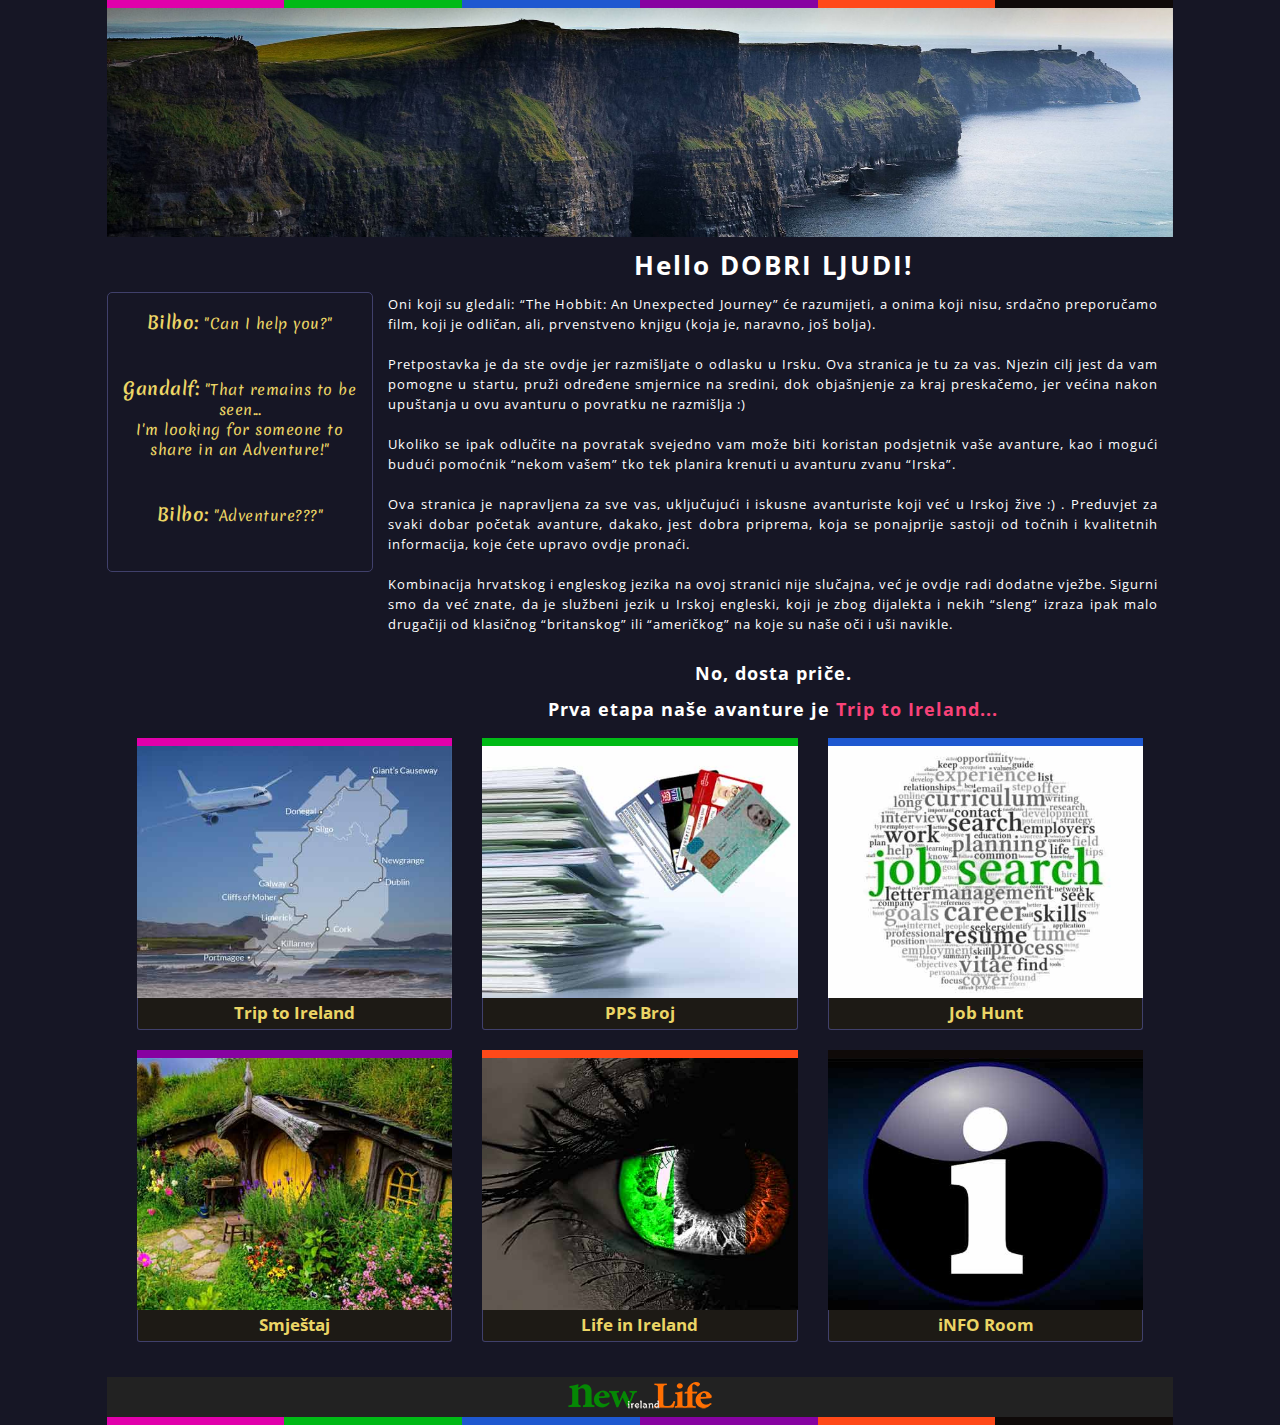
<file: index.html>
<!DOCTYPE>
<html lang="en">
    <head>
        <meta charset="utf-8">
            <meta http-equiv="Content-Type" content="text/html; charset=UTF-8">
                <meta name="viewport" content="width=device-width" initial-scale=1.0>
                    <link rel="icon" href="images/symbol.ico" type="image/x-icon"/>   
                        <title>The Adventure begins</title>
                            <link href="css/bootstrap.min.css" rel="stylesheet">
                                <link href="css/indexStyle.css" rel="stylesheet">
                                    <link href="https://fonts.googleapis.com/css?family=Merienda" rel="stylesheet">
                                        <link href="https://fonts.googleapis.com/css?family=Open+Sans" rel="stylesheet">
                                            <!--[if lt IE 9]>
                                                <script src="https://oss.maxcdn.com/html5shiv/3.7.3/html5shiv.min.js"></script>
                                                    <script src="https://oss.maxcdn.com/respond/1.4.2/respond.min.js"></script>
                                                        <![endif]-->
    </head>
<body>
<div class="container-fluid"><!--Main contaner -->
    <div class="row"> <!--Main Row -->
        <div class="col-xs-12 col-sm-12 col-md-10 col-md-push-1 col-lg-10 col-lg-push-1"> <!-- Main Div class container --> 

            <div class="row"> <!-- Color Nav -->
                <a href="trip.html" data-toggle="tooltip" data-placement="bottom" title="Trip to Ireland" class="col-xs-2 col-sm-2 col-md-2 col-lg-2 nav-height trip"></a>
                    <a href="pps.html" data-toggle="tooltip" data-placement="bottom" title="PPS Broj" class="col-xs-2 col-sm-2 col-md-2 col-lg-2 nav-height pps"></a>
                        <a href="job.html" data-toggle="tooltip" data-placement="bottom" title="Job Hunt" class="col-xs-2 col-sm-2 col-md-2 col-lg-2 nav-height job"></a>
                            <a href="app.html" data-toggle="tooltip" data-placement="bottom" title="Smještaj" class="col-xs-2 col-sm-2 col-md-2 col-lg-2 nav-height app"></a>
                                <a href="life.html" data-toggle="tooltip" data-placement="bottom" title="Life in Ireland" class="col-xs-2 col-sm-2 col-md-2 col-lg-2 nav-height life"></a>
                                    <a href="info.html" data-toggle="tooltip" data-placement="bottom" title="iNFO Room" class="col-xs-2 col-sm-2 col-md-2 col-lg-2 nav-height info"></a>
                                        <!-- Generated markup by the plugin -->
                                            <div class="tooltip top" role="tooltip">
                                                <div class="tooltip-arrow"></div>
                                                    </div>   
            </div><!-- End of Color Nav --> 

            <div class="row"><!-- Cycle Slide Show -->
                    <div id="carousel-example-generic" class="carousel slide" data-ride="carousel">
                        <!-- Wrapper for slides -->
                            <div class="carousel-inner" role="listbox">
                                <div class="item active"><img src="images_cycle/img_1.jpg" alt="Img_1"></div>
                                    <div class="item"><img src="images_cycle/img_2.jpg" alt="Img_2"></div>
                                        <div class="item"><img src="images_cycle/img_3.jpg" alt="Img_2"></div>
                                            <div class="item"><img src="images_cycle/img_4.jpg" alt="Img_2"></div>
                                                <div class="item"><img src="images_cycle/img_5.jpg" alt="Img_2"></div>
                            </div>
                    </div>
            </div><!-- End of Cycle Slide Show -->
                                  
            <div class="row intro-wraper"> <!-- Main Intro Wraper -->
                <div class="text-center bilbo-wraper col-xs-12 col-sm-12 col-md-3 col-lg-3">
                    <p class="bilbo"><strong>Bilbo:</strong> "Can I help you?"</p>
                        <p class="bilbo"><strong>Gandalf:</strong> "That remains to be seen...<br> I'm looking for someone to share in an Adventure!"</p>
                            <p class="bilbo"><strong>Bilbo:</strong> "Adventure???"</p>
                </div>
                <div class="text-justify col-xs-12 col-sm-12 col-md-9 col-lg-9"><!-- Main Intro Wraper -->
                    <h1>Hello DOBRI LJUDI!</h1>
                        <p class="intro-text">
                                Oni koji su gledali: “The Hobbit: An Unexpected Journey” će razumijeti, a onima koji nisu, srdačno preporučamo film, 
                                koji je odličan, ali, prvenstveno knjigu (koja je, naravno, još bolja).<br><br>

                                Pretpostavka je da ste ovdje jer razmišljate o odlasku u Irsku. Ova stranica je tu za vas. 
                                Njezin cilj jest da vam pomogne u startu, pruži određene smjernice na sredini, dok objašnjenje 
                                za kraj preskačemo, jer većina nakon upuštanja u ovu avanturu o povratku ne razmišlja :)<br><br>

                                Ukoliko se ipak odlučite na povratak svejedno vam može biti koristan podsjetnik vaše avanture,
                                kao i mogući budući pomoćnik “nekom vašem” tko tek planira krenuti u avanturu zvanu “Irska”.<br><br>

                                Ova stranica je napravljena za sve vas, uključujući i iskusne avanturiste koji već u Irskoj žive :) . 
                                Preduvjet za svaki dobar početak avanture, dakako, jest dobra priprema, koja se ponajprije sastoji od točnih 
                                i kvalitetnih informacija, koje ćete upravo ovdje pronaći.<br><br>

                                Kombinacija hrvatskog i engleskog jezika na ovoj stranici nije slučajna, već je  ovdje radi dodatne vježbe. 
                                Sigurni smo da već znate, da je službeni jezik u Irskoj engleski, koji je zbog dijalekta i nekih “sleng” izraza 
                                ipak malo drugačiji od klasičnog “britanskog” ili “američkog” na koje su naše oči i uši navikle.
                        </p>
                        <p class="text-center letGo">No, dosta priče.<br><br> Prva etapa naše avanture je <a href="trip.html">Trip to Ireland...</a></p>        
                </div>
            </div> <!-- End Of Main Intro Wraper -->

             <div class="row colorBox-wraper"> <!-- Main Intro Wraper -->
                        <div class="col-xs-12 col-sm-12 col-md-12 col-lg-12">

                                <div class="col-xs-6 col-sm-6 col-md-4 col-lg-4 colorBox">
                                    <div class="shadow">
                                        <a href="trip.html">
                                            <div class="trip nav-height"></div>
                                                <img src="navImages/trip.jpg" class="img-responsive">
                                                    <div class="fig">Trip to Ireland</div>
                                                        </a>
                                                            </div>
                                                                </div>

                                <div class="col-xs-6 col-sm-6 col-md-4 col-lg-4 colorBox">
                                    <div class="shadow">
                                        <a href="pps.html">
                                            <div class="pps nav-height"></div>
                                                <img src="navImages/pps.jpg" class="img-responsive">
                                                    <div class="fig">PPS Broj</div>
                                                        </a>
                                                            </div>
                                                                </div>

                                <div class="col-xs-6 col-sm-6 col-md-4 col-lg-4 colorBox">
                                    <div class="shadow">
                                        <a href="job.html">
                                            <div class="job nav-height"></div>
                                                <img src="navImages/job.jpg" class="img-responsive">
                                                    <div class="fig">Job Hunt</div>
                                                        </a>
                                                            </div>
                                                                </div>
                                <div class="col-xs-6 col-sm-6 col-md-4 col-lg-4 colorBox">
                                    <div class="shadow">
                                        <a href="app.html">
                                            <div class="app nav-height"></div>
                                                <img src="navImages/app.jpg" class="img-responsive">
                                                    <div class="fig">Smještaj</div>
                                                        </a>
                                                            </div>
                                                                </div>
                                <div class="col-xs-6 col-sm-6 col-md-4 col-lg-4 colorBox">
                                    <div class="shadow">
                                        <a href="life.html">
                                            <div class="life nav-height"></div>
                                                <img src="navImages/life.jpg" class="img-responsive">
                                                    <div class=" fig">Life in Ireland</div>
                                                        </a>
                                                            </div>
                                                                </div>
                                <div class="col-xs-6 col-sm-6 col-md-4 col-lg-4 colorBox">
                                    <div class="shadow">
                                        <a href="info.html">
                                            <div class="info nav-height"></div>
                                                <img src="navImages/info.jpg" class="img-responsive">
                                                    <div class=" fig">iNFO Room</div>
                                                        </a>
                                                            </div>
                                                                </div>
                    </div>
            </div> <!-- End Of Main Intro Wraper -->

             <div class="row site-footer"> <!-- Footer -->
                    <a href="index.html"><img src="images/logo.png" class="img-responsive col-xs-4 col-xs-offset-4 col-sm-2 col-sm-offset-5 col-md-2 col-md-offset-5 col-lg-2 col-lg-offset-5"></a>
            </div><!-- End of Footer --> 

             <div class="row"> <!-- Footer Color Nav -->
                <a href="trip.html" data-toggle="tooltip" data-placement="bottom" title="Trip to Ireland" class="col-xs-2 col-sm-2 col-md-2 col-lg-2 nav-height trip"></a>
                    <a href="pps.html" data-toggle="tooltip" data-placement="bottom" title="PPS Broj" class="col-xs-2 col-sm-2 col-md-2 col-lg-2 nav-height pps"></a>
                        <a href="job.html" data-toggle="tooltip" data-placement="bottom" title="Job Hunt" class="col-xs-2 col-sm-2 col-md-2 col-lg-2 nav-height job"></a>
                            <a href="app.html" data-toggle="tooltip" data-placement="bottom" title="Smještaj" class="col-xs-2 col-sm-2 col-md-2 col-lg-2 nav-height app"></a>
                                <a href="life.html" data-toggle="tooltip" data-placement="bottom" title="Life in Ireland" class="col-xs-2 col-sm-2 col-md-2 col-lg-2 nav-height life"></a>
                                    <a href="info.html" data-toggle="tooltip" data-placement="bottom" title="iNFO Room" class="col-xs-2 col-sm-2 col-md-2 col-lg-2 nav-height info"></a>
                                        <!-- Generated markup by the plugin -->
                                            <div class="tooltip top" role="tooltip">
                                                <div class="tooltip-arrow"></div>
                                                    </div>   
            </div><!-- End of Footer Color  Nav --> 
        </div> <!-- End of Div class container --> 
    </div> <!-- End of Main Row -->
</div>  <!-- End of Main container -->      
<script src="https://ajax.googleapis.com/ajax/libs/jquery/1.12.4/jquery.min.js"></script>
<script src="js/bootstrap.min.js"></script>

<!-- Color nav Toggle Element -->
<script> 
$(function () {
$('[data-toggle="tooltip"]').tooltip()
    });
</script>

<script>
$('.carousel').carousel({
  interval: 3000
})                
</script>

<!-- GoogleAnalyticsObject -->
<script>
  (function(i,s,o,g,r,a,m){i['GoogleAnalyticsObject']=r;i[r]=i[r]||function(){
    (i[r].q=i[r].q||[]).push(arguments)},i[r].l=1*new Date();a=s.createElement(o),
         m=s.getElementsByTagName(o)[0];a.async=1;a.src=g;m.parentNode.insertBefore(a,m)
            })(window,document,'script','https://www.google-analytics.com/analytics.js','ga');

  ga('create', 'UA-91310302-1', 'auto');
  ga('send', 'pageview');
</script>

</body>
</html>
</file>
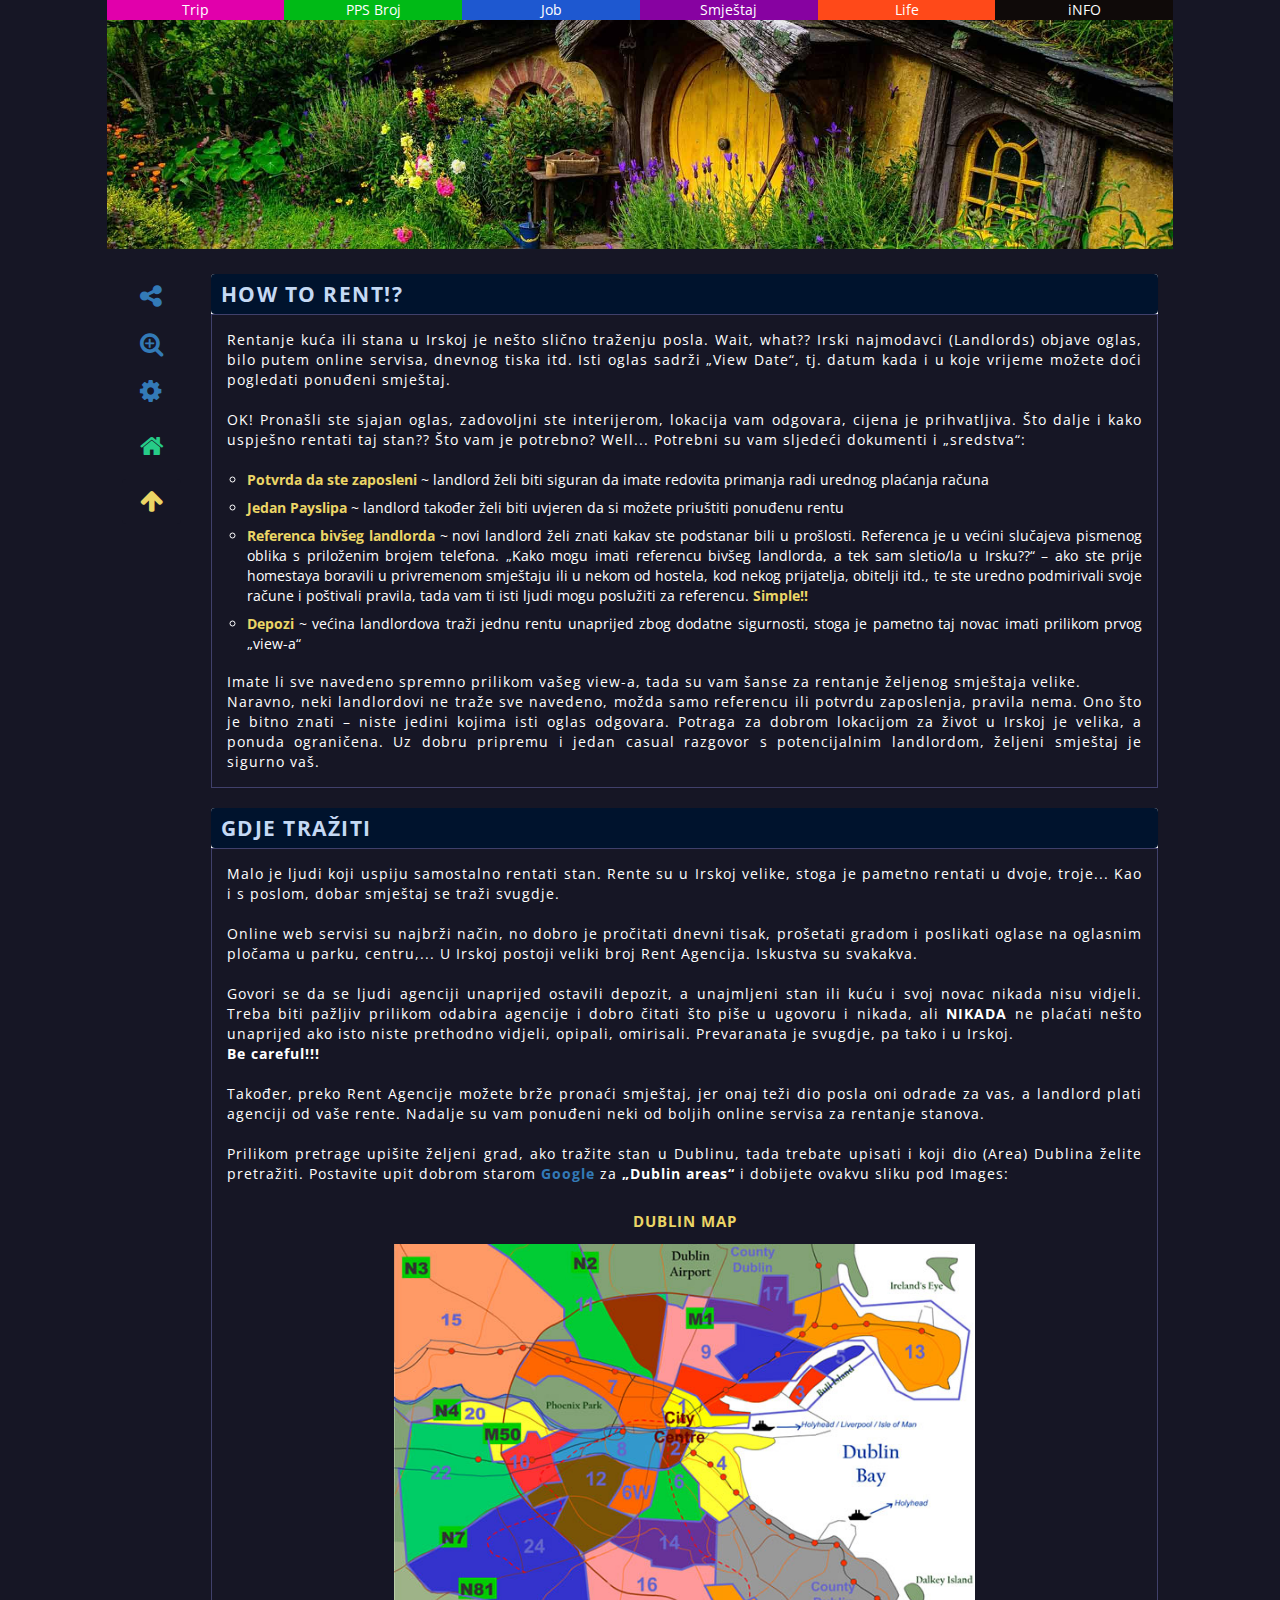
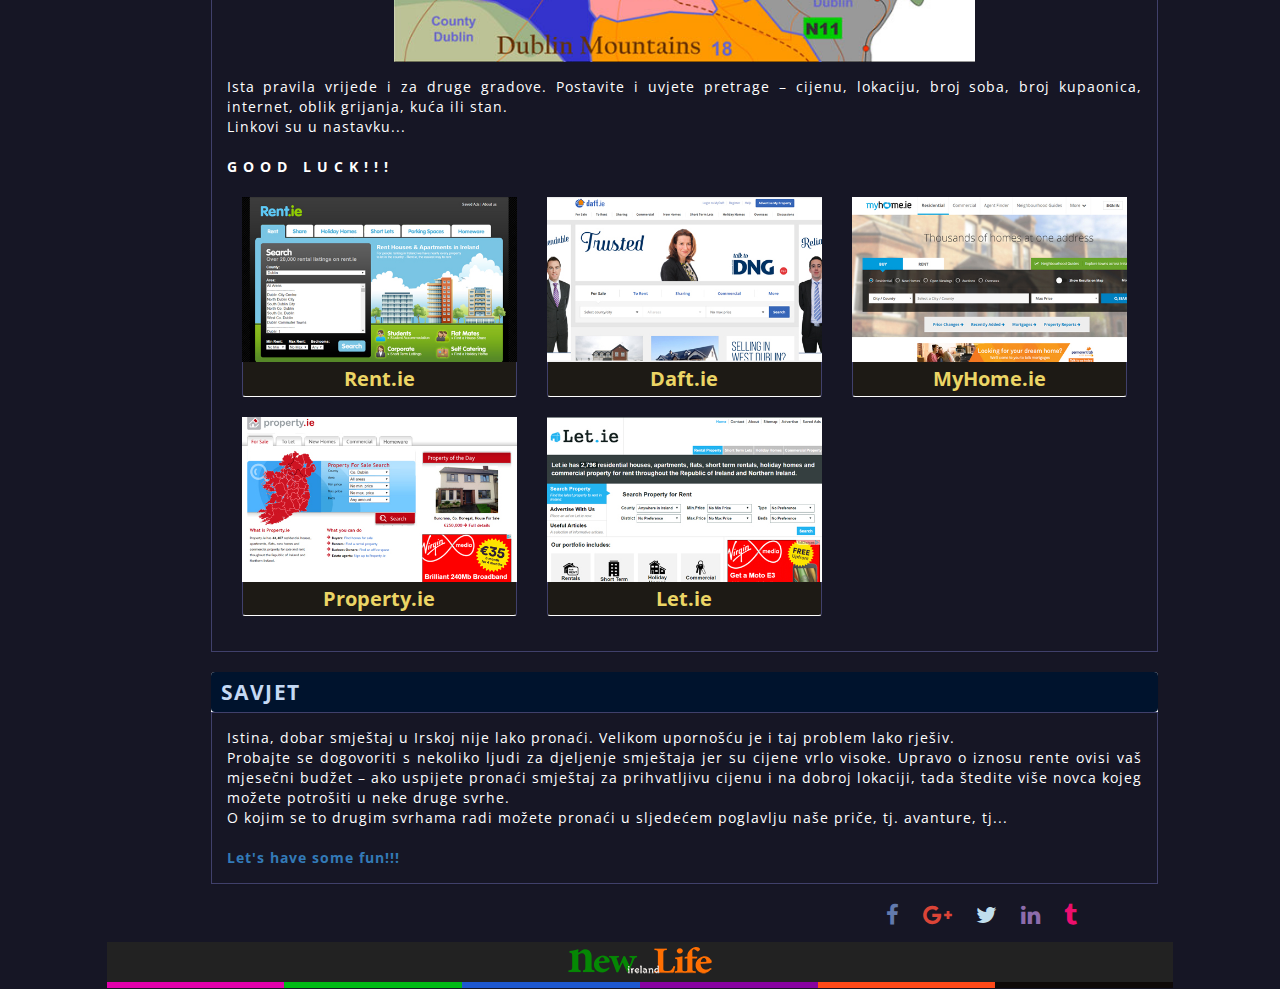
<file: app.html>
<!DOCTYPE html>
<html lang="en">
    <head>
        <meta charset="utf-8">
            <meta http-equiv="Content-Type" content="text/html; charset=UTF-8">
                <meta name="viewport" content="width=device-width" initial-scale=1.0>
                    <link rel="icon" href="images/symbol.ico" type="image/x-icon"/>
                        <title>Smještaj</title>
                            <link href="css/bootstrap.css" rel="stylesheet">
                                <link href="css/appStyle.css" rel="stylesheet">
                                    <link href="https://fonts.googleapis.com/css?family=Open+Sans" rel="stylesheet">
                                        <link rel="stylesheet" href="fontAwesome/css/font-awesome.min.css">
                                            <!--[if lt IE 9]>
                                                <script src="https://oss.maxcdn.com/html5shiv/3.7.3/html5shiv.min.js"></script>
                                                    <script src="https://oss.maxcdn.com/respond/1.4.2/respond.min.js"></script>
                                                        <![endif]-->
    </head>
<body data-spy="scroll" data-target="#sideBar" data-offset="100">
<div class="container-fluid"><!--Main contaner -->
    <div class="row" id="top"> <!--Main Row -->
        <div class="col-xs-12 col-sm-12 col-md-10 col-md-push-1 col-lg-10 col-lg-push-1"> <!-- Main Div class container --> 

            <div class="row"> <!-- Color Nav -->
                 <a href="trip.html" data-toggle="tooltip" data-placement="bottom" title="Trip to Ireland" class="col-xs-2 col-sm-2 col-md-2 col-lg-2 trip navSmallSize">Trip</a>
                    <a href="pps.html" data-toggle="tooltip" data-placement="bottom" title="PPS Broj" class="col-xs-2 col-sm-2 col-md-2 col-lg-2 pps navSmallSize">PPS Broj</a>
                        <a href="job.html" data-toggle="tooltip" data-placement="bottom" title="Job Hunt" class="col-xs-2 col-sm-2 col-md-2 col-lg-2 job navSmallSize">Job</a>
                            <a href="app.html" data-toggle="tooltip" data-placement="bottom" title="Smještaj" class="col-xs-2 col-sm-2 col-md-2 col-lg-2 app navSmallSize">Smještaj</a>
                                <a href="life.html" data-toggle="tooltip" data-placement="bottom" title="Life in Ireland" class="col-xs-2 col-sm-2 col-md-2 col-lg-2 life navSmallSize">Life</a>
                                    <a href="info.html" data-toggle="tooltip" data-placement="bottom" title="iNFO Room" class="col-xs-2 col-sm-2 col-md-2 col-lg-2 info navSmallSize">iNFO</a>
                                        <!-- Generated markup by the plugin -->
                                            <div class="tooltip top" role="tooltip">
                                                <div class="tooltip-arrow"></div>
                                                    </div>   
            </div><!-- End of Color Nav --> 

            <div class="row"> <!-- Img - Header -->
                     <img src="images/app_heder.jpg" class="img-responsive">
            </div><!-- End of Img - Heder -->

            <div class="row main-row-margin"> <!-- Main Row Content -->

                <div class="col-xs-2 col-sm-2 col-md-1 col-lg-1"><!-- Fixed 3D SideBar -->
                    <nav id="sideBar">
                        <ul class="nav nav-pills nav-stacked" data-spy="affix" data-offset-top="200">
                            <li class="active"><a href="#howToRent"><i class="fa fa-share-alt fx-4x" aria-hidden="true"></i></a></li>
                                <li><a href="#whereToLook"><i class="fa fa-search-plus fx-4x" aria-hidden="true"></i></a></li>
         
                                            <li><a href="#advice"><i class="fa fa-cog fx-4x" aria-hidden="true"></i></a></li>
                                                <li style="margin-top: 10px;" class="homeLink"><a href="index.html"><i style="color: #26cc88;" class="fa fa-home fx-4x" aria-hidden="true"></i></a></li>
                                                    <li style="margin-top: 10px;" class="topLink"><a href="#top"><i style="color:#ebd565;" class="fa fa-arrow-up fx-4x" aria-hidden="true"></i></a></li>
                        </ul>   
                    </nav>
                </div><!-- End of Fixed 3D SideBar -->

                <div class="col-xs-10 col-sm-10 col-md-11 col-lg-11"><!-- Main Content - All the good stuf -->
                    <!-- =============== How to Rent ==========================-->
                    <div class="panel panel-info" id="howToRent">
                        <h2>HOW TO RENT!?</h2>
                            <div class="panel-body panel-bg">
                                 <p>
                                    Rentanje kuća ili stana u Irskoj je nešto slično traženju posla. Wait, what?? Irski najmodavci (Landlords) objave oglas, 
                                    bilo putem online servisa, dnevnog tiska itd. Isti oglas sadrži „View Date“, tj. datum kada i u koje 
                                    vrijeme možete doći pogledati ponuđeni smještaj.<br><br>

                                    OK! Pronašli ste sjajan oglas, zadovoljni ste interijerom, lokacija vam odgovara, cijena je prihvatljiva. Što dalje i kako 
                                    uspješno rentati taj stan?? Što vam je potrebno? Well... Potrebni su vam sljedeći dokumenti i „sredstva“:
                                </p>

                                <ul class="cvRules">
                                    <li><strong>Potvrda da ste zaposleni</strong> ~ landlord želi biti siguran da imate redovita primanja radi urednog plaćanja računa </li>
                                        <li><strong>Jedan Payslipa</strong> ~ landlord također želi biti uvjeren da si možete priuštiti ponuđenu rentu</li>
                                            <li><strong> Referenca bivšeg landlorda</strong> ~ novi landlord želi znati kakav ste podstanar bili u prošlosti. 
                                                Referenca je u većini slučajeva pismenog oblika s priloženim brojem telefona. „Kako mogu imati referencu bivšeg landlorda, a tek sam sletio/la u Irsku??“ – 
                                                    ako ste prije homestaya boravili u privremenom smještaju ili u nekom od hostela, kod nekog prijatelja, obitelji itd., te ste uredno podmirivali svoje račune 
                                                        i poštivali pravila, tada vam ti isti ljudi mogu poslužiti za referencu. <strong>Simple!!</strong></li>
                                                                <li><strong>Depozi</strong> ~ većina landlordova traži jednu rentu unaprijed zbog dodatne sigurnosti, 
                                                                        stoga je pametno taj novac imati prilikom prvog „view-a“</li>
                                </ul>

                                <p>
                                    Imate li sve navedeno spremno prilikom vašeg view-a, tada su vam šanse za rentanje željenog smještaja velike.<br>
                                    Naravno, neki landlordovi ne traže sve navedeno, možda samo referencu ili potvrdu zaposlenja, pravila nema. 
                                    Ono što je bitno znati – niste jedini kojima isti oglas odgovara. Potraga za dobrom lokacijom za život u Irskoj je velika, 
                                    a ponuda ograničena. Uz dobru pripremu i jedan casual razgovor s potencijalnim landlordom, željeni smještaj je sigurno vaš.
                                </p>
                            </div>
                    </div><!-- End of How to Rent -->

                    <!-- =============== Where to Look ========================-->
                    <div class="panel panel-info" id="whereToLook">
                        <h2>GDJE TRAŽITI</h2>
                            <div class="panel-body panel-bg">
                                <p>                
                                    Malo je ljudi koji uspiju samostalno rentati stan. Rente su u Irskoj velike, stoga je pametno rentati u dvoje, troje... Kao i s poslom, dobar smještaj se traži svugdje.<br><br>

                                    Online web servisi su najbrži način, no dobro je pročitati dnevni tisak, prošetati gradom i poslikati oglase na oglasnim pločama u parku, centru,... 
                                    U Irskoj postoji veliki broj Rent Agencija. Iskustva su svakakva.<br><br>

                                    Govori se da se ljudi agenciji unaprijed ostavili depozit, a unajmljeni stan ili kuću 
                                    i svoj novac nikada nisu vidjeli. Treba biti pažljiv prilikom odabira agencije i dobro čitati što piše u ugovoru i nikada, ali <strong>NIKADA</strong> ne plaćati nešto 
                                    unaprijed ako isto niste prethodno vidjeli, opipali, omirisali. Prevaranata je svugdje, pa tako i u Irskoj.<br>
                                    <strong>Be careful!!!</strong><br><br>

                                    Također, preko Rent Agencije možete brže pronaći smještaj, jer onaj teži dio posla oni odrade za vas, a landlord 
                                    plati agenciji od vaše rente. Nadalje su vam ponuđeni neki od boljih online servisa za rentanje stanova.<br><br>
                                    Prilikom pretrage upišite željeni grad, ako tražite stan u Dublinu, tada trebate upisati i koji dio (Area) Dublina želite pretražiti. Postavite upit dobrom
                                    starom <a href="http://www.google.com" target="_blank"><strong>Google</strong></a> za <strong>„Dublin areas“</strong> i dobijete ovakvu sliku pod Images:
                                </p>

                                <h3>DUBLIN MAP</h3>
                                <div class="row"> <!-- Link Row and Wrapers -->    
                                            <div style="margin-top:10px; margin-bottom: 15px;" class="col-xs-12 col-sm-12 col-md-12 col-lg-12">
                                                <img src="images/Dublin_areas.jpg" alt="Dublin_areas" class="img-responsive col-xs-12 col-sm-12 col-md-8 col-md-push-2 col-lg-8 col-lg-push-2">
                                                    </div>
                                                        </div>
                                <p>
                                    Ista pravila vrijede i za druge gradove. Postavite i uvjete pretrage – cijenu, 
                                    lokaciju, broj soba, broj kupaonica, internet, oblik grijanja, kuća ili stan.<br> 
                                    Linkovi su u nastavku...<br><br>
                                    <strong>G O O D &nbsp; L U C K ! ! !</strong>
                                </p>

                                <div class="row"> <!-- Link Row and Wrapers -->    
                                    <div style="margin-top:20px;" class="col-xs-12 col-sm-12 col-md-12 col-lg-12">

                                                <div class="col-xs-6 col-sm-6 col-md-4 col-lg-4 fwLink">
                                                        <a href="http://www.rent.ie/" target="_blank">
                                                                <img src="images/Rent.jpg" alt="Rent" class="img-responsive">
                                                                    <div class="fig">Rent.ie</div>
                                                                        </a>
                                                                            </div>
                                                <div class="col-xs-6 col-sm-6 col-md-4 col-lg-4 fwLink">
                                                        <a href="http://www.daft.ie/" target="_blank">
                                                                <img src="images/Daft.jpg" alt="Daft" class="img-responsive">
                                                                    <div class="fig">Daft.ie</div>
                                                                        </a>
                                                                            </div>                           
                                                <div class="col-xs-6 col-sm-6 col-md-4 col-lg-4 fwLink">
                                                        <a href="https://www.myhome.ie/" target="_blank">
                                                                <img src="images/MyHome.jpg" alt="MyHome" class="img-responsive">
                                                                    <div class="fig">MyHome.ie</div>
                                                                        </a>
                                                                            </div>
                                                <div class="col-xs-6 col-sm-6 col-md-4 col-lg-4 fwLink">
                                                        <a href="http://www.property.ie/" target="_blank">
                                                                <img src="images/Property.jpg" alt="Property" class="img-responsive">
                                                                    <div class="fig">Property.ie</div>
                                                                        </a>
                                                                            </div>
                                                <div class="col-xs-6 col-sm-6 col-md-4 col-lg-4 fwLink">
                                                        <a href="http://www.let.ie/" target="_blank">
                                                                <img src="images/Let.jpg"  alt="Let" class="img-responsive">
                                                                    <div class="fig">Let.ie</div>
                                                                        </a>
                                                                            </div>
                                                
                                </div>
                            </div>
                        </div>
                    </div><!-- End of Where to Look -->

                    <!-- =============== Advice ===============================-->
                    <div class="panel panel-info" id="advice">
                        <h2>SAVJET</h2>
                            <div class="panel-body panel-bg">
                                <p>
                                    Istina, dobar smještaj u Irskoj nije lako pronaći. Velikom upornošću je i taj problem lako rješiv.<br> 
                                    Probajte se dogovoriti s nekoliko ljudi za djeljenje smještaja jer su cijene vrlo visoke. Upravo o iznosu rente ovisi vaš mjesečni budžet – 
                                    ako uspijete pronaći smještaj za prihvatljivu cijenu i na dobroj lokaciji, tada štedite više novca kojeg možete potrošiti u neke druge svrhe.<br> 
                                    O kojim se to drugim svrhama radi možete pronaći u sljedećem poglavlju naše priče, tj. avanture, tj...<br><br>
                                    <a href="life.html"><strong>Let's have some fun!!!</strong></a>
                                </p>
                            </div>
                    </div><!-- End of Advice -->
                    
                    <div class="row"> <!-- SHARE LINKS WRAPER -->    
                        <div class="col-xs-10 col-xs-push-2 col-sm-10 col-sm-push-2 col-md-6 col-md-push-5 col-lg-6 col-lg-push-5">
                            <div class="shareBtn">
                                    <!-- Facebook -->
                                        <a href="http://www.facebook.com/sharer.php?u=https://www.newirelandlife.com" target="_blank" data-toggle="tooltip" data-placement="top" title="Share on Facebook">
                                            <i class="fa fa-facebook fx-4x f" aria-hidden="true"></i>
                                                </a>
                                    <!-- Google+ -->
                                        <a href="https://plus.google.com/share?url=http://www.newirelandlife.com" target="_blank" data-toggle="tooltip" data-placement="top" title="Share on Google +">
                                            <i class="fa fa-google-plus fx-4x g" aria-hidden="true"></i>
                                                </a>
                                    <!-- Twitter -->
                                        <a href="https://twitter.com/share?url=https://www.newirelandlife.com" target="_blank" data-toggle="tooltip" data-placement="top" title="Share on Twitter">
                                            <i class="fa fa-twitter fx-4x t" aria-hidden="true"></i>
                                                 </a>
                                    <!-- LinkedIn -->
                                    <a href="http://www.linkedin.com/shareArticle?mini=true&amp;url=https://www.newirelandlife.com" target="_blank" data-toggle="tooltip" data-placement="top" title="Share on LinkedIn">
                                        <i class="fa fa-linkedin fx-4x l" aria-hidden="true"></i>
                                            </a>
                                    <!-- Tumblr   -->
                                        <a href="http://www.tumblr.com/share/link?url=https://www.newirelandlife.com" target="_blank" data-toggle="tooltip" data-placement="top" title="Share on Tumblr">
                                            <i class="fa fa-tumblr fx-4x th" aria-hidden="true"></i>
                                                </a>
                                    <!-- Generated markup by the plugin -->
                                            <div class="tooltip top" role="tooltip">
                                                <div class="tooltip-arrow"></div>
                                                    </div>   
                            </div>
                        </div>
                    </div><!-- End of Share Links Wraper --> 

                </div><!-- End of Main Content - All the good stuf -->
            </div><!--End of Main Row Content -->

             <div class="row site-footer"> <!-- Footer -->
                    <a href="index.html"><img src="images/logo.png" class="img-responsive col-xs-4 col-xs-offset-4 col-sm-2 col-sm-offset-5 col-md-2 col-md-offset-5 col-lg-2 col-lg-offset-5"></a>
            </div><!-- End of Footer --> 

             <div class="row"> <!-- Footer Color Nav -->
                 <a href="trip.html" data-toggle="tooltip" data-placement="top" title="Trip to Ireland" class="col-xs-2 col-sm-2 col-md-2 col-lg-2 nav-height trip"></a>
                    <a href="pps.html" data-toggle="tooltip" data-placement="top" title="PPS Broj" class="col-xs-2 col-sm-2 col-md-2 col-lg-2 nav-height pps"></a>
                        <a href="job.html" data-toggle="tooltip" data-placement="top" title="Job Hunt" class="col-xs-2 col-sm-2 col-md-2 col-lg-2 nav-height job"></a>
                            <a href="app.html" data-toggle="tooltip" data-placement="top" title="Smještaj" class="col-xs-2 col-sm-2 col-md-2 col-lg-2 nav-height app"></a>
                                <a href="life.html" data-toggle="tooltip" data-placement="top" title="Life in Ireland" class="col-xs-2 col-sm-2 col-md-2 col-lg-2 nav-height life"></a>
                                    <a href="info.html" data-toggle="tooltip" data-placement="top" title="iNFO Room" class="col-xs-2 col-sm-2 col-md-2 col-lg-2 nav-height info"></a>
                                        <!-- Generated markup by the plugin -->
                                            <div class="tooltip top" role="tooltip">
                                                <div class="tooltip-arrow"></div>
                                                    </div>   
            </div><!-- End of Footer Color  Nav --> 
        </div> <!-- End of Div class container --> 
    </div> <!-- End of Main Row -->
</div>  <!-- End of Main container -->      
<script src="https://ajax.googleapis.com/ajax/libs/jquery/1.12.4/jquery.min.js"></script>
<script src="js/bootstrap.min.js"></script>

<!-- Color nav Toggle Element -->
<script> 
$(function () {
$('[data-toggle="tooltip"]').tooltip()
    });
</script>

<script>
$(function() {
  $('a[href*="#"]:not([href="#"])').click(function() {
    if (location.pathname.replace(/^\//,'') == this.pathname.replace(/^\//,'') && location.hostname == this.hostname) {
      var target = $(this.hash);
      target = target.length ? target : $('[name=' + this.hash.slice(1) +']');
      if (target.length) {
        $('html, body').animate({
          scrollTop: target.offset().top
        }, 1000);
        return false;
      }
    }
  });
});              
</script>

<!-- GoogleAnalyticsObject -->
<script>
  (function(i,s,o,g,r,a,m){i['GoogleAnalyticsObject']=r;i[r]=i[r]||function(){
    (i[r].q=i[r].q||[]).push(arguments)},i[r].l=1*new Date();a=s.createElement(o),
         m=s.getElementsByTagName(o)[0];a.async=1;a.src=g;m.parentNode.insertBefore(a,m)
            })(window,document,'script','https://www.google-analytics.com/analytics.js','ga');

  ga('create', 'UA-91310302-1', 'auto');
  ga('send', 'pageview');
</script>

</body>
</html>
</file>
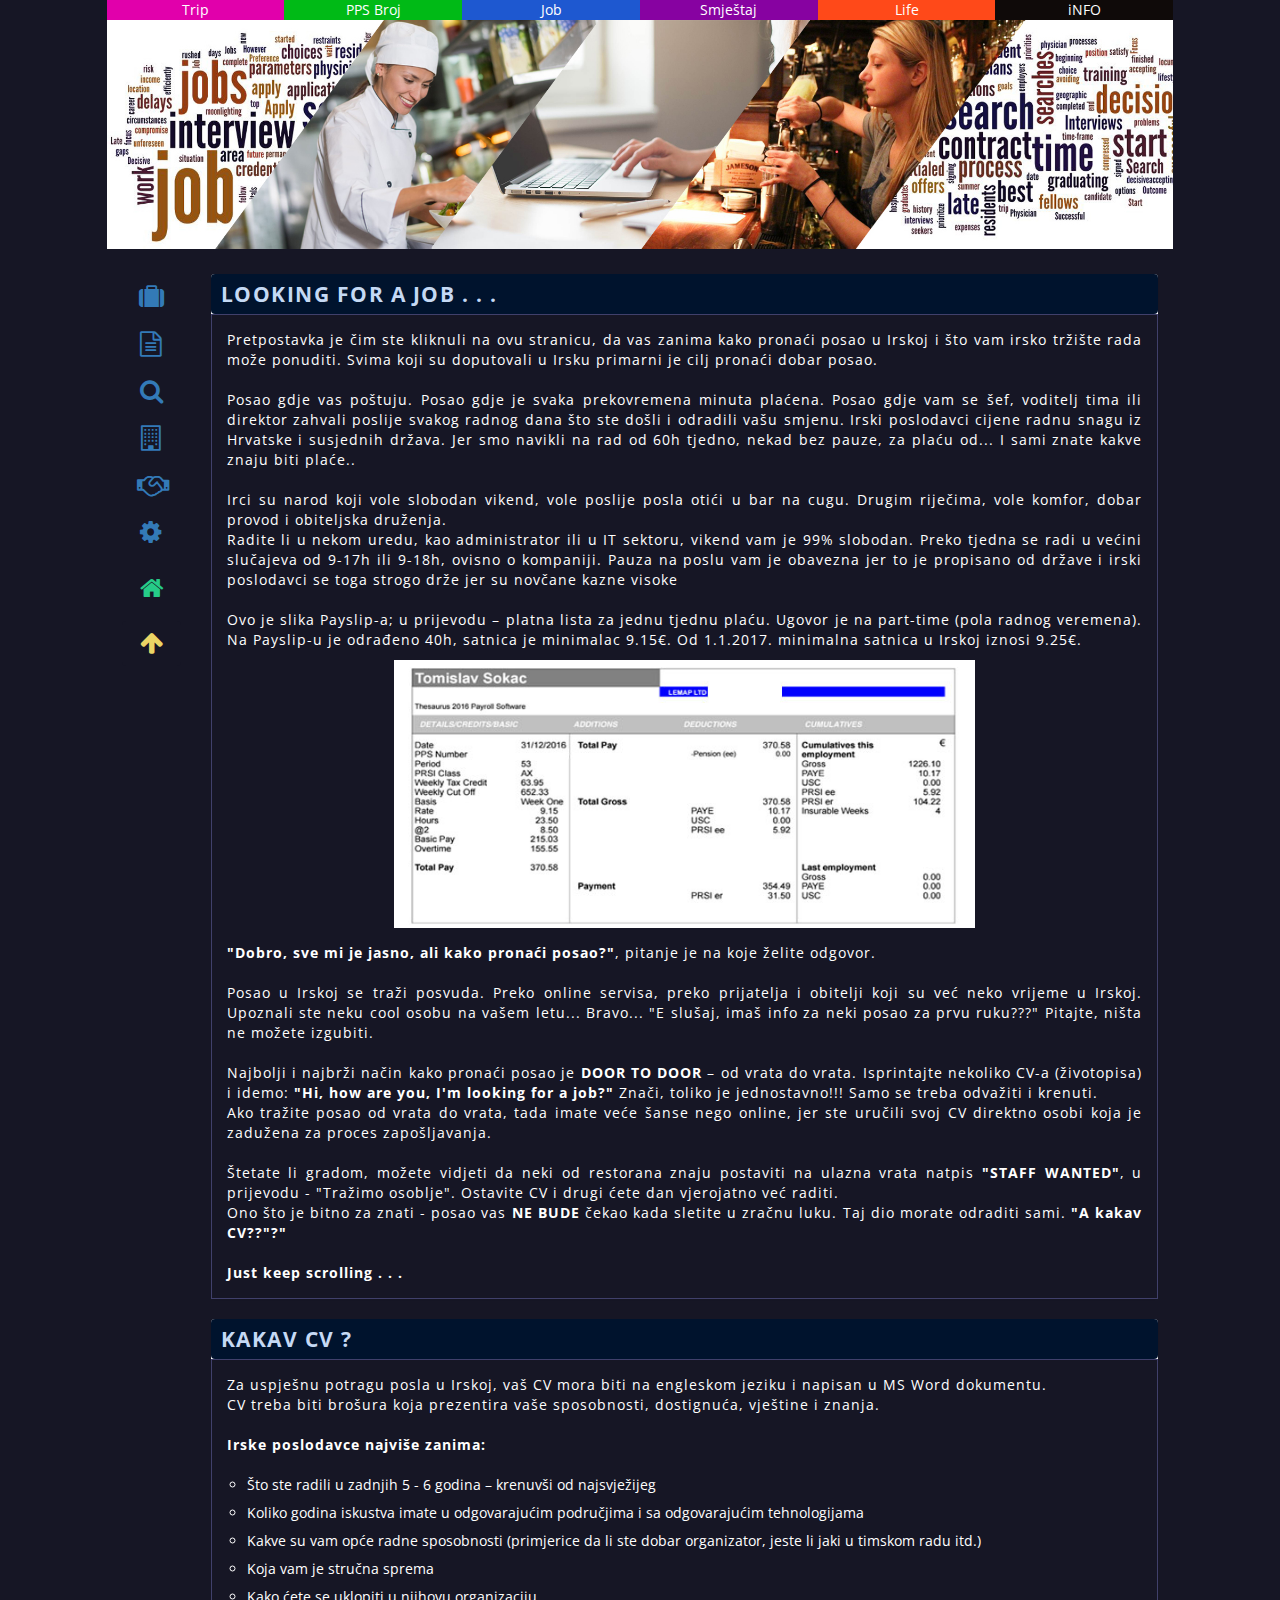
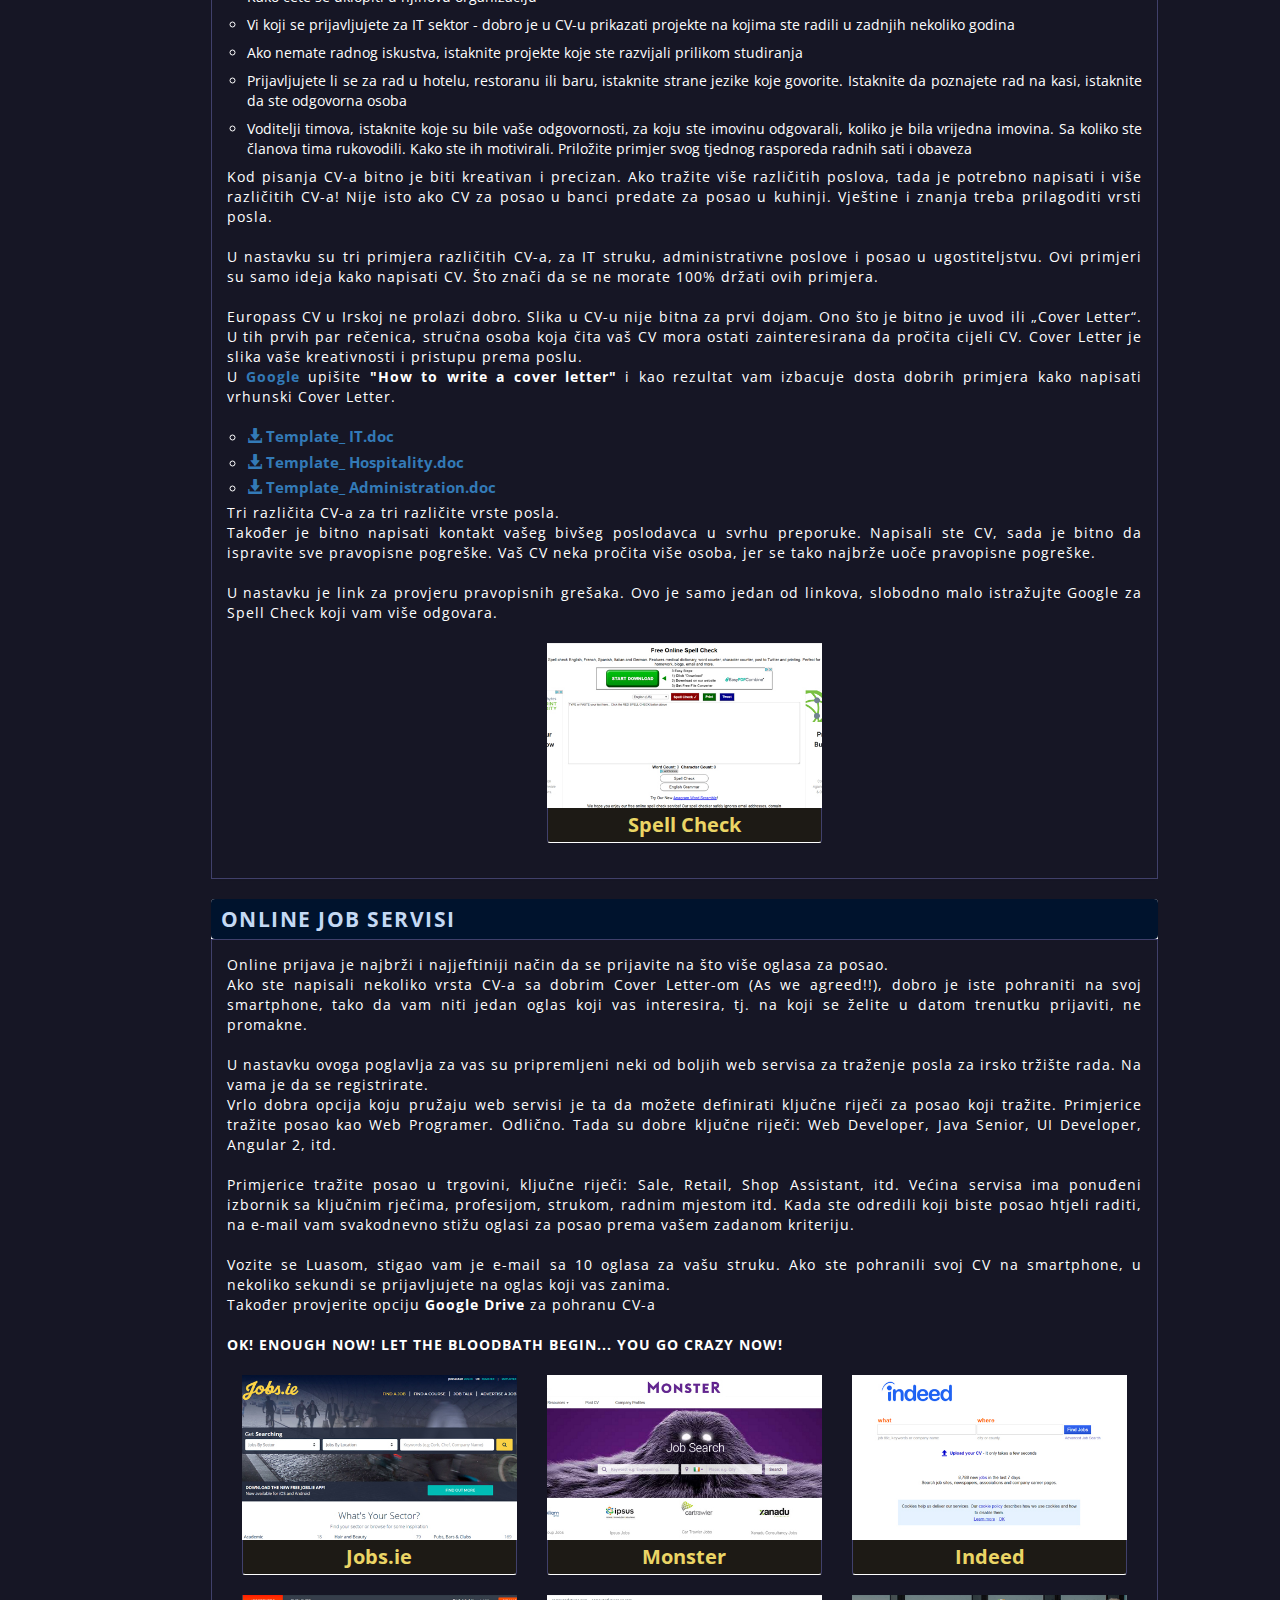
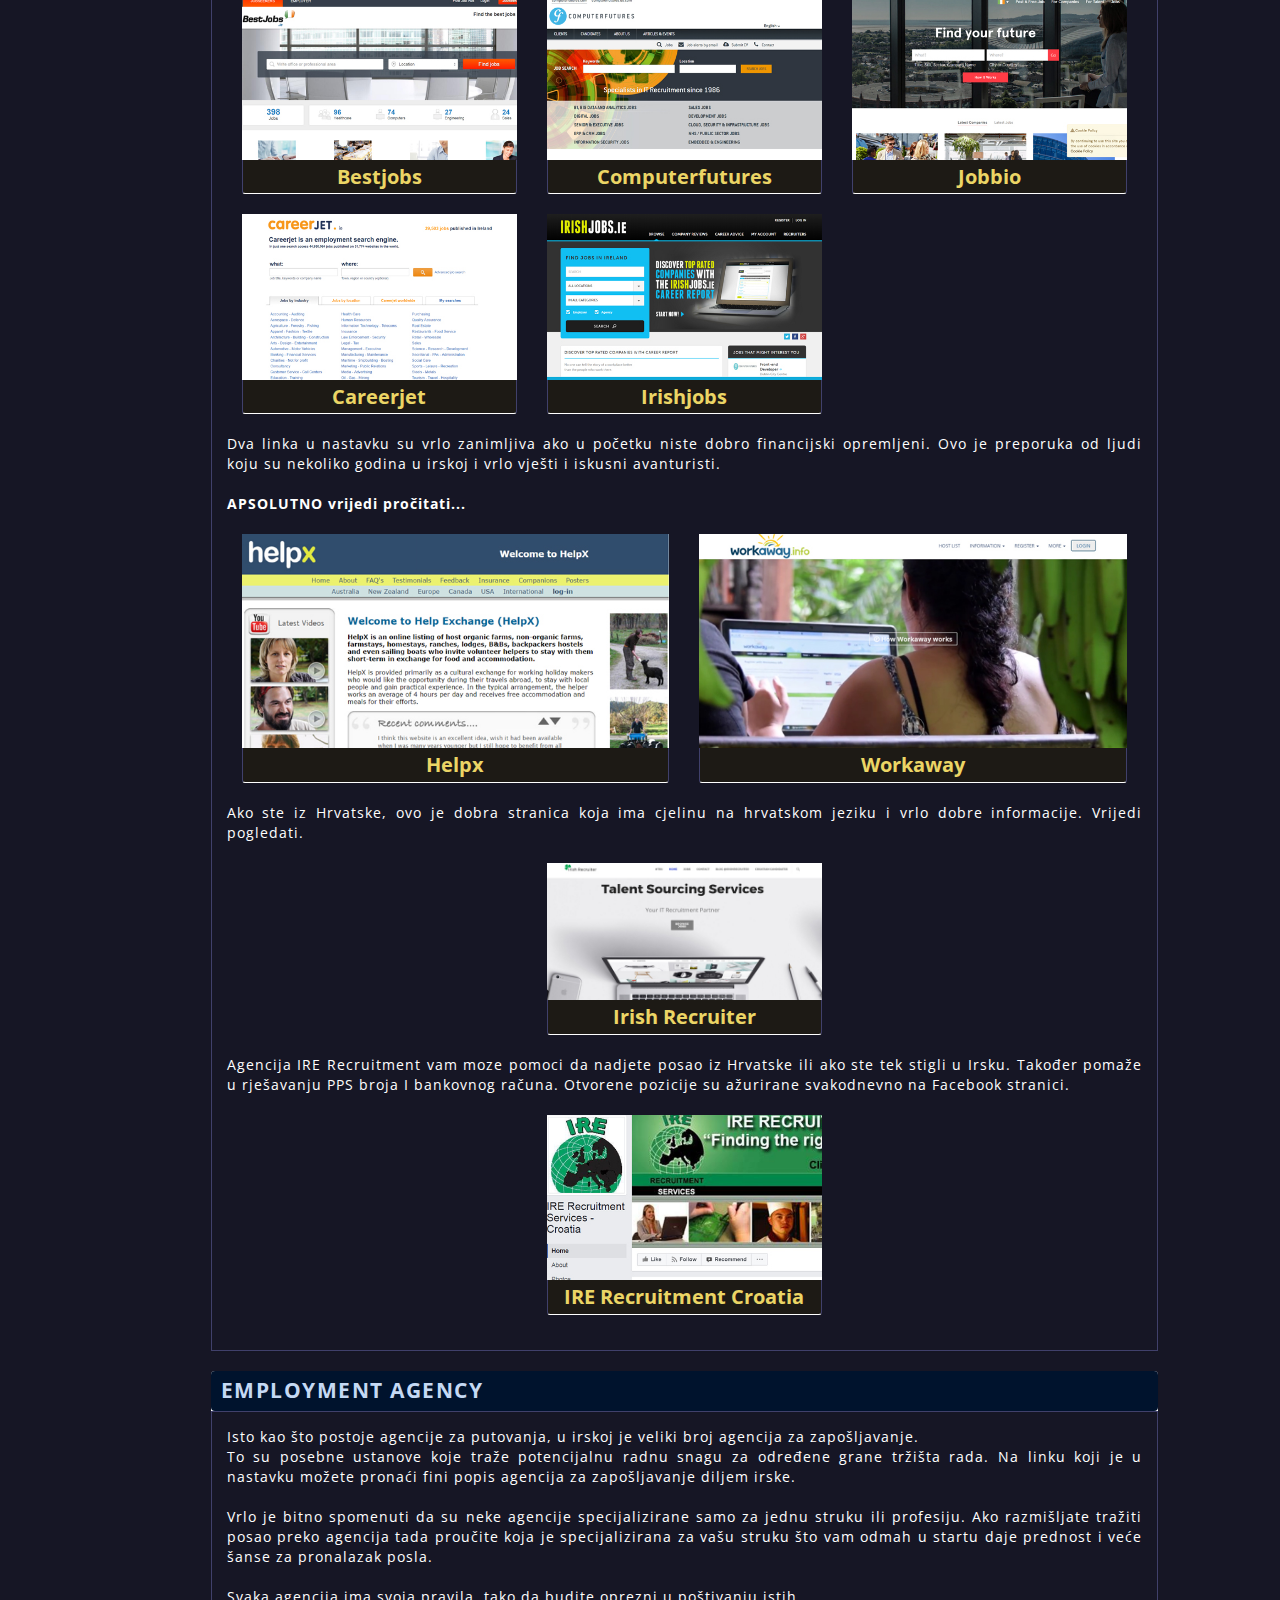
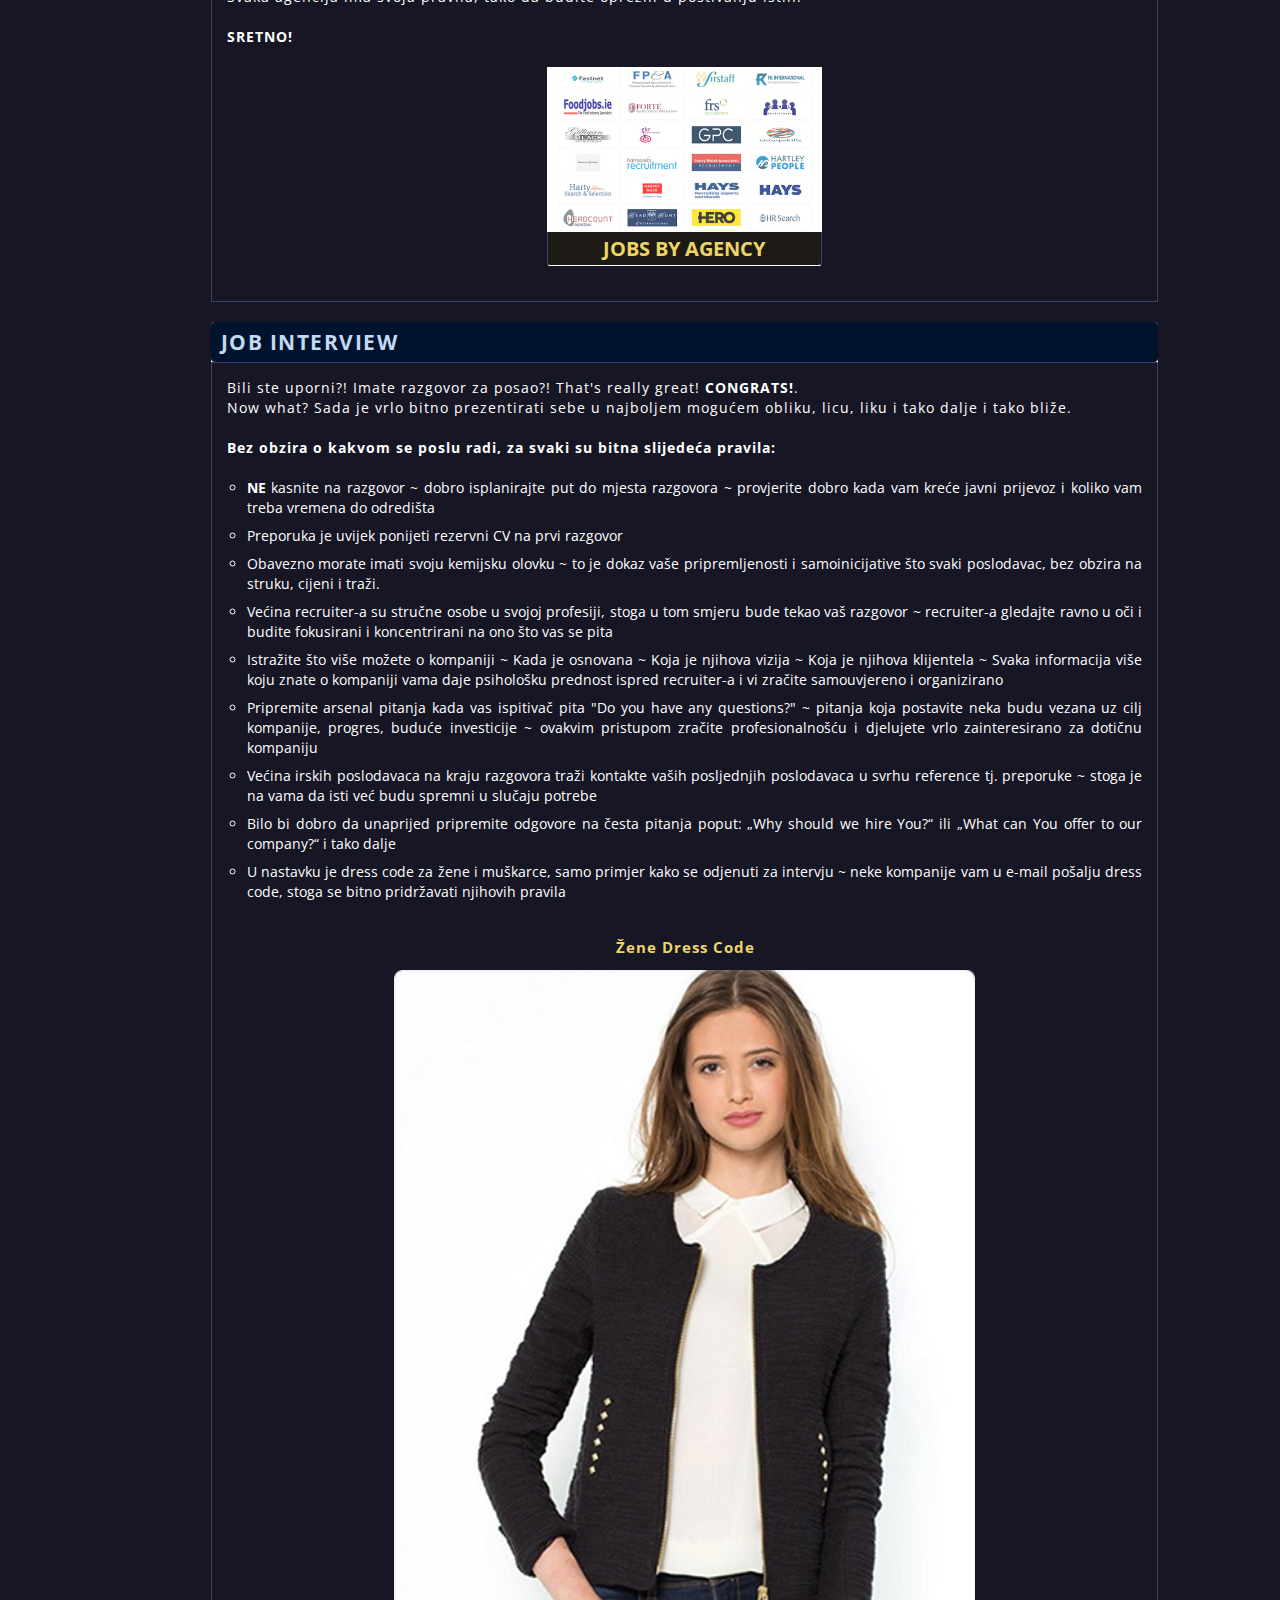
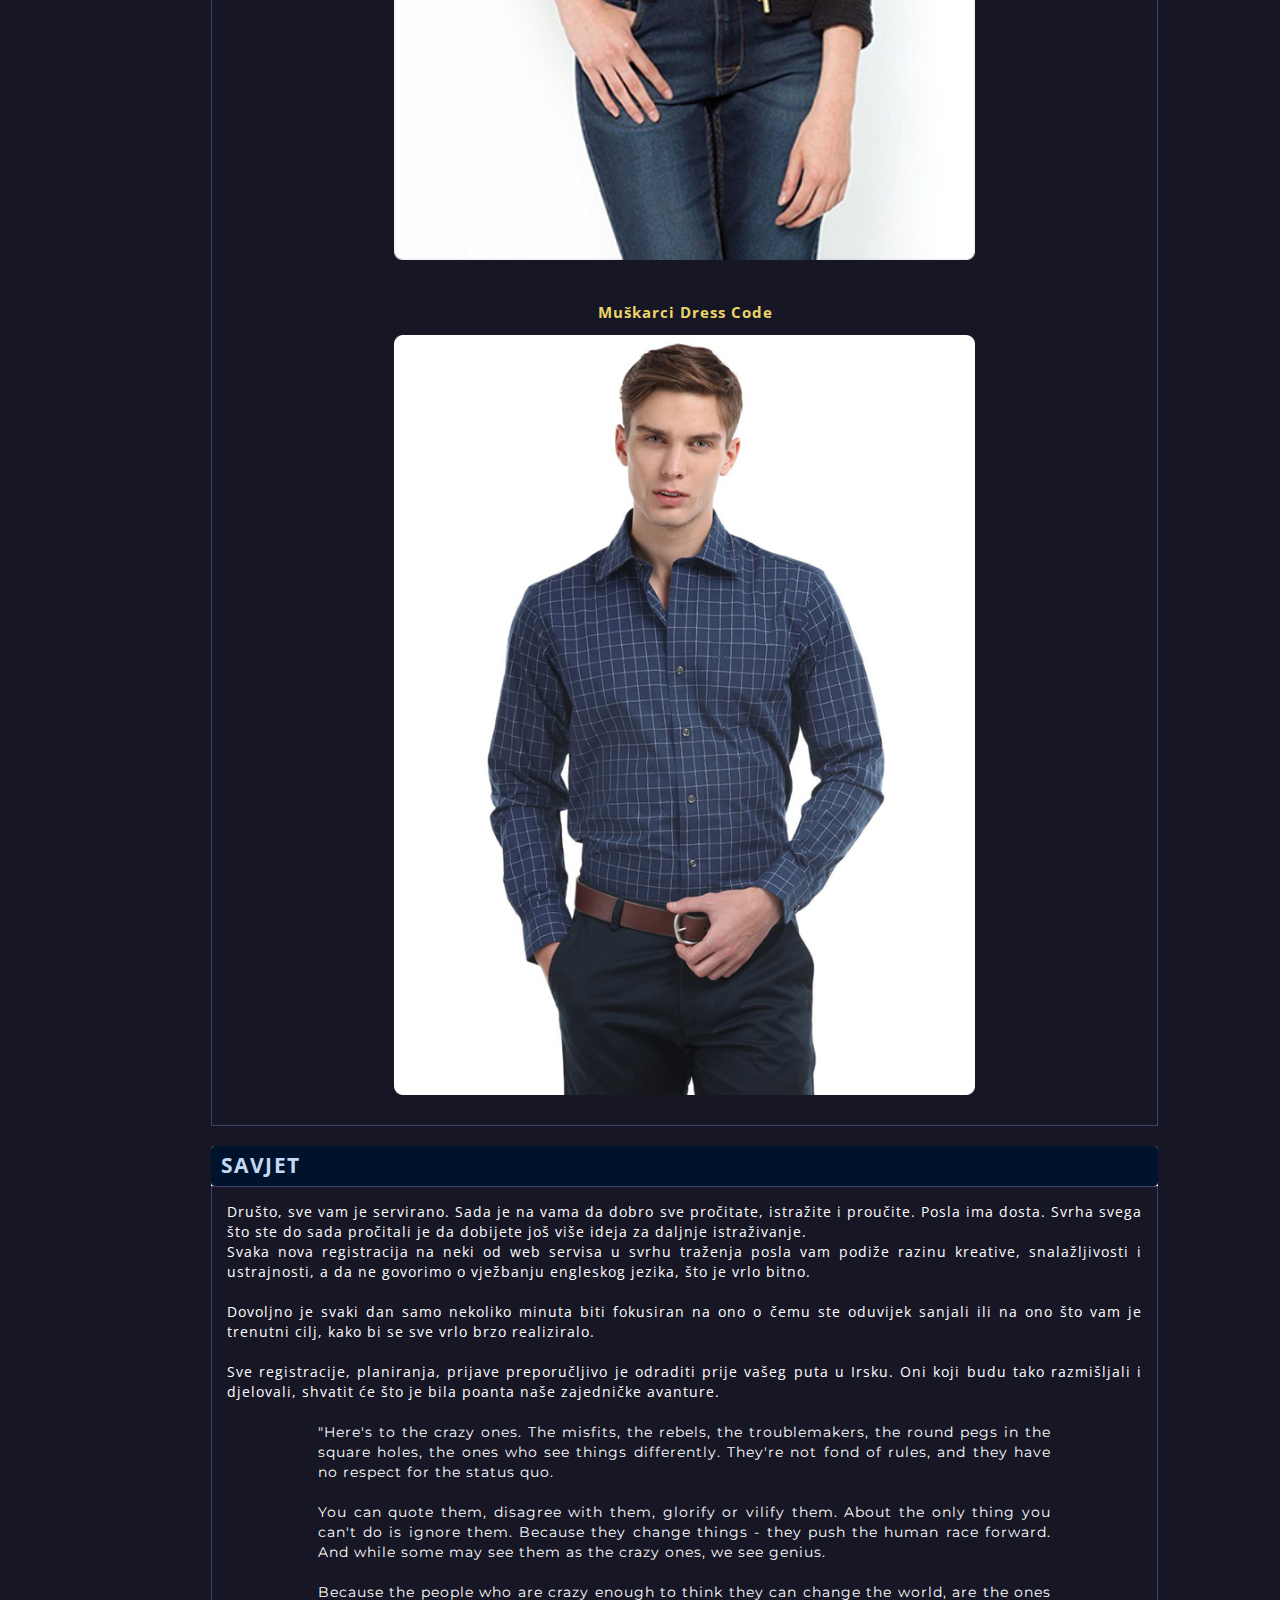
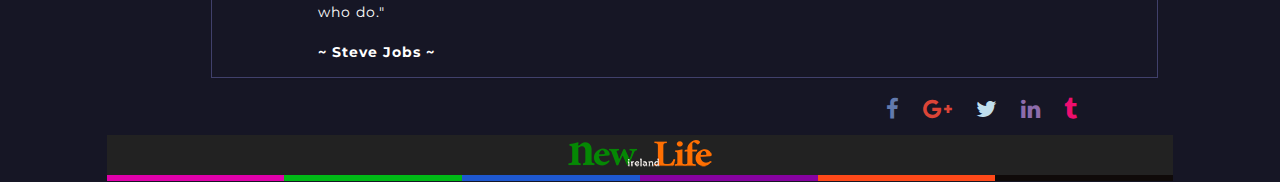
<file: job.html>
<!DOCTYPE html>
<html lang="en">
    <head>
        <meta charset="utf-8">
            <meta http-equiv="Content-Type" content="text/html; charset=UTF-8">
                <meta name="viewport" content="width=device-width" initial-scale=1.0>
                    <link rel="icon" href="images/symbol.ico" type="image/x-icon"/>
                        <title>Job Hunt</title>
                            <link href="css/bootstrap.css" rel="stylesheet">
                                <link href="css/jobStyle.css" rel="stylesheet">
                                    <link href="https://fonts.googleapis.com/css?family=Open+Sans" rel="stylesheet">
                                        <link href="https://fonts.googleapis.com/css?family=Montserrat" rel="stylesheet">
                                            <link rel="stylesheet" href="fontAwesome/css/font-awesome.min.css">
                                                <!--[if lt IE 9]>
                                                    <script src="https://oss.maxcdn.com/html5shiv/3.7.3/html5shiv.min.js"></script>
                                                        <script src="https://oss.maxcdn.com/respond/1.4.2/respond.min.js"></script>
                                                            <![endif]-->
    </head>
<body data-spy="scroll" data-target="#sideBar" data-offset="100">
<div class="container-fluid"><!--Main contaner -->
    <div class="row" id="top"> <!--Main Row -->
        <div class="col-xs-12 col-sm-12 col-md-10 col-md-push-1 col-lg-10 col-lg-push-1"> <!-- Main Div class container --> 

            <div class="row"> <!-- Color Nav -->
                 <a href="trip.html" data-toggle="tooltip" data-placement="bottom" title="Trip to Ireland" class="col-xs-2 col-sm-2 col-md-2 col-lg-2 trip navSmallSize">Trip</a>
                    <a href="pps.html" data-toggle="tooltip" data-placement="bottom" title="PPS Broj" class="col-xs-2 col-sm-2 col-md-2 col-lg-2 pps navSmallSize"> PPS Broj</a>
                        <a href="job.html" data-toggle="tooltip" data-placement="bottom" title="Job Hunt" class="col-xs-2 col-sm-2 col-md-2 col-lg-2 job navSmallSize">Job</a>
                            <a href="app.html" data-toggle="tooltip" data-placement="bottom" title="Smještaj" class="col-xs-2 col-sm-2 col-md-2 col-lg-2 app navSmallSize">Smještaj</a>
                                <a href="life.html" data-toggle="tooltip" data-placement="bottom" title="Life in Ireland" class="col-xs-2 col-sm-2 col-md-2 col-lg-2 life navSmallSize">Life</a>
                                    <a href="info.html" data-toggle="tooltip" data-placement="bottom" title="iNFO Room" class="col-xs-2 col-sm-2 col-md-2 col-lg-2 info navSmallSize">iNFO</a>
                                        <!-- Generated markup by the plugin -->
                                            <div class="tooltip top" role="tooltip">
                                                <div class="tooltip-arrow"></div>
                                                    </div>   
            </div><!-- End of Color Nav --> 

            <div class="row"> <!-- Img - Header -->
                     <img src="images/job_heder.jpg" class="img-responsive">
            </div><!-- End of Img - Heder -->

            <div class="row main-row-margin"> <!-- Main Row Content -->

                <div class="col-xs-2 col-sm-2 col-md-1 col-lg-1"><!-- Fixed 3D SideBar -->
                    <nav id="sideBar">
                        <ul class="nav nav-pills nav-stacked" data-spy="affix" data-offset-top="200">
                            <li class="active"><a href="#jobLook"><i class="fa fa-suitcase fx-4x" aria-hidden="true"></i></a></li>
                                <li><a href="#whatCv"><i class="fa fa-file-text-o fx-4x" aria-hidden="true"></i></a></li>
                                    <li><a href="#jobSearch"><i class="fa fa-search fx-4x" aria-hidden="true"></i></a></li>
                                        <li><a href="#agency"><i class="fa fa-building-o fx-4x" aria-hidden="true"></i></a></li>
                                            <li><a href="#interview"><i class="fa fa-handshake-o fx-4x" aria-hidden="true"></i></a></li>
                                            
                                                <li><a href="#advice"><i class="fa fa-cog fx-4x" aria-hidden="true"></i></a></li>
                                                    <li style="margin-top: 10px;" class="homeLink"><a href="index.html"><i style="color: #26cc88;" class="fa fa-home fx-4x" aria-hidden="true"></i></a></li>
                                                        <li style="margin-top: 10px;" class="topLink"><a href="#top"><i style="color:#ebd565;" class="fa fa-arrow-up fx-4x" aria-hidden="true"></i></a></li>
                        </ul>   
                    </nav>
                </div><!-- End of Fixed 3D SideBar -->

                <div class="col-xs-10 col-sm-10 col-md-11 col-lg-11"><!-- Main Content - All the good stuf -->
                    <!-- =============== Looking for a job... ========================== -->
                    <div class="panel panel-info" id="jobLook">
                        <h2>LOOKING FOR A JOB . . .</h2>
                            <div class="panel-body panel-bg">
                                <p>
                                    Pretpostavka je čim ste kliknuli na ovu stranicu, da vas zanima kako pronaći posao u Irskoj i što vam irsko tržište rada može ponuditi. 
                                    Svima koji su doputovali u Irsku primarni je cilj pronaći dobar posao.<br><br>

                                    Posao gdje vas poštuju. Posao gdje je svaka prekovremena minuta plaćena. Posao gdje vam se šef, voditelj tima ili direktor
                                    zahvali poslije svakog radnog dana što ste došli i odradili vašu smjenu. Irski poslodavci cijene radnu snagu iz Hrvatske i susjednih država.
                                    Jer smo navikli na rad od 60h tjedno, nekad bez pauze, za plaću od... I sami znate kakve znaju biti plaće.. <br><br>

                                    Irci su narod koji vole slobodan vikend, vole poslije posla otići u bar na cugu. Drugim riječima, vole komfor, dobar provod i obiteljska druženja.<br>

                                    Radite li u nekom uredu, kao administrator ili u IT sektoru, vikend vam je 99% slobodan. Preko tjedna se radi u većini slučajeva od 9-17h ili 9-18h, 
                                    ovisno o kompaniji. Pauza na poslu vam je obavezna jer to je propisano od države i irski poslodavci se toga strogo drže jer su novčane kazne visoke <br><br>

                                    Ovo je slika Payslip-a; u prijevodu – platna lista za jednu tjednu plaću. Ugovor je na part-time (pola radnog veremena). 
                                    Na Payslip-u je odrađeno 40h, satnica je minimalac 9.15€. Od 1.1.2017. minimalna satnica u Irskoj iznosi 9.25€.  
                                </p>
                                <div class="row"> <!-- Link Row and Wrapers -->    
                                            <div style="margin-top:10px; margin-bottom: 15px;" class="col-xs-12 col-sm-12 col-md-12 col-lg-12">
                                                <img src="images/Payslip.jpg" alt="Payslip" class="img-responsive col-xs-12 col-sm-12 col-md-8 col-md-push-2 col-lg-8 col-lg-push-2">
                                                    </div>
                                                        </div>
                                 <p>
                                    <strong>"Dobro, sve mi je jasno, ali kako pronaći posao?"</strong>, pitanje je na koje želite odgovor. <br><br>

                                    Posao u Irskoj se traži posvuda. Preko online servisa, preko prijatelja i obitelji koji su već neko vrijeme u Irskoj. 
                                    Upoznali ste neku cool osobu na vašem letu... Bravo... "E slušaj, imaš info za neki posao za prvu ruku???" Pitajte, ništa ne možete izgubiti.<br><br>

                                    Najbolji i najbrži način kako pronaći posao je <strong>DOOR TO DOOR</strong> – od vrata do vrata. Isprintajte nekoliko CV-a (životopisa) i idemo: 
                                    <strong>"Hi, how are you, I'm looking for a job?"</strong> Znači, toliko je jednostavno!!! Samo se treba odvažiti i krenuti.<br> 
                                    Ako tražite posao od vrata do vrata, tada imate veće šanse nego online, jer ste uručili svoj CV direktno osobi koja je zadužena za proces zapošljavanja.<br><br>

                                    Štetate li gradom, možete vidjeti da neki od restorana znaju postaviti na ulazna vrata natpis <strong>"STAFF WANTED"</strong>, u prijevodu - 
                                    "Tražimo osoblje". Ostavite CV i drugi ćete dan vjerojatno već raditi.<br>

                                    Ono što je bitno za znati - posao vas <strong>NE BUDE</strong> čekao kada sletite u zračnu luku. Taj dio morate odraditi sami. <strong>"A kakav CV??"?"</strong> <br><br>

                                    <strong>Just keep scrolling . . .</strong>
                                </p>
                            </div>
                    </div><!-- End of Looking for a job... -->

                    <!-- =============== Kakav CV ====================================== -->
                    <div class="panel panel-info" id="whatCv">
                        <h2>KAKAV CV ?</h2>
                            <div class="panel-body panel-bg">
                                <p>
                                    Za uspješnu potragu posla u Irskoj, vaš CV mora biti na engleskom jeziku i napisan u MS Word dokumentu.<br>
                                    CV treba biti brošura koja prezentira vaše sposobnosti, dostignuća, vještine i znanja. <br><br>
                                    <strong>Irske poslodavce najviše zanima:</strong>
                                </p>

                                <ul class="cvRules">
                                    <li>Što ste radili u zadnjih 5 - 6 godina – krenuvši od najsvježijeg</li>
                                        <li>Koliko godina iskustva imate u odgovarajućim područjima i sa odgovarajućim tehnologijama</li>
                                            <li>Kakve su vam opće radne sposobnosti (primjerice da li ste dobar organizator, jeste li jaki u timskom radu itd.)</li>
                                                <li>Koja vam je stručna sprema</li>
                                                    <li>Kako ćete se uklopiti u njihovu organizaciju</li>
                                                        <li>Vi koji se prijavljujete za IT sektor - dobro je u CV-u prikazati projekte na kojima ste radili u zadnjih nekoliko godina</li>
                                                            <li>Ako nemate radnog iskustva, istaknite projekte koje ste razvijali prilikom studiranja</li>
                                                                <li>Prijavljujete li se za rad u hotelu, restoranu ili baru, istaknite strane jezike koje govorite. Istaknite da poznajete rad na kasi, istaknite da ste odgovorna osoba</li>
                                                                    <li>Voditelji timova, istaknite koje su bile vaše odgovornosti, za koju ste imovinu odgovarali, koliko je bila vrijedna imovina. Sa koliko ste članova tima rukovodili. Kako ste ih motivirali. Priložite primjer svog              tjednog rasporeda radnih sati i obaveza</li>
                                </ul>

                                <p>
                                    Kod pisanja CV-a bitno je biti kreativan i precizan. Ako tražite više različitih poslova, tada je potrebno napisati i 
                                    više različitih CV-a! Nije isto ako CV za posao u banci predate za posao u kuhinji. Vještine i znanja treba prilagoditi vrsti posla.<br><br>
                                    U nastavku su tri primjera različitih CV-a, za IT struku, administrativne poslove i posao u ugostiteljstvu.
                                    Ovi primjeri su samo ideja kako napisati CV. Što znači da se ne morate 100% držati ovih primjera.<br><br>

                                    Europass CV u Irskoj ne prolazi dobro. Slika u CV-u nije bitna za prvi dojam. Ono što je bitno je uvod ili „Cover Letter“. 
                                    U tih prvih par rečenica, stručna osoba koja čita vaš CV mora ostati zainteresirana da pročita cijeli CV. Cover Letter je slika vaše kreativnosti i 
                                    pristupu prema poslu.<br>
                                    U <a href="http://www.google.com" target="_blank"><strong>Google</strong></a> upišite <strong>"How to write a cover letter"</strong> i
                                    kao rezultat vam izbacuje dosta dobrih primjera kako napisati vrhunski Cover Letter.
                                </p>
                                
                                <ul class="cv-temp">
                                    <li><a href="downloads/Sample_IT.doc" download="downloads/EVIDENCE OF ADDRESS IN IRELAND.doc"><span class="glyphicon glyphicon-download-alt"></span> 
                                        <strong>Template_ IT.doc</strong></a></li>
                                            <li><a href="downloads/Sample_Hospitality.doc" download="downloads/EVIDENCE OF ADDRESS IN IRELAND.doc"><span class="glyphicon glyphicon-download-alt"></span> 
                                                <strong>Template_ Hospitality.doc</strong></a></li>
                                                    <li><a href="downloads/Sample_Administration.doc" download="downloads/EVIDENCE OF ADDRESS IN IRELAND.doc"><span class="glyphicon glyphicon-download-alt"></span> 
                                                        <strong>Template_ Administration.doc</strong></a></li>
                                </ul>

                                <p>
                                    Tri različita CV-a za tri različite vrste posla.<br>
                                    Također je bitno napisati kontakt vašeg bivšeg poslodavca u svrhu preporuke. 
                                    Napisali ste CV, sada je bitno da ispravite sve pravopisne pogreške. Vaš CV neka pročita više osoba, jer se tako najbrže uoče pravopisne pogreške.<br><br>
                                    U nastavku je link za provjeru pravopisnih grešaka. Ovo je samo jedan od linkova, slobodno malo istražujte Google za Spell Check koji vam više odgovara. 
                                </p>
                                 <div class="row"> <!-- Link Row and Wrapers -->    
                                                <div style="margin-top:20px;" class="col-xs-12 col-sm-12 col-md-12 col-lg-12">
                                                    <div class="col-xs-8 col-xs-push-2 col-sm-8 col-sm-push-2 col-md-4 col-md-push-4 col-lg-4 col-lg-push-4 fwLink">
                                                        <a href="https://www.jspell.com/public-spell-checker.html" target="_blank">
                                                                <img src="images/Spell_check.jpg" alt="Spell_check" class="img-responsive">
                                                                    <div class="fig">Spell Check</div>
                                                                        </a>
                                                                            </div>
                                                                                </div>
                                                                                    </div>

                            </div>
                    </div><!-- End of Kakav CV -->

                    <!-- =============== Online job servisi ============================ -->
                    <div class="panel panel-info" id="jobSearch">
                        <h2>ONLINE JOB SERVISI</h2>
                            <div class="panel-body panel-bg"> 
                                 <p>
                                    Online prijava je najbrži i najjeftiniji način da se prijavite na što više oglasa za posao.<br> 
                                    Ako ste napisali nekoliko vrsta CV-a sa dobrim Cover Letter-om (As we agreed!!), dobro je iste pohraniti na svoj smartphone, 
                                    tako da vam niti jedan oglas koji vas interesira, tj. na koji se želite u datom trenutku prijaviti, ne promakne.<br><br>

                                    U nastavku ovoga poglavlja za vas su pripremljeni neki od boljih web servisa za traženje posla za irsko tržište rada. Na vama je da se registrirate. <br>
                                    Vrlo dobra opcija koju pružaju web servisi je ta da možete definirati ključne riječi za posao koji tražite. Primjerice tražite posao kao Web Programer. 
                                    Odlično. Tada su dobre ključne riječi: Web Developer, Java Senior, UI Developer, Angular 2, itd.<br><br>

                                    Primjerice tražite posao u trgovini, ključne riječi: Sale, Retail, Shop Assistant, itd. Većina servisa ima ponuđeni izbornik sa ključnim rječima, 
                                    profesijom, strukom, radnim mjestom itd. Kada ste odredili koji biste posao htjeli raditi, na e-mail vam svakodnevno stižu oglasi za posao prema 
                                    vašem zadanom kriteriju.<br><br>
                                    Vozite se Luasom, stigao vam je e-mail sa 10 oglasa za vašu struku. 
                                    Ako ste pohranili svoj CV na smartphone, 
                                    u nekoliko sekundi se prijavljujete na oglas koji vas zanima.<br>
                                    Također provjerite opciju <strong>Google Drive</strong> za pohranu CV-a<br> <br>
                                    
                                    <strong>OK! ENOUGH NOW! LET THE BLOODBATH BEGIN... YOU GO CRAZY NOW!</strong>
                                </p>

                                <div class="row"> <!-- Link Row and Wrapers -->    
                                    <div style="margin-top:20px;" class="col-xs-12 col-sm-12 col-md-12 col-lg-12">

                                                <div class="col-xs-6 col-sm-6 col-md-4 col-lg-4 fwLink">
                                                        <a href="http://www.jobs.ie/" target="_blank">
                                                                <img src="images/Jobs_ie.jpg" alt="Jobs_ie" class="img-responsive">
                                                                    <div class="fig">Jobs.ie</div>
                                                                        </a>
                                                                            </div>
                                                <div class="col-xs-6 col-sm-6 col-md-4 col-lg-4 fwLink">
                                                        <a href="https://www.monster.ie/" target="_blank">
                                                                <img src="images/Monster.jpg" alt="Monster" class="img-responsive">
                                                                    <div class="fig">Monster</div>
                                                                        </a>
                                                                            </div>
                                                <div class="col-xs-6 col-sm-6 col-md-4 col-lg-4 fwLink">
                                                        <a href="https://ie.indeed.com/" target="_blank">
                                                                <img src="images/Indeed.jpg" alt="Indeed" class="img-responsive">
                                                                    <div class="fig">Indeed</div>
                                                                        </a>
                                                                            </div>
                                                <div class="col-xs-6 col-sm-6 col-md-4 col-lg-4 fwLink">
                                                        <a href="https://www.bestjobs.ie/" target="_blank">
                                                                <img src="images/Best_jobs.jpg"  alt="Best_jobs" class="img-responsive">
                                                                    <div class="fig">Bestjobs</div>
                                                                        </a>
                                                                            </div>
                                                <div class="col-xs-6 col-sm-6 col-md-4 col-lg-4 fwLink">
                                                        <a href="http://www.computerfutures.com/en/" target="_blank">
                                                                <img src="images/Computer_jobs.jpg" alt="Computer_jobs" class="img-responsive">
                                                                    <div class=" fig">Computerfutures</div>
                                                                        </a>
                                                                            </div>
                                                <div class="col-xs-6 col-sm-6 col-md-4 col-lg-4 fwLink">
                                                        <a href="https://jobbio.com/?country=ie" target="_blank">
                                                                <img src="images/Jobbio.jpg" alt="Jobbio" class="img-responsive">
                                                                    <div class="fig">Jobbio</div>
                                                                        </a>
                                                                            </div>
                                                <div class="col-xs-6 col-sm-6 col-md-4 col-lg-4 fwLink">
                                                        <a href="http://www.careerjet.ie/" target="_blank">
                                                                    <img src="images/Careerjet.jpg" alt="Careerjet" class="img-responsive">
                                                                    <div class="fig">Careerjet</div>
                                                                        </a>
                                                                            </div>
                                                <div class="col-xs-6 col-sm-6 col-md-4 col-lg-4 fwLink">
                                                        <a href="http://www.irishjobs.ie/" target="_blank">
                                                                    <img src="images/Irishjobs.jpg" alt="Irishjobs" class="img-responsive">
                                                                    <div class="fig">Irishjobs</div>
                                                                        </a>
                                                                            </div>
                                </div>
                            </div>

                                 <p>
                                    Dva linka u nastavku su vrlo zanimljiva ako u početku niste dobro financijski opremljeni. Ovo je preporuka od ljudi koju su nekoliko godina u 
                                    irskoj i vrlo vješti i iskusni avanturisti.<br><br>
                                    <strong>APSOLUTNO vrijedi pročitati...</strong>
                                </p>

                                 <div class="row"> <!-- Link Row and Wrapers -->    
                                    <div style="margin-top:20px;" class="col-xs-12 col-sm-12 col-md-12 col-lg-12">
                                        <div class="col-xs-6 col-sm-6 col-md-6 col-lg-6  fwLink">
                                            <a href="http://www.helpx.net/" target="_blank">
                                                    <img src="images/Helpx.jpg" alt="Helpx" class="img-responsive">
                                                        <div class="fig">Helpx</div>
                                                            </a>
                                                                </div>
                                        <div class="col-xs-6 col-sm-6 col-md-6 col-lg-6 fwLink">
                                            <a href="http://www.workaway.info/" target="_blank">
                                                    <img src="images/Workaway.jpg" alt="Workaway" class="img-responsive">
                                                        <div class="fig">Workaway</div>
                                                            </a>
                                                                </div>
                                    </div>
                                </div>

                                <p>Ako ste iz Hrvatske, ovo je dobra stranica koja ima cjelinu na hrvatskom jeziku i vrlo dobre informacije. Vrijedi pogledati.</p>

                                <div class="row"> <!-- Link Row and Wrapers -->    
                                    <div style="margin-top:20px;" class="col-xs-12 col-sm-12 col-md-12 col-lg-12">
                                        <div class="col-xs-8 col-xs-push-2 col-sm-8 col-sm-push-2 col-md-4 col-md-push-4 col-lg-4 col-lg-push-4  fwLink">
                                            <a href="http://www.irishrecruiter.com/" target="_blank">
                                                    <img src="images/Irish_rec.jpg" alt="Irish_rec" class="img-responsive">
                                                        <div class="fig">Irish Recruiter</div>
                                                            </a>
                                                                </div>
                                    </div>
                                </div>

                                
                                 <p>Agencija IRE Recruitment vam moze pomoci da nadjete posao iz Hrvatske ili ako ste tek stigli u Irsku. 
                                    Također pomaže u rješavanju PPS broja I bankovnog računa. Otvorene pozicije su ažurirane svakodnevno na Facebook stranici.</p>

                                 <div class="row"> <!-- Link Row and Wrapers -->    
                                    <div style="margin-top:20px;" class="col-xs-12 col-sm-12 col-md-12 col-lg-12">
                                        <div class="col-xs-8 col-xs-push-2 col-sm-8 col-sm-push-2 col-md-4 col-md-push-4 col-lg-4 col-lg-push-4  fwLink">
                                            <a href="https://www.facebook.com/IRE-Recruitment-Services-Croatia-492307004287160/" target="_blank">
                                                    <img src="images/ire_rec.jpg" alt="IRE_rec" class="img-responsive">
                                                        <div class="fig">IRE Recruitment Croatia</div>
                                                            </a>
                                                                </div>
                                    </div>
                                </div>

                            </div>
                    </div><!-- End of Online job servisi -->

                    <!-- =============== Employment Agency  ============================ -->
                    <div class="panel panel-info" id="agency">
                        <h2>EMPLOYMENT AGENCY</h2>
                            <div class="panel-body panel-bg">
                                <p>
                                    Isto kao što postoje agencije za putovanja, u irskoj je veliki broj agencija za zapošljavanje.<br>
                                    To su posebne ustanove koje traže potencijalnu radnu snagu za određene grane tržišta rada.
                                    Na linku koji je u nastavku možete pronaći fini popis agencija za zapošljavanje diljem irske.<br><br>

                                    Vrlo je bitno spomenuti da su neke agencije specijalizirane samo za jednu struku ili profesiju.
                                    Ako razmišljate tražiti posao preko agencija tada proučite koja je specijalizirana 
                                    za vašu struku što vam odmah u startu daje prednost i veće šanse za pronalazak posla.<br><br>

                                    Svaka agencija ima svoja pravila, tako da budite oprezni u poštivanju istih.<br><br>
                                    <strong>SRETNO!</strong> 
                                </p>
                             
                                 <div class="row"> <!-- Link Row and Wrapers -->    
                                    <div style="margin-top:20px;" class="col-xs-12 col-sm-12 col-md-12 col-lg-12">
                                        <div class="col-xs-8 col-xs-push-2 col-sm-8 col-sm-push-2 col-md-4 col-md-push-4 col-lg-4 col-lg-push-4  fwLink">
                                            <a href="http://www.irishjobs.ie/agencies" target="_blank">
                                                    <img src="images/EmploymentAgency.jpg" alt="EmploymentAgency" class="img-responsive">
                                                        <div class="fig">JOBS BY AGENCY</div>
                                                            </a>
                                                                </div>
                                    </div>
                                </div>
                            </div>
                    </div><!-- End of Employment Agency  -->

                    <!-- =============== Job Interview ================================= -->
                    <div class="panel panel-info" id="interview">
                        <h2>JOB INTERVIEW</h2>
                            <div class="panel-body panel-bg">
                                 <p>
                                    Bili ste uporni?! Imate razgovor za posao?! That's really great! <strong>CONGRATS!</strong>.<br> 
                                    Now what? Sada je vrlo bitno prezentirati sebe u najboljem mogućem obliku, licu, liku i tako dalje i tako bliže.<br><br>

                                    <strong>Bez obzira o kakvom se poslu radi, za svaki su bitna slijedeća pravila:</strong>
                                </p>

                                <ul class="cvRules">
                                    <li><strong>NE</strong> kasnite na razgovor ~ dobro isplanirajte put do mjesta razgovora ~ provjerite dobro kada vam kreće javni prijevoz i koliko vam treba vremena do odredišta</li>
                                        <li>Preporuka je uvijek ponijeti rezervni CV na prvi razgovor</li>
                                            <li>Obavezno morate imati svoju kemijsku olovku ~ to je dokaz vaše pripremljenosti i samoinicijative što svaki poslodavac, bez obzira na struku, cijeni i traži.</li>
                                                <li>Većina recruiter-a su stručne osobe u svojoj profesiji, stoga u tom smjeru bude tekao vaš razgovor ~ recruiter-a gledajte ravno u oči i 
                                                    budite fokusirani i koncentrirani na ono što vas se pita </li>
                                                        <li>Istražite što više možete o kompaniji ~ Kada je osnovana ~ Koja je njihova vizija ~ Koja je njihova klijentela 
                                                            ~ Svaka informacija više koju znate o kompaniji vama daje psihološku prednost ispred recruiter-a i vi zračite samouvjereno i organizirano</li>
                                                                <li>Pripremite arsenal pitanja kada vas ispitivač pita "Do you have any questions?" ~ pitanja koja postavite neka budu vezana uz cilj kompanije, progres, buduće investicije ~ 
                                                                    ovakvim pristupom zračite profesionalnošću i djelujete vrlo zainteresirano za dotičnu kompaniju</li>
                                                                        <li>Većina irskih poslodavaca na kraju razgovora traži kontakte vaših posljednjih poslodavaca u svrhu reference tj. preporuke ~ stoga je na vama da isti već budu spremni u slučaju potrebe</li>
                                                                            <li>Bilo bi dobro da unaprijed pripremite odgovore na česta pitanja poput: „Why should we hire You?“ ili „What can You offer to our company?“ i tako dalje</li>
                                                                                <li>U nastavku je dress code za žene i muškarce, samo primjer kako se odjenuti za intervju ~ neke kompanije vam u e-mail pošalju dress code, stoga se bitno pridržavati njihovih pravila</li>          
                                </ul>
                                <h3>Žene Dress Code</h3>
                                <div class="row"> <!-- Link Row and Wrapers -->    
                                            <div style="margin-top:10px; margin-bottom: 15px;" class="col-xs-12 col-sm-12 col-md-12 col-lg-12">
                                                <img src="images/Women_look.png" alt="Tax_credite" class="img-responsive col-xs-12 col-sm-12 col-md-8 col-md-push-2 col-lg-8 col-lg-push-2">
                                                    </div>
                                                        </div>

                                <h3>Muškarci Dress Code</h3>
                                <div class="row"> <!-- Link Row and Wrapers -->    
                                            <div style="margin-top:10px; margin-bottom: 15px;" class="col-xs-12 col-sm-12 col-md-12 col-lg-12">
                                                <img src="images/Men_look.png" alt="Tax_credite" class="img-responsive col-xs-12 col-sm-12 col-md-8 col-md-push-2 col-lg-8 col-lg-push-2">
                                                    </div>
                                                        </div>
                            </div>
                    </div><!-- End of Job Interview  -->
                
                    <!-- =============== Advice ======================================== -->
                    <div class="panel panel-info" id="advice">
                        <h2>SAVJET</h2>
                            <div class="panel-body panel-bg">
                                <p>
                                    Društo, sve vam je servirano. Sada je na vama da dobro sve pročitate, istražite i proučite. Posla ima dosta. 
                                    Svrha svega što ste do sada pročitali je da dobijete još više ideja za daljnje istraživanje.<br>
                                    Svaka nova registracija na neki od web servisa u svrhu traženja posla vam podiže razinu kreative, snalažljivosti i ustrajnosti, 
                                    a da ne govorimo o vježbanju engleskog jezika, što je vrlo bitno.<br><br>

                                    Dovoljno je svaki dan samo nekoliko minuta biti fokusiran na ono o čemu ste oduvijek sanjali ili na ono što vam je trenutni cilj, kako bi se sve vrlo brzo realiziralo.<br><br>

                                    Sve registracije, planiranja, prijave preporučljivo je odraditi prije vašeg puta u Irsku. Oni koji budu tako razmišljali i djelovali, 
                                    shvatit će što je bila poanta naše zajedničke avanture.
                                </p>

                                <p style="margin-top: 20px; font-family: 'Montserrat', sans-serif;" class="quote col-xs-12  col-sm-6 col-sm-push-3 col-md-10 col-md-push-1 col-lg-10 col-lg-push-1">
                                    "Here's to the crazy ones. The misfits, the rebels, the troublemakers, 
                                    the round pegs in the square holes, the ones who see things differently. They're not fond 
                                    of rules, and they have no respect for the status quo.<br><br>
                                    You can quote them, disagree with them, 
                                    glorify or vilify them. About the only thing you can't do is ignore them. Because they change things 
                                    - they push the human race forward. And while some may see them as the crazy ones, we see genius.<br><br>
                                    Because the people who are crazy enough to think they can change the world, are the ones who do." <br><br>
                                    <span><strong>~ Steve Jobs ~</strong></span>
                                </p>
                            </div>
                    </div><!-- End of Advice -->
                    
                    <div class="row"> <!-- SHARE LINKS WRAPER -->    
                        <div class="col-xs-10 col-xs-push-2 col-sm-10 col-sm-push-2 col-md-6 col-md-push-5 col-lg-6 col-lg-push-5">
                            <div class="shareBtn">
                                    <!-- Facebook -->
                                        <a href="http://www.facebook.com/sharer.php?u=https://www.newirelandlife.com" target="_blank" data-toggle="tooltip" data-placement="top" title="Share on Facebook">
                                            <i class="fa fa-facebook fx-4x f" aria-hidden="true"></i>
                                                </a>
                                    <!-- Google+ -->
                                        <a href="https://plus.google.com/share?url=http://www.newirelandlife.com" target="_blank" data-toggle="tooltip" data-placement="top" title="Share on Google +">
                                            <i class="fa fa-google-plus fx-4x g" aria-hidden="true"></i>
                                                </a>
                                    <!-- Twitter -->
                                        <a href="https://twitter.com/share?url=https://www.newirelandlife.com" target="_blank" data-toggle="tooltip" data-placement="top" title="Share on Twitter">
                                            <i class="fa fa-twitter fx-4x t" aria-hidden="true"></i>
                                                 </a>
                                    <!-- LinkedIn -->
                                    <a href="http://www.linkedin.com/shareArticle?mini=true&amp;url=https://www.newirelandlife.com" target="_blank" data-toggle="tooltip" data-placement="top" title="Share on LinkedIn">
                                        <i class="fa fa-linkedin fx-4x l" aria-hidden="true"></i>
                                            </a>
                                    <!-- Tumblr   -->
                                        <a href="http://www.tumblr.com/share/link?url=https://www.newirelandlife.com" target="_blank" data-toggle="tooltip" data-placement="top" title="Share on Tumblr">
                                            <i class="fa fa-tumblr fx-4x th" aria-hidden="true"></i>
                                                </a>
                                    <!-- Generated markup by the plugin -->
                                            <div class="tooltip top" role="tooltip">
                                                <div class="tooltip-arrow"></div>
                                                    </div>   
                            </div>
                        </div>
                    </div><!-- End of Share Links Wraper --> 

                </div><!-- End of Main Content - All the good stuf -->
            </div><!--End of Main Row Content -->

             <div class="row site-footer"> <!-- Footer -->
                    <a href="index.html"><img src="images/logo.png" class="img-responsive col-xs-4 col-xs-offset-4 col-sm-2 col-sm-offset-5 col-md-2 col-md-offset-5 col-lg-2 col-lg-offset-5"></a>
            </div><!-- End of Footer --> 

             <div class="row"> <!-- Footer Color Nav -->
                 <a href="trip.html" data-toggle="tooltip" data-placement="top" title="Trip to Ireland" class="col-xs-2 col-sm-2 col-md-2 col-lg-2 nav-height trip"></a>
                    <a href="pps.html" data-toggle="tooltip" data-placement="top" title="PPS Broj" class="col-xs-2 col-sm-2 col-md-2 col-lg-2 nav-height pps"></a>
                        <a href="job.html" data-toggle="tooltip" data-placement="top" title="Job Hunt" class="col-xs-2 col-sm-2 col-md-2 col-lg-2 nav-height job"></a>
                            <a href="app.html" data-toggle="tooltip" data-placement="top" title="Smještaj" class="col-xs-2 col-sm-2 col-md-2 col-lg-2 nav-height app"></a>
                                <a href="life.html" data-toggle="tooltip" data-placement="top" title="Life in Ireland" class="col-xs-2 col-sm-2 col-md-2 col-lg-2 nav-height life"></a>
                                    <a href="info.html" data-toggle="tooltip" data-placement="top" title="iNFO Room" class="col-xs-2 col-sm-2 col-md-2 col-lg-2 nav-height info"></a>
                                        <!-- Generated markup by the plugin -->
                                            <div class="tooltip top" role="tooltip">
                                                <div class="tooltip-arrow"></div>
                                                    </div>   
            </div><!-- End of Footer Color  Nav --> 
        </div> <!-- End of Div class container --> 
    </div> <!-- End of Main Row -->
</div>  <!-- End of Main container -->      
<script src="https://ajax.googleapis.com/ajax/libs/jquery/1.12.4/jquery.min.js"></script>
<script src="js/bootstrap.min.js"></script>

<!-- Color nav Toggle Element -->
<script> 
$(function () {
$('[data-toggle="tooltip"]').tooltip()
    });
</script>

<script>
$(function() {
  $('a[href*="#"]:not([href="#"])').click(function() {
    if (location.pathname.replace(/^\//,'') == this.pathname.replace(/^\//,'') && location.hostname == this.hostname) {
      var target = $(this.hash);
      target = target.length ? target : $('[name=' + this.hash.slice(1) +']');
      if (target.length) {
        $('html, body').animate({
          scrollTop: target.offset().top
        }, 1000);
        return false;
      }
    }
  });
});              
</script>

<!-- GoogleAnalyticsObject -->
<script>
  (function(i,s,o,g,r,a,m){i['GoogleAnalyticsObject']=r;i[r]=i[r]||function(){
    (i[r].q=i[r].q||[]).push(arguments)},i[r].l=1*new Date();a=s.createElement(o),
         m=s.getElementsByTagName(o)[0];a.async=1;a.src=g;m.parentNode.insertBefore(a,m)
            })(window,document,'script','https://www.google-analytics.com/analytics.js','ga');

  ga('create', 'UA-91310302-1', 'auto');
  ga('send', 'pageview');
</script>

</body>
</html>
</file>
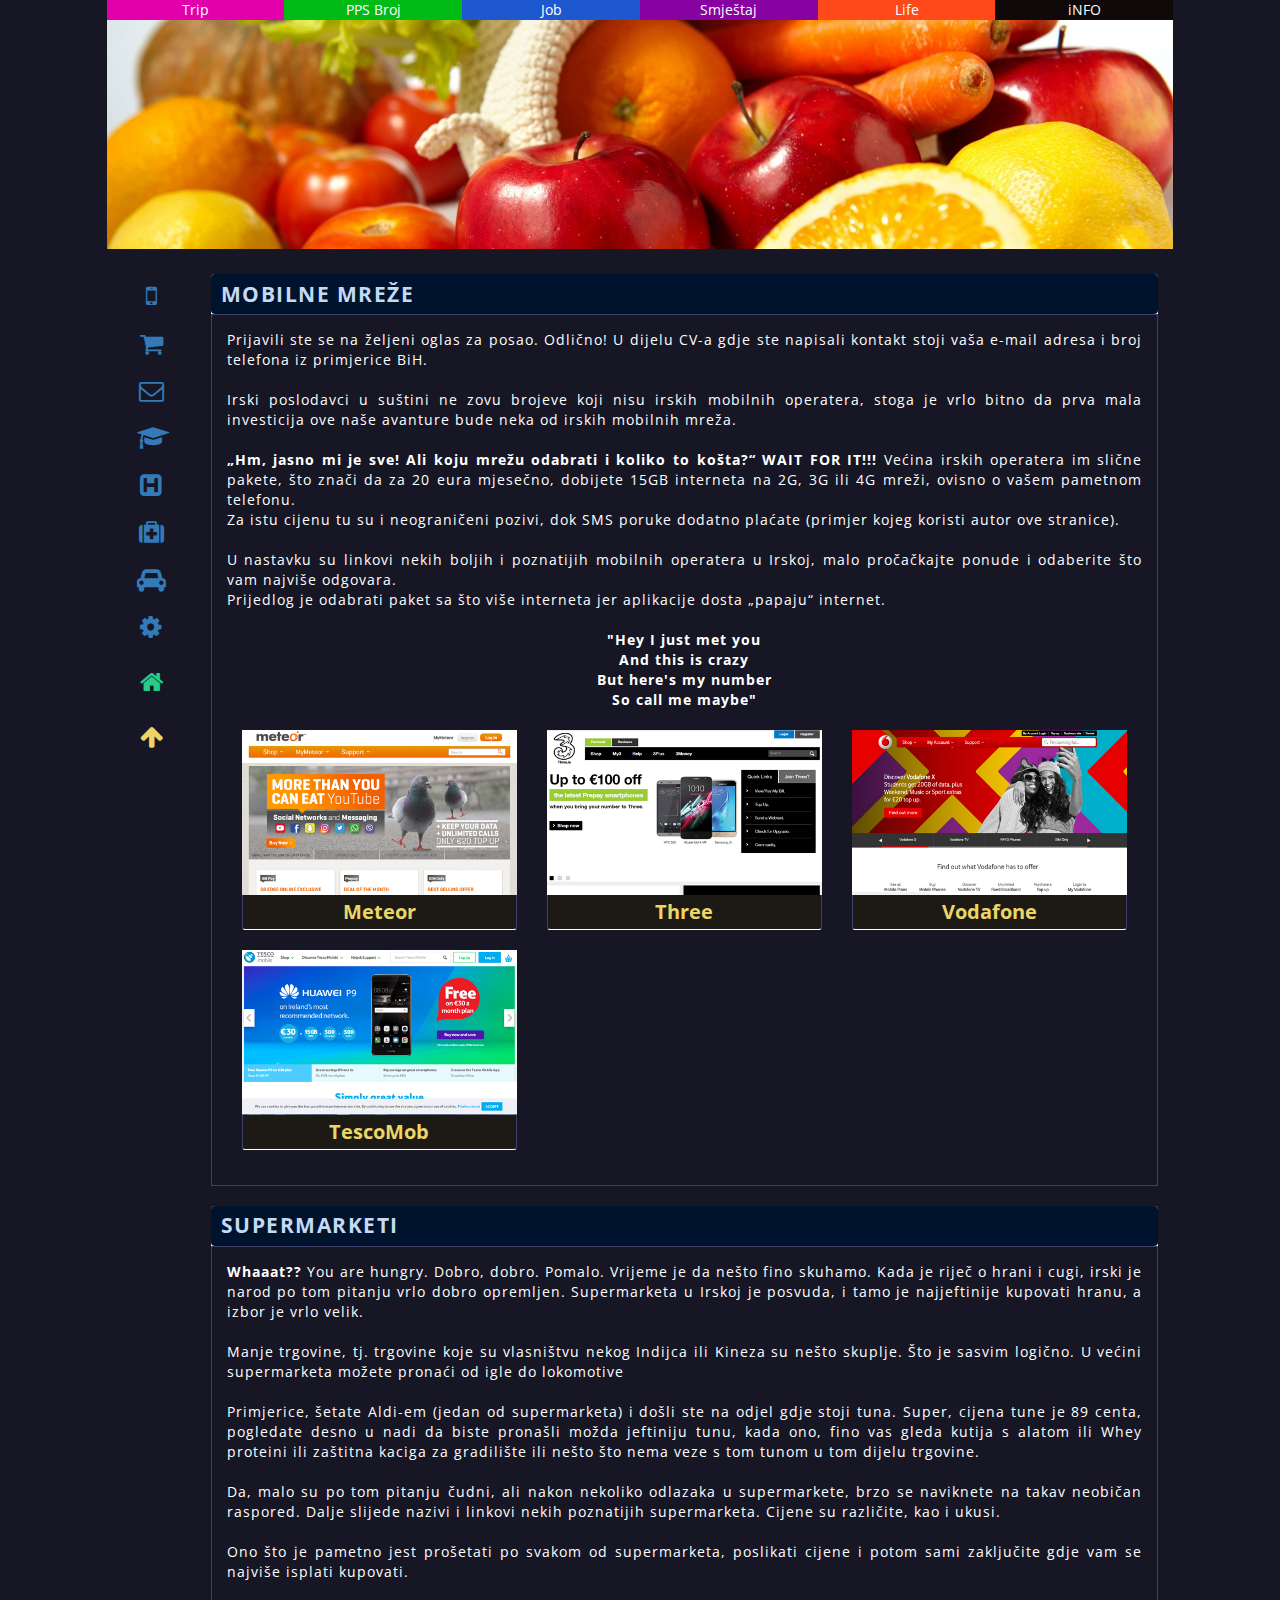
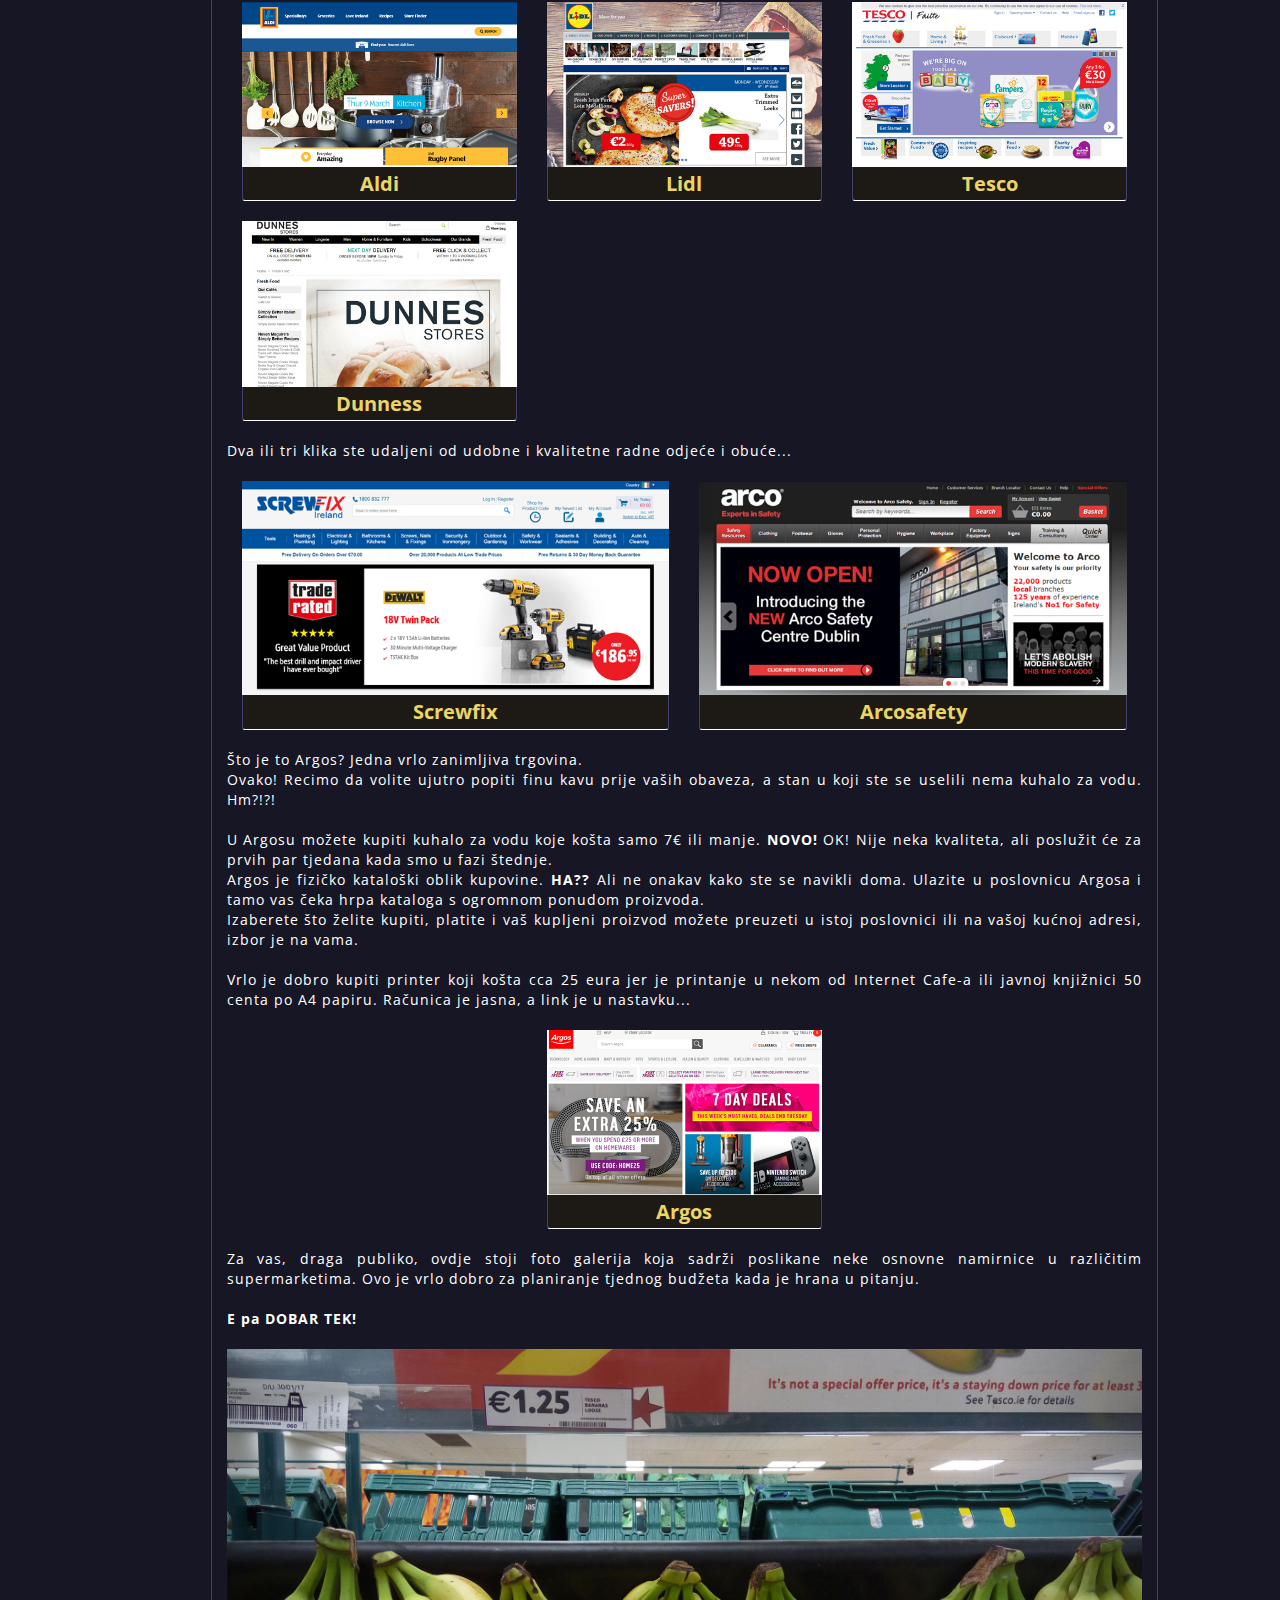
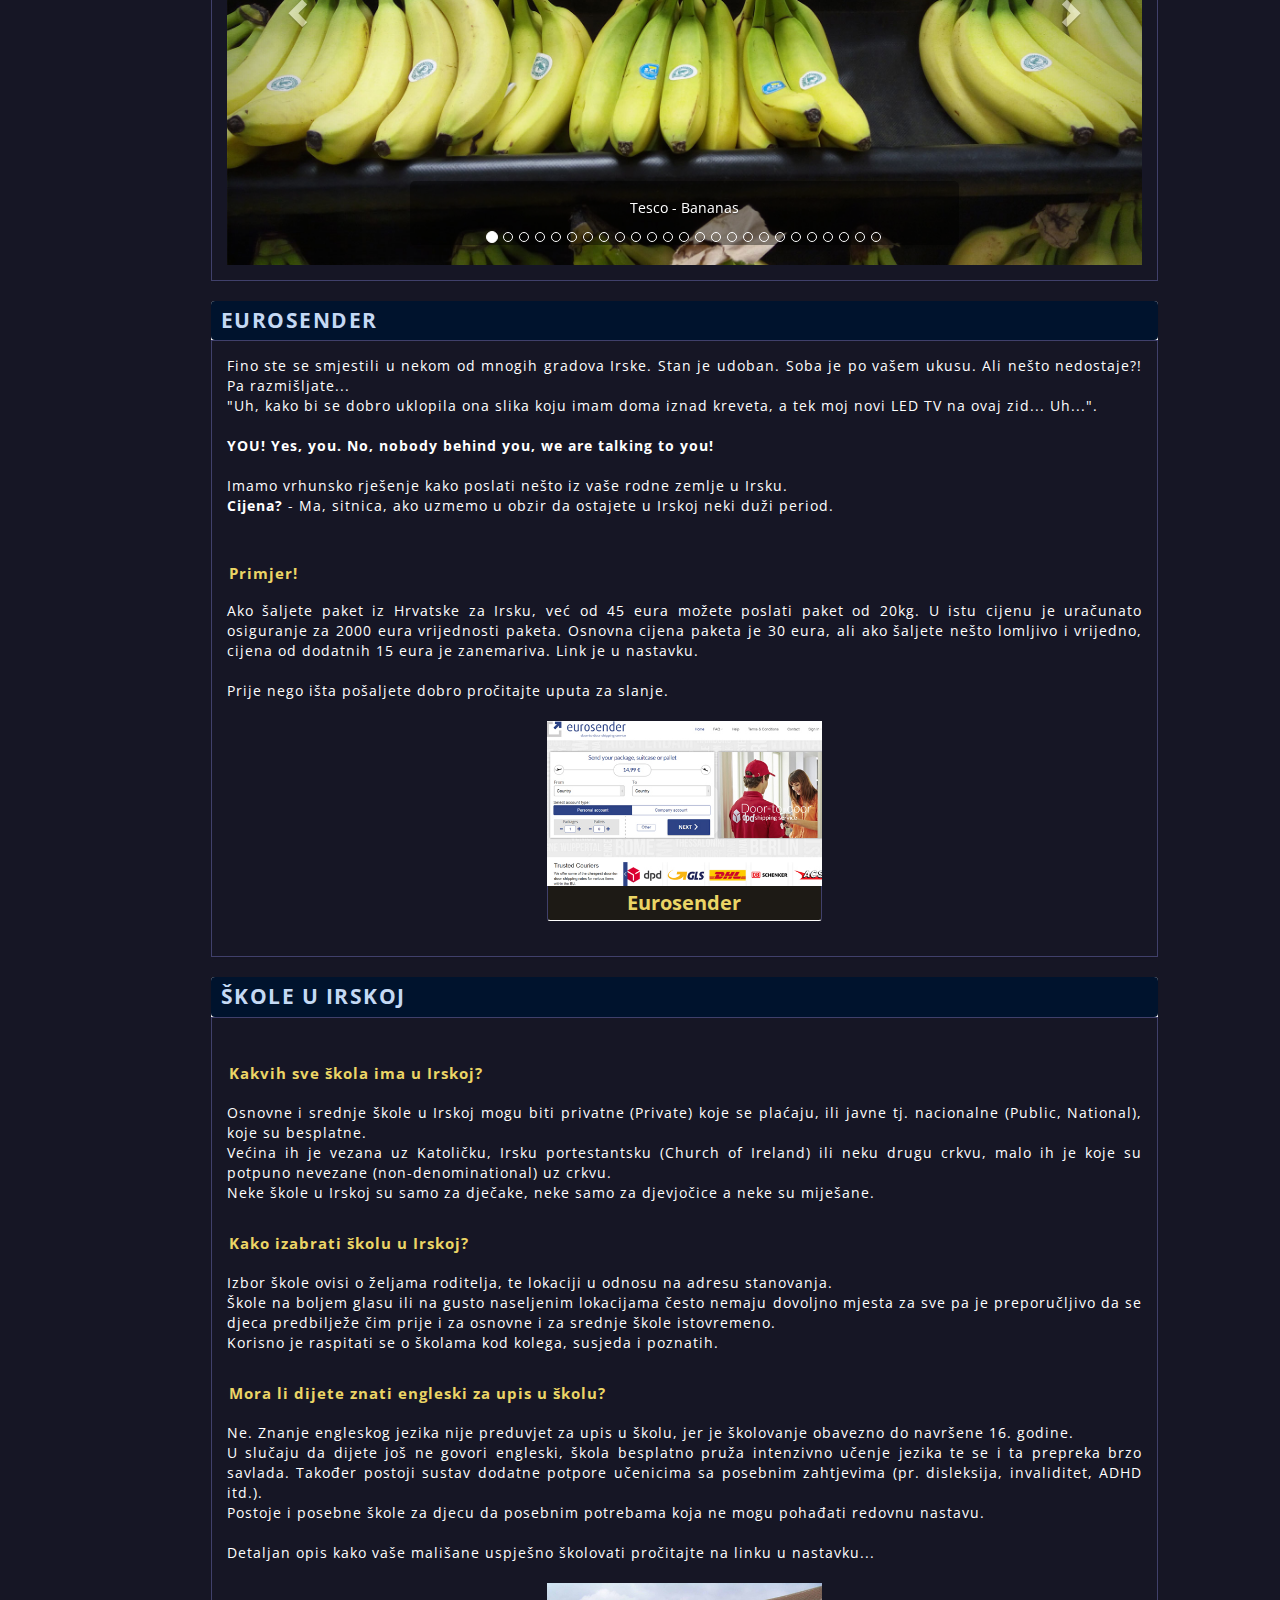
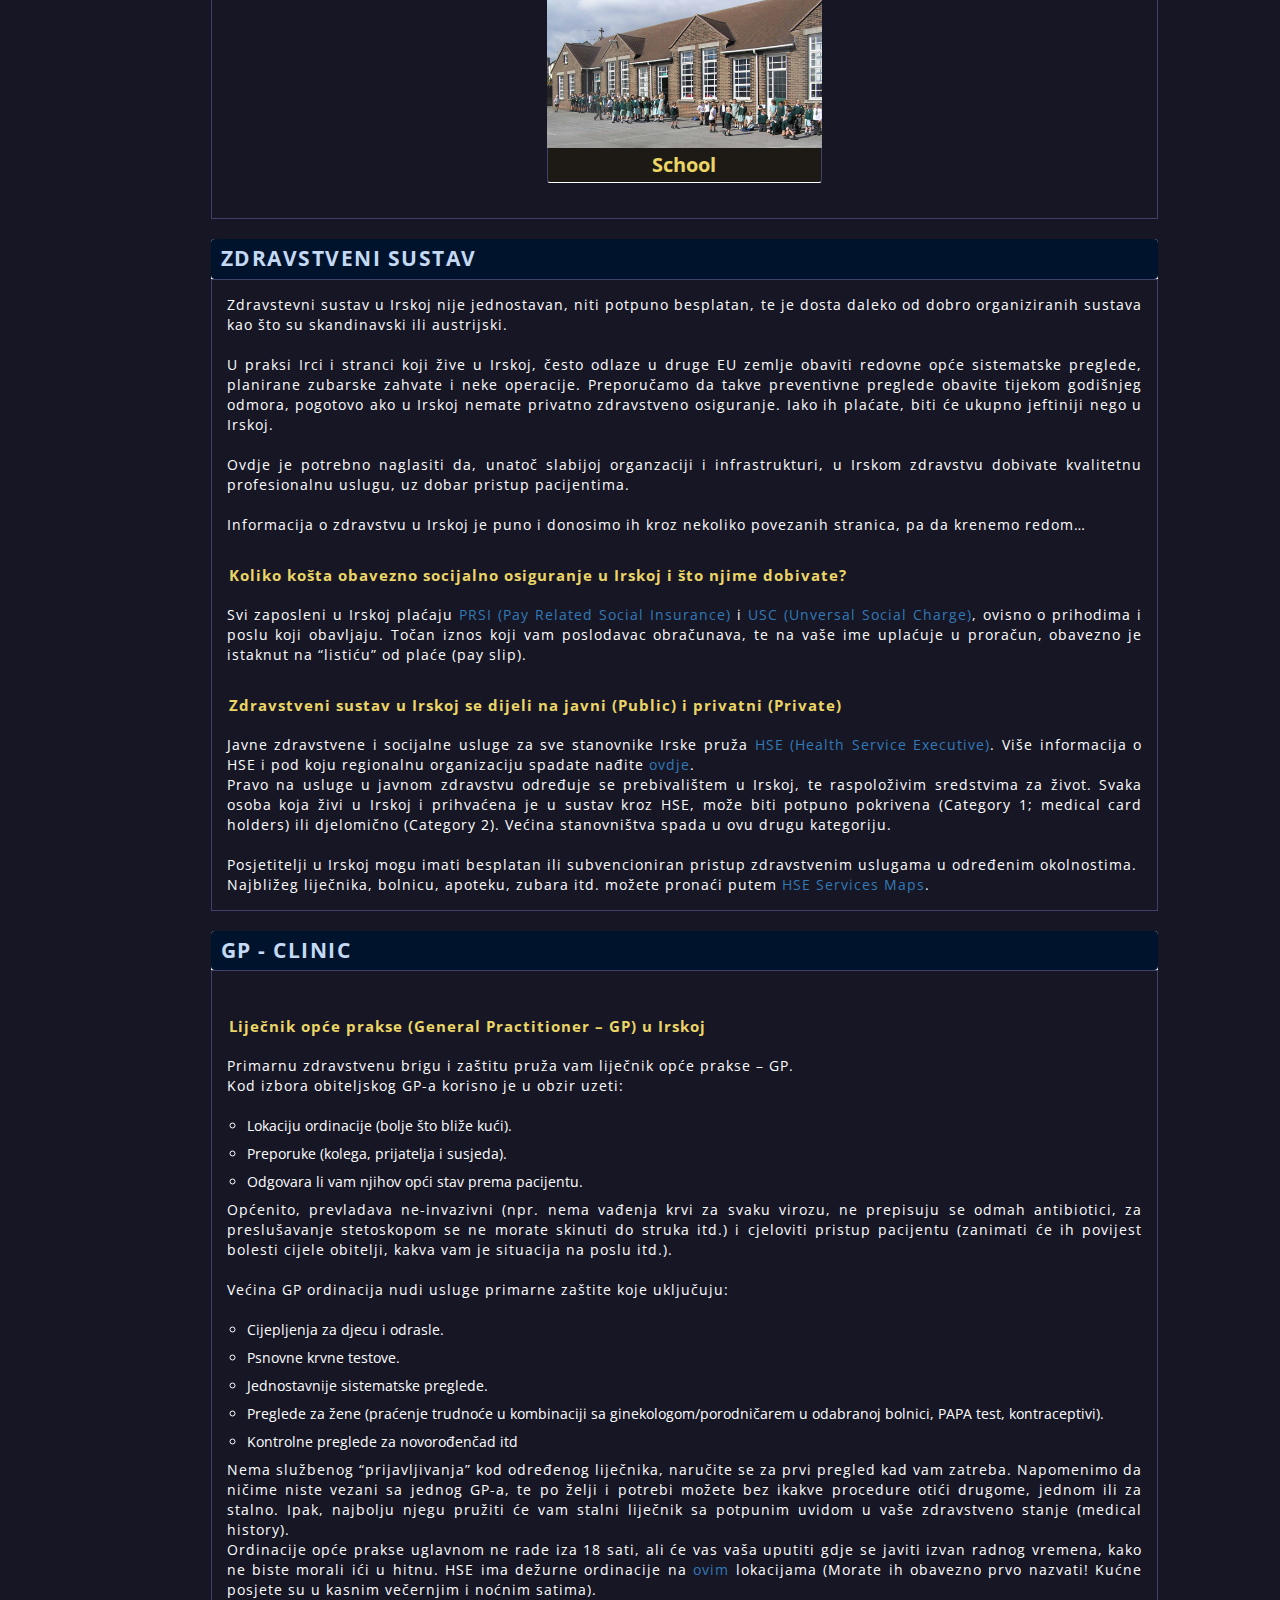
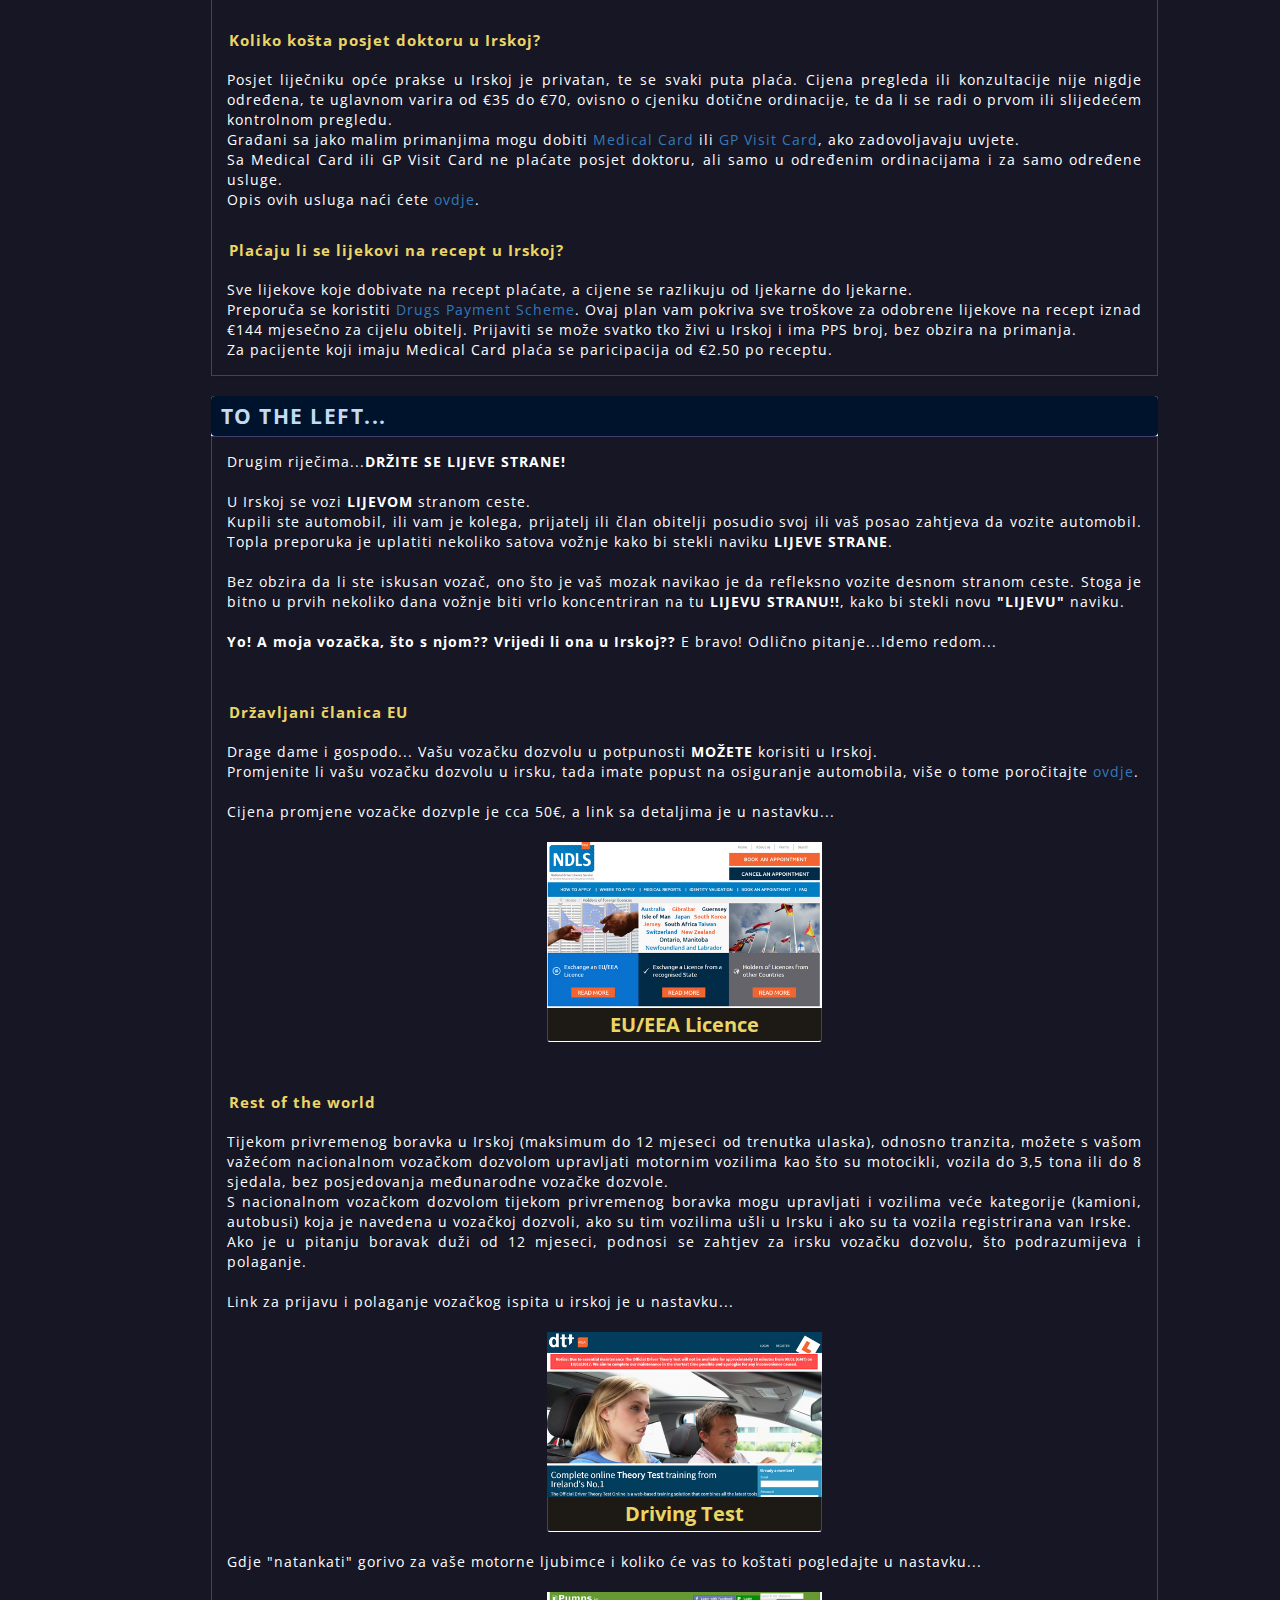
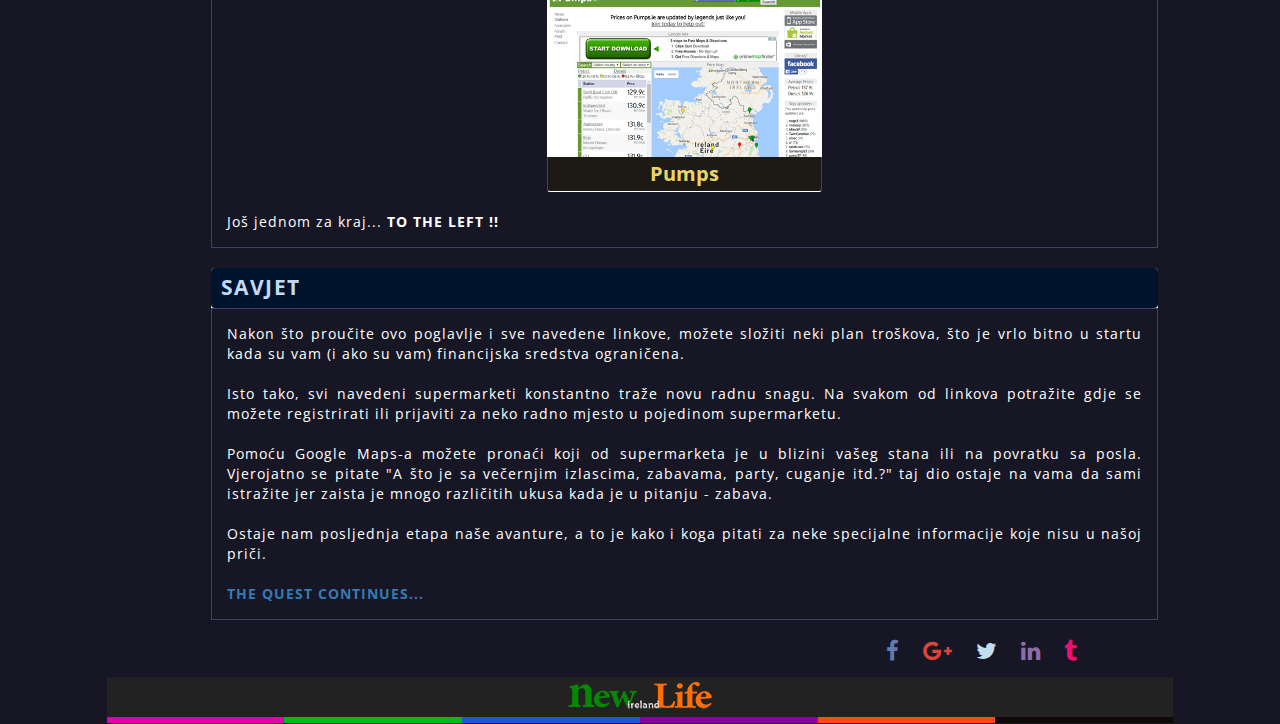
<file: life.html>
<!DOCTYPE html>
<html lang="en">
    <head>
        <meta charset="utf-8">
            <meta http-equiv="Content-Type" content="text/html; charset=UTF-8">
                <meta name="viewport" content="width=device-width" initial-scale=1.0>
                    <link rel="icon" href="images/symbol.ico" type="image/x-icon"/>
                        <title>Life in Ireland</title>
                            <link href="css/bootstrap.css" rel="stylesheet">
                                <link href="css/lifeStyle.css" rel="stylesheet">
                                    <link href="https://fonts.googleapis.com/css?family=Open+Sans" rel="stylesheet">
                                        <link rel="stylesheet" href="fontAwesome/css/font-awesome.min.css">
                                            <!--[if lt IE 9]>
                                                <script src="https://oss.maxcdn.com/html5shiv/3.7.3/html5shiv.min.js"></script>
                                                    <script src="https://oss.maxcdn.com/respond/1.4.2/respond.min.js"></script>
                                                        <![endif]-->
    </head>
<body data-spy="scroll" data-target="#sideBar" data-offset="100">
<div class="container-fluid"><!--Main contaner -->
    <div class="row" id="top"> <!--Main Row -->
        <div class="col-xs-12 col-sm-12 col-md-10 col-md-push-1 col-lg-10 col-lg-push-1"> <!-- Main Div class container --> 

            <div class="row"> <!-- Color Nav -->
                 <a href="trip.html" data-toggle="tooltip" data-placement="bottom" title="Trip to Ireland" class="col-xs-2 col-sm-2 col-md-2 col-lg-2 trip navSmallSize">Trip</a>
                    <a href="pps.html" data-toggle="tooltip" data-placement="bottom" title="PPS Broj" class="col-xs-2 col-sm-2 col-md-2 col-lg-2 pps navSmallSize"> PPS Broj</a>
                        <a href="job.html" data-toggle="tooltip" data-placement="bottom" title="Job Hunt" class="col-xs-2 col-sm-2 col-md-2 col-lg-2 job navSmallSize">Job</a>
                            <a href="app.html" data-toggle="tooltip" data-placement="bottom" title="Smještaj" class="col-xs-2 col-sm-2 col-md-2 col-lg-2 app navSmallSize">Smještaj</a>
                                <a href="life.html" data-toggle="tooltip" data-placement="bottom" title="Life in Ireland" class="col-xs-2 col-sm-2 col-md-2 col-lg-2 life navSmallSize">Life</a>
                                    <a href="info.html" data-toggle="tooltip" data-placement="bottom" title="iNFO Room" class="col-xs-2 col-sm-2 col-md-2 col-lg-2 info navSmallSize">iNFO</a>
                                        <!-- Generated markup by the plugin -->
                                            <div class="tooltip top" role="tooltip">
                                                <div class="tooltip-arrow"></div>
                                                    </div>   
            </div><!-- End of Color Nav --> 

            <div class="row"> <!-- Img - Header -->
                     <img src="images/life_heder.jpg" class="img-responsive">
            </div><!-- End of Img - Heder -->

            <div class="row main-row-margin"> <!-- Main Row Content -->

                <div class="col-xs-2 col-sm-2 col-md-1 col-lg-1"><!-- Fixed 3D SideBar -->
                    <nav id="sideBar">
                        <ul class="nav nav-pills nav-stacked" data-spy="affix" data-offset-top="200">
                            <li class="active"><a href="#mobNetwork"><i class="fa fa-mobile fx-4x" aria-hidden="true"></i></a></li>
                                <li><a href="#super"><i class="fa fa-shopping-cart fx-4x" aria-hidden="true"></i></a></li>
                                    <li><a href="#eurosendr"><i class="fa fa-envelope-o fx-4x" aria-hidden="true"></i></a></li>
                                        <li><a href="#school"><i class="fa fa-graduation-cap fx-4x" aria-hidden="true"></i></a></li>
                                            <li><a href="#health"><i class="fa fa-h-square fx-4x" aria-hidden="true"></i></a></li>
                                                <li><a href="#gp"><i class="fa fa-medkit fx-4x" aria-hidden="true"></i></a></li>
                                                    <li><a href="#car"><i class="fa fa-car fx-4x" aria-hidden="true"></i></a></li>
                                            
                                                            <li><a href="#advice"><i class="fa fa-cog fx-4x" aria-hidden="true"></i></a></li>
                                                                <li style="margin-top: 10px;" class="homeLink"><a href="index.html"><i style="color: #26cc88;" class="fa fa-home fx-4x" aria-hidden="true"></i></a></li>
                                                                    <li style="margin-top: 10px;" class="topLink"><a href="#top"><i style="color:#ebd565;" class="fa fa-arrow-up fx-4x" aria-hidden="true"></i></a></li>
                        </ul>   
                    </nav>
                </div><!-- End of Fixed 3D SideBar -->

                <div class="col-xs-10 col-sm-10 col-md-11 col-lg-11"><!-- Main Content - All the good stuf -->
                    <!-- =============== Mobile Networks =======================-->
                    <div class="panel panel-info" id="mobNetwork">
                        <h2>MOBILNE MREŽE</h2>
                            <div class="panel-body panel-bg">
                            <p>
                                Prijavili ste se na željeni oglas za posao. Odlično! U dijelu CV-a gdje ste napisali kontakt stoji vaša e-mail adresa i broj telefona 
                                iz primjerice BiH.<br><br>
                                Irski poslodavci u suštini ne zovu brojeve koji nisu irskih mobilnih operatera, stoga je vrlo bitno da prva mala 
                                investicija ove naše avanture bude neka od irskih mobilnih mreža. <br><br>

                                <strong>„Hm, jasno mi je sve! Ali koju mrežu odabrati i koliko to košta?“ WAIT FOR IT!!!</strong>   
                                Većina irskih operatera im slične pakete, što znači da za 20 eura mjesečno, dobijete 15GB interneta na 2G, 3G ili 4G mreži, 
                                ovisno o vašem pametnom telefonu.<br>
                                Za istu cijenu tu su i neograničeni pozivi, dok SMS poruke dodatno plaćate (primjer kojeg koristi autor ove stranice).<br><br>

                                U nastavku su linkovi nekih boljih i poznatijih mobilnih operatera u Irskoj, malo pročačkajte ponude i odaberite što vam najviše odgovara.<br> 
                                Prijedlog je odabrati paket sa što više interneta jer aplikacije dosta „papaju“ internet.<br> <br> </p>

                                <p class="text-center col-xs-8 col-xs-push-2  col-sm-6 col-sm-push-3  col-md-6 col-md-push-3  col-lg-6 col-lg-push-3"> 
                                <strong>"Hey I just met you</strong><br>
                                <strong>And this is crazy</strong><br>
                                <strong>But here's my number</strong><br>
                                <strong>So call me maybe"</strong>
                            </p>

                            <div class="row"> <!-- Link Row and Wrapers -->    
                                <div style="margin-top:20px;" class="col-xs-12 col-sm-12 col-md-12 col-lg-12">

                                        <div class="col-xs-6 col-sm-6 col-md-4 col-lg-4 fwLink">
                                                <a href="https://www.meteor.ie/" target="_blank">
                                                        <img src="images/Meteor.jpg" alt="Meteor" class="img-responsive">
                                                            <div class="fig">Meteor</div>
                                                                </a>
                                                                    </div>
                                        <div class="col-xs-6 col-sm-6 col-md-4 col-lg-4 fwLink">
                                                <a href="http://www.three.ie/" target="_blank">
                                                        <img src="images/Three.jpg" alt="Three" class="img-responsive">
                                                            <div class="fig">Three</div>
                                                                </a>
                                                                    </div>                           
                                        <div class="col-xs-6 col-sm-6 col-md-4 col-lg-4 fwLink">
                                                <a href="https://www.vodafone.ie/" target="_blank">
                                                        <img src="images/Vodafone.jpg" alt="Vodafone" class="img-responsive">
                                                            <div class="fig">Vodafone</div>
                                                                </a>
                                                                    </div>
                                        <div class="col-xs-6 col-sm-6 col-md-4 col-lg-4 fwLink">
                                                <a href="https://www.tescomobile.ie/" target="_blank">
                                                        <img src="images/Tesco_mobile.jpg" alt="Tescomobile" class="img-responsive">
                                                            <div class="fig">TescoMob</div>
                                                                </a>
                                                                    </div>
                                </div>
                            </div>
                        </div>
                    </div><!-- End of Mobile Networks  -->

                    <!-- =============== Supermarkets ==========================-->
                    <div class="panel panel-info" id="super">
                        <h2>SUPERMARKETI</h2>
                            <div class="panel-body panel-bg">
                                 <p>
                                    <strong>Whaaat??</strong> You are hungry. Dobro, dobro. Pomalo. Vrijeme je da nešto fino skuhamo. Kada je riječ o hrani i cugi, 
                                    irski je narod po tom pitanju vrlo dobro opremljen. Supermarketa u Irskoj je posvuda, i tamo je najjeftinije kupovati hranu, a izbor je vrlo velik.<br><br>

                                    Manje trgovine, tj. trgovine koje su vlasništvu nekog Indijca ili Kineza su nešto skuplje. Što je sasvim logično. 
                                    U većini supermarketa možete pronaći od igle do lokomotive<br><br>

                                    Primjerice, šetate Aldi-em (jedan od supermarketa) i došli ste na odjel gdje stoji tuna. Super, cijena tune je 89 centa, pogledate desno u nadi da 
                                    biste pronašli možda jeftiniju tunu, kada ono, fino vas gleda kutija s alatom ili Whey proteini ili zaštitna kaciga za gradilište ili nešto 
                                    što nema veze s tom tunom u tom dijelu trgovine.<br><br>
                                    
                                    Da, malo su po tom pitanju čudni, ali nakon nekoliko odlazaka u supermarkete, brzo se naviknete na takav neobičan raspored. 
                                    Dalje slijede nazivi i linkovi nekih poznatijih supermarketa. Cijene su različite, kao i ukusi.<br><br>

                                    Ono što je pametno jest prošetati po svakom od supermarketa, poslikati cijene i potom sami zaključite gdje vam se najviše isplati kupovati.
                                </p>
                            

                            <div class="row"> <!-- Link Row and Wrapers -->    
                                <div style="margin-top:20px;" class="col-xs-12 col-sm-12 col-md-12 col-lg-12">

                                        <div class="col-xs-6 col-sm-6 col-md-4 col-lg-4 fwLink">
                                                <a href="https://www.aldi.ie/" target="_blank">
                                                        <img src="images/Aldi.jpg" alt="Aldi" class="img-responsive">
                                                            <div class="fig">Aldi</div>
                                                                </a>
                                                                    </div>
                                        <div class="col-xs-6 col-sm-6 col-md-4 col-lg-4 fwLink">
                                                <a href="http://www.lidl.ie/en/index.htm" target="_blank">
                                                        <img src="images/Lidl.jpg" alt="Lidl" class="img-responsive">
                                                            <div class="fig">Lidl</div>
                                                                </a>
                                                                    </div>                           
                                        <div class="col-xs-6 col-sm-6 col-md-4 col-lg-4 fwLink">
                                                <a href="http://www.tesco.ie/" target="_blank">
                                                        <img src="images/Tesco.jpg" alt="Tesco" class="img-responsive">
                                                            <div class="fig">Tesco</div>
                                                                </a>
                                                                    </div>
                                        <div class="col-xs-6 col-sm-6 col-md-4 col-lg-4 fwLink">
                                                <a href="http://www.dunnesstores.com/" target="_blank">
                                                        <img src="images/Dunness.jpg" alt="Dunnesstores" class="img-responsive">
                                                            <div class="fig">Dunness</div>
                                                                </a>
                                                                    </div>
                                </div>
                            </div>

                            <p>Dva ili tri klika ste udaljeni od udobne i kvalitetne radne odjeće i obuće...</p>

                            <div class="row"> <!-- Link Row and Wrapers -->    
                                <div style="margin-top:20px;" class="col-xs-12 col-sm-12 col-md-12 col-lg-12">
                                    <div class="col-xs-6 col-sm-6 col-md-6 col-lg-6  fwLink">
                                        <a href="http://www.ie.screwfix.com/" target="_blank">
                                                <img src="images/Screwfix.jpg" alt="Screwfix" class="img-responsive">
                                                    <div class="fig">Screwfix</div>
                                                        </a>
                                                            </div>
                                    <div class="col-xs-6 col-sm-6 col-md-6 col-lg-6 fwLink">
                                        <a href="https://www.arcosafety.ie/" target="_blank">
                                                <img src="images/Arcosafety.jpg" alt="Arcosafety" class="img-responsive">
                                                    <div class="fig">Arcosafety</div>
                                                        </a>
                                                            </div>
                                </div>
                            </div>

                            <p>
                                Što je to Argos? Jedna vrlo zanimljiva trgovina.<br>
                                Ovako! Recimo da volite ujutro popiti finu kavu prije vaših obaveza, a stan u koji ste se 
                                uselili nema kuhalo za vodu. Hm?!?! <br><br>

                                U Argosu možete kupiti kuhalo za vodu koje košta samo 7€ ili manje. <strong>NOVO!</strong>
                                OK! Nije neka kvaliteta, ali poslužit će za prvih par tjedana kada smo u fazi štednje.<br>
                                Argos je fizičko kataloški oblik kupovine. <strong>HA??</strong> Ali ne onakav kako ste se navikli doma. Ulazite u poslovnicu Argosa i tamo vas 
                                čeka hrpa kataloga s ogromnom ponudom proizvoda.<br>
                                Izaberete što želite kupiti, platite i vaš kupljeni proizvod možete preuzeti u istoj poslovnici ili na vašoj kućnoj adresi, izbor je na vama.<br><br>
                                Vrlo je dobro kupiti printer koji košta cca 25 eura jer je printanje u nekom od Internet Cafe-a ili javnoj knjižnici 50 centa po A4 papiru.
                                Računica je jasna, a link je u nastavku... 
                            </p>

                             <div class="row"> <!-- Link Row and Wrapers -->    
                                    <div style="margin-top:20px;" class="col-xs-12 col-sm-12 col-md-12 col-lg-12">
                                        <div class="col-xs-8 col-xs-push-2 col-sm-8 col-sm-push-2 col-md-4 col-md-push-4 col-lg-4 col-lg-push-4  fwLink">
                                            <a href="http://www.argos.co.uk/" target="_blank">
                                                    <img src="images/Argos.jpg" alt="Argos" class="img-responsive">
                                                        <div class="fig">Argos</div>
                                                            </a>
                                                                </div>
                                    </div>
                            </div>
                            
                             <p>
                                Za vas, draga publiko, ovdje stoji foto galerija koja sadrži poslikane neke osnovne namirnice u različitim supermarketima. 
                                Ovo je vrlo dobro za planiranje tjednog budžeta kada je hrana u pitanju.<br><br>

                                <strong>E pa DOBAR TEK!</strong><br><br>
                            </p>

                            <div id="carousel-example-generic" class="carousel slide" data-ride="carousel">
                                    <!-- Indicators -->
                                        <ol class="carousel-indicators">
                                            <li data-target="#carousel-example-generic" data-slide-to="0" class="active"></li>
                                                <li data-target="#carousel-example-generic" data-slide-to="1"></li> 
                                                    <li data-target="#carousel-example-generic" data-slide-to="2"></li>
                                                        <li data-target="#carousel-example-generic" data-slide-to="3"></li>
                                                            <li data-target="#carousel-example-generic" data-slide-to="4"></li>
                                                                <li data-target="#carousel-example-generic" data-slide-to="5"></li>
                                                                    <li data-target="#carousel-example-generic" data-slide-to="6"></li>
                                                                        <li data-target="#carousel-example-generic" data-slide-to="7"></li>
                                                                            <li data-target="#carousel-example-generic" data-slide-to="8"></li>
                                                                                <li data-target="#carousel-example-generic" data-slide-to="9"></li>
                                                                                    <li data-target="#carousel-example-generic" data-slide-to="10"></li>
                                                                                        <li data-target="#carousel-example-generic" data-slide-to="11"></li> 
                                                                                            <li data-target="#carousel-example-generic" data-slide-to="12"></li>
                                                                                                <li data-target="#carousel-example-generic" data-slide-to="13"></li>
                                                                                                    <li data-target="#carousel-example-generic" data-slide-to="14"></li>
                                                                                                        <li data-target="#carousel-example-generic" data-slide-to="15"></li>
                                                                                                            <li data-target="#carousel-example-generic" data-slide-to="16"></li>
                                                                                                                <li data-target="#carousel-example-generic" data-slide-to="17"></li>
                                                                                                                    <li data-target="#carousel-example-generic" data-slide-to="18"></li>
                                                                                                                        <li data-target="#carousel-example-generic" data-slide-to="19"></li>
                                                                                                                            <li data-target="#carousel-example-generic" data-slide-to="20"></li>
                                                                                                                                <li data-target="#carousel-example-generic" data-slide-to="21"></li>
                                                                                                                                    <li data-target="#carousel-example-generic" data-slide-to="22"></li>
                                                                                                                                        <li data-target="#carousel-example-generic" data-slide-to="23"></li>
                                                                                                                                            <li data-target="#carousel-example-generic" data-slide-to="24"></li>
                                        </ol>
                            <!-- Wrapper for slides -->
                            <div class="carousel-inner" role="listbox">

                                <div class="item active">
                                    <img src="super_gallery/img_1.jpg" alt="Bananas">
                                        <div class="carousel-caption caption_bg">
                                            Tesco - Bananas
                                                </div>
                                                    </div>
                                <div class="item">
                                    <img src="super_gallery/img_2.jpg" alt="Cabbage_Carrots_Mushrooms">
                                        <div class="carousel-caption caption_bg ">
                                            Aldie - Cabbage, Carrots, Mushrooms
                                                </div>
                                                    </div>
                                <div class="item">
                                    <img src="super_gallery/img_3.jpg" alt="Potato">
                                        <div class="carousel-caption caption_bg ">
                                            Lidl - Potato
                                                </div>
                                                    </div>
                                <div class="item">
                                    <img src="super_gallery/img_4.jpg" alt="Onion">
                                        <div class="carousel-caption caption_bg ">
                                            Tesco - Onion
                                                </div>
                                                    </div>
                                <div class="item">
                                    <img src="super_gallery/img_5.jpg" alt="Mixed_Leaf">
                                        <div class="carousel-caption caption_bg ">
                                            Tesco - Mixed Leaf
                                                </div>
                                                    </div>
                                <div class="item">
                                    <img src="super_gallery/img_6.jpg" alt="Grapes">
                                        <div class="carousel-caption caption_bg ">
                                            Tesco - Grapes
                                                </div>
                                                    </div>
                                <div class="item">
                                    <img src="super_gallery/img_7.jpg" alt="Stir_Fry_Vegetables">
                                        <div class="carousel-caption caption_bg ">
                                            Lidl - Stir Fry Vegetables
                                                </div>
                                                    </div>
                                <div class="item">
                                    <img src="super_gallery/img_8.jpg" alt="Flour">
                                        <div class="carousel-caption caption_bg ">
                                            Lidl - Flour
                                                </div>
                                                    </div>
                                <div class="item">
                                    <img src="super_gallery/img_9.jpg" alt="Multigrain_Seed_Rool">
                                        <div class="carousel-caption caption_bg ">
                                            Lidl - Multigrain Seed Rool
                                                </div>
                                                    </div>
                                <div class="item">
                                    <img src="super_gallery/img_10.jpg" alt="Cheese">
                                        <div class="carousel-caption caption_bg ">
                                            Tesco - Cheese
                                                </div>
                                                    </div>
                                <div class="item">
                                    <img src="super_gallery/img_11.jpg" alt="Milk">
                                        <div class="carousel-caption caption_bg ">
                                            Tesco - Milk
                                                </div>
                                                    </div>
                                <div class="item">
                                    <img src="super_gallery/img_12.jpg" alt="Eggs">
                                        <div class="carousel-caption caption_bg ">
                                            Lidl - Eggs
                                                </div>
                                                    </div>
                                <div class="item">
                                    <img src="super_gallery/img_13.jpg" alt="Pork_Chops">
                                        <div class="carousel-caption caption_bg ">
                                            Tesco - Pork Chops
                                                </div>
                                                    </div>
                                <div class="item">
                                    <img src="super_gallery/img_14.jpg" alt="chicken_Breast_Fillets">
                                        <div class="carousel-caption caption_bg ">
                                            Lidl - Chicken Breast Fillets
                                                </div>
                                                    </div>
                                <div class="item">
                                    <img src="super_gallery/img_15.jpg" alt="Fresh_Irish_Chicken">
                                        <div class="carousel-caption caption_bg ">
                                            Lidl - Fresh Irish Chicken 
                                                </div>
                                                    </div>
                                <div class="item">
                                    <img src="super_gallery/img_16.jpg" alt="Stakes">
                                        <div class="carousel-caption caption_bg ">
                                            Lidl - Stakes
                                                </div>
                                                    </div>
                                <div class="item">
                                    <img src="super_gallery/img_17.jpg" alt="Irish_Diced_Beef">
                                        <div class="carousel-caption caption_bg ">
                                            Tesco - Irish Diced Beef
                                            </div>
                                                </div>
                                <div class="item">
                                    <img src="super_gallery/img_18.jpg" alt="Ham_Fillet">
                                        <div class="carousel-caption caption_bg">
                                            Tesco - Ham Fillet 
                                                </div>
                                                    </div>
                                <div class="item">
                                    <img src="super_gallery/img_19.jpg" alt="Gunness">
                                        <div class="carousel-caption caption_bg">
                                            Lidl - Gunness 
                                                </div>
                                                    </div>
                                <div class="item">
                                    <img src="super_gallery/img_20.jpg" alt="Beer">
                                        <div class="carousel-caption caption_bg">
                                            Lidl - Beer 
                                                </div>
                                                    </div>
                                <div class="item">
                                    <img src="super_gallery/img_21.jpg" alt="Cola">
                                        <div class="carousel-caption caption_bg">
                                            Lidl - Cola 
                                                </div>
                                                    </div>
                                <div class="item">
                                    <img src="super_gallery/img_22.jpg" alt="Coffee">
                                        <div class="carousel-caption caption_bg">
                                            Lidl - Coffee 
                                                </div>
                                                    </div>
                                <div class="item">
                                    <img src="super_gallery/img_23.jpg" alt="Nutella">
                                        <div class="carousel-caption caption_bg">
                                            Lidl - Nutella 
                                                </div>
                                                    </div>
                                <div class="item">
                                    <img src="super_gallery/img_24.jpg" alt="Toothpaste ">
                                        <div class="carousel-caption caption_bg">
                                            Lidl - Toothpaste 
                                                </div>
                                                    </div>
                                <div class="item">
                                    <img src="super_gallery/img_25.jpg" alt="Toothpaste ">
                                        <div class="carousel-caption caption_bg">
                                            Lidl - Washing Powder 
                                                </div>
                                                    </div>
                                <!-- Controls -->
                                <a class="left carousel-control" href="#carousel-example-generic" role="button" data-slide="prev">
                                    <span class="glyphicon glyphicon-chevron-left" aria-hidden="true"></span>
                                        <span class="sr-only">Previous</span>
                                </a>
                                <a class="right carousel-control" href="#carousel-example-generic" role="button" data-slide="next">
                                    <span class="glyphicon glyphicon-chevron-right" aria-hidden="true"></span>
                                        <span class="sr-only">Next</span>
                                </a>
                                                
                                </div>
                            </div> <!-- end whole carousel -->
                         </div> <!-- End of Panel Body -->
                    </div><!-- End of Supermarkets -->

                    <!-- =============== Eurosender ============================-->
                    <div class="panel panel-info" id="eurosendr">
                        <h2>EUROSENDER</h2>
                            <div class="panel-body panel-bg"> 
                            <p>
                                Fino ste se smjestili u nekom od mnogih gradova Irske. Stan je udoban. Soba je po vašem ukusu. Ali nešto nedostaje?! Pa razmišljate...<br>
                                "Uh, kako bi se dobro uklopila ona slika koju imam doma iznad kreveta, a tek moj novi LED TV na ovaj zid... Uh...".<br><br>
                                <strong>YOU! Yes, you. No, nobody behind you, we are talking to you!</strong><br><br>
                                Imamo vrhunsko rješenje kako poslati nešto iz vaše rodne zemlje u Irsku. <br> 
                                <strong>Cijena?</strong> - Ma, sitnica, ako uzmemo u obzir da ostajete u Irskoj neki duži period. <br><br>
                            </p>
                            <h3 style="text-align: left; margin-bottom: 15px;">Primjer!</h3>
                            <p>
                                Ako šaljete paket iz Hrvatske za Irsku, već od 45 eura možete poslati paket od 20kg. 
                                U istu cijenu je uračunato osiguranje za 2000 eura vrijednosti paketa. Osnovna cijena paketa je 30 eura, 
                                ali ako šaljete nešto lomljivo i vrijedno, cijena od dodatnih 15 eura je zanemariva. Link je u nastavku.<br><br>
                                Prije nego išta pošaljete dobro pročitajte uputa za slanje.  
                            </p>
                            <div class="row"> <!-- Link Row and Wrapers -->    
                                    <div style="margin-top:20px;" class="col-xs-12 col-sm-12 col-md-12 col-lg-12">
                                        <div class="col-xs-8 col-xs-push-2 col-sm-8 col-sm-push-2 col-md-4 col-md-push-4 col-lg-4 col-lg-push-4  fwLink">
                                            <a href="https://www.eurosender.com/" target="_blank">
                                                    <img src="images/Eurosender.jpg" alt="Eurosender" class="img-responsive">
                                                        <div class="fig">Eurosender</div>
                                                            </a>
                                                                </div>
                                    </div>
                            </div>
                        </div>
                    </div><!-- End of Eurosender -->

                    <!-- =============== School ================================-->
                    <div class="panel panel-info" id="school">
                        <h2>ŠKOLE U IRSKOJ</h2>
                            <div class="panel-body panel-bg">
                                <h3 style="text-align: left; margin-bottom: 15px; line-height: 20px;">Kakvih sve škola ima u Irskoj?</h3>
                                 <p>
                                    Osnovne i srednje škole u Irskoj mogu biti privatne (Private) koje se plaćaju, ili javne tj. nacionalne (Public, National), koje su besplatne.<br>
                                    Većina ih je vezana uz Katoličku, Irsku portestantsku (Church of Ireland) ili neku drugu crkvu, malo ih je koje su potpuno nevezane (non-denominational) uz crkvu.<br>
                                    Neke škole u Irskoj su samo za dječake, neke samo za djevjočice a neke su miješane.  
                                </p>
                                <h3 style="text-align: left; margin-bottom: 15px; line-height: 20px;">Kako izabrati školu u Irskoj?</h3>
                                <p>
                                    Izbor škole ovisi o željama roditelja, te lokaciji u odnosu na adresu stanovanja.<br>
                                    Škole na boljem glasu ili na gusto naseljenim lokacijama često nemaju dovoljno 
                                    mjesta za sve pa je preporučljivo da se djeca predbilježe čim prije i za osnovne i za srednje škole istovremeno.<br>
                                    Korisno je raspitati se o školama kod kolega, susjeda i poznatih.  
                                </p>
                                <h3 style="text-align: left; margin-bottom: 15px; line-height: 20px;">Mora li dijete znati engleski za upis u školu?</h3>
                                 <p>
                                    Ne. Znanje engleskog jezika nije preduvjet za upis u školu, jer je školovanje obavezno do navršene 16. godine.<br>
                                    U slučaju da dijete još ne govori engleski, škola besplatno pruža intenzivno učenje jezika te se i ta prepreka brzo savlada. 
                                    Također postoji sustav dodatne potpore učenicima sa posebnim zahtjevima (pr. disleksija, invaliditet, ADHD itd.).<br> 
                                    Postoje i posebne škole za djecu da posebnim potrebama koja ne mogu pohađati redovnu nastavu.<br><br>
                                    Detaljan opis kako vaše mališane uspješno školovati pročitajte na linku u nastavku... 
                                </p>
                                
                                <div class="row"> <!-- Link Row and Wrapers -->    
                                        <div style="margin-top:20px;" class="col-xs-12 col-sm-12 col-md-12 col-lg-12">
                                            <div class="col-xs-8 col-xs-push-2 col-sm-8 col-sm-push-2 col-md-4 col-md-push-4 col-lg-4 col-lg-push-4  fwLink">
                                                <a href="http://www.irishrecruiter.com/skole-u-irskoj/" target="_blank">
                                                        <img src="images/Ireland_school.jpg" alt="Ireland_school" class="img-responsive">
                                                            <div class="fig">School</div>
                                                                </a>
                                                                    </div>
                                        </div>
                                </div>
                        </div>
                    </div><!-- End of School -->

                    <!-- =============== Health ================================-->
                    <div class="panel panel-info" id="health">
                        <h2>ZDRAVSTVENI SUSTAV</h2>
                            <div class="panel-body panel-bg"> 
                                <p>
                                    Zdravstevni sustav u Irskoj nije jednostavan, niti potpuno besplatan, te je dosta daleko od dobro organiziranih sustava kao što su skandinavski ili austrijski.<br><br>
                                    U praksi Irci i stranci koji žive u Irskoj, često odlaze u druge EU zemlje obaviti redovne opće sistematske preglede, planirane zubarske zahvate i neke operacije. 
                                    Preporučamo da takve preventivne preglede obavite tijekom godišnjeg odmora, pogotovo ako u Irskoj nemate privatno zdravstveno osiguranje. 
                                    Iako ih plaćate, biti će ukupno jeftiniji nego u Irskoj.<br><br>
                                    Ovdje je potrebno naglasiti da, unatoč slabijoj organzaciji i infrastrukturi, u Irskom zdravstvu dobivate kvalitetnu profesionalnu uslugu, uz dobar pristup pacijentima.<br><br>
                                    Informacija o zdravstvu u Irskoj je puno i donosimo ih kroz nekoliko povezanih stranica, pa da krenemo redom…
                                </p>

                                <h3 style="text-align: left; margin-bottom: 15px; line-height: 20px;">Koliko košta obavezno socijalno osiguranje u Irskoj i što njime dobivate?</h3>

                                <p>
                                    Svi zaposleni u Irskoj plaćaju <a href="http://www.citizensinformation.ie/en/social_welfare/irish_social_welfare_system/social_insurance_prsi/social_insurance_in_ireland.html" target="_blank">
                                    PRSI (Pay Related Social Insurance)</a> i <a href="http://www.irishrecruiter.com/zdravstveni-sustav-i-socijalno-osiguranje-u-irskoj/" target="_blank">USC (Unversal Social Charge)</a>, 
                                    ovisno o prihodima i poslu koji obavljaju. 
                                    Točan iznos koji vam poslodavac obračunava, te na vaše ime uplaćuje u proračun, obavezno je istaknut na “listiću” od plaće (pay slip).
                                </p>

                                <h3 style="text-align: left; margin-bottom: 15px; line-height: 20px;">Zdravstveni sustav u Irskoj se dijeli na javni (Public) i privatni (Private)</h3>
                                <p>
                                    Javne zdravstvene i socijalne usluge za sve stanovnike Irske pruža <a href="http://www.hse.ie/eng/services/list/" target="_blank">HSE (Health Service Executive)</a>.
                                    Više informacija o HSE i pod koju regionalnu organizaciju spadate nađite <a href="http://www.citizensinformation.ie/en/health/health_system/health_boards.html#l5f213" target="_blank">ovdje</a>.  
                                </p>
                                <p>
                                    Pravo na usluge u javnom zdravstvu određuje se prebivalištem u Irskoj, te raspoloživim sredstvima za život. 
                                    Svaka osoba koja živi u Irskoj i prihvaćena je u sustav kroz HSE, može biti potpuno pokrivena 
                                    (Category 1; medical card holders) ili djelomično (Category 2). Većina stanovništva spada u ovu drugu kategoriju.<br><br>
                                    Posjetitelji u Irskoj mogu imati besplatan ili subvencioniran pristup zdravstvenim uslugama u određenim okolnostima.<br>
                                    Najbližeg liječnika, bolnicu, apoteku, zubara itd. možete pronaći putem <a href="http://www.hse.ie/eng/services/maps/" target="_blank">HSE Services Maps</a>.
                                </p>
                            </div>
                    </div><!-- End of Health -->

                    <!-- =============== GP CLINIC =============================-->
                    <div class="panel panel-info" id="gp">
                        <h2>GP - CLINIC</h2>
                            <div class="panel-body panel-bg">
                                <h3 style="text-align: left; margin-bottom: 15px; line-height: 20px;">Liječnik opće prakse (General Practitioner – GP) u Irskoj</h3>
                                <p>
                                    Primarnu zdravstvenu brigu i zaštitu pruža vam liječnik opće prakse – GP. <br>
                                    Kod izbora obiteljskog GP-a korisno je u obzir uzeti:
                                </p>
                                <ul class="health">
                                    <li>Lokaciju ordinacije (bolje što bliže kući).</li>
                                    <li>Preporuke (kolega, prijatelja i susjeda).</li>
                                    <li>Odgovara li vam njihov opći stav prema pacijentu.</li>
                                </ul>
                                <p>
                                    Općenito, prevladava ne-invazivni (npr. nema vađenja krvi za svaku virozu, ne prepisuju se odmah antibiotici, 
                                    za preslušavanje stetoskopom se ne morate skinuti do struka itd.) i cjeloviti pristup pacijentu (zanimati će 
                                    ih povijest bolesti cijele obitelji, kakva vam je situacija na poslu itd.).<br><br>
                                    Većina GP ordinacija nudi usluge primarne zaštite koje uključuju:
                                </p>
                                <ul class="health">
                                    <li>Cijepljenja za djecu i odrasle.</li>
                                    <li>Psnovne krvne testove.</li>
                                    <li>Jednostavnije sistematske preglede.</li>
                                    <li>Preglede za žene (praćenje trudnoće u kombinaciji sa ginekologom/porodničarem u odabranoj bolnici, PAPA test, kontraceptivi).</li>
                                    <li>Kontrolne preglede za novorođenčad itd</li>
                                </ul>
                                <p>
                                    Nema službenog “prijavljivanja” kod određenog liječnika, naručite se za prvi pregled kad vam zatreba. Napomenimo da ničime niste 
                                    vezani sa jednog GP-a, te po želji i potrebi možete bez ikakve procedure otići drugome, jednom ili za stalno. 
                                    Ipak, najbolju njegu pružiti će vam stalni liječnik sa potpunim uvidom u vaše zdravstveno stanje (medical history).
                                </p>
                                <p>
                                    Ordinacije opće prakse uglavnom ne rade iza 18 sati, ali će vas vaša uputiti gdje se javiti izvan radnog vremena, kako ne biste morali ići u hitnu.
                                    HSE ima dežurne ordinacije na <a href="http://www.hse.ie/eng/services/list/1/LHO/DunLaoghaire/GPs,_GP_Out_of_Hours_Service_and_Medical_Cards/GP_Out_of_Hours_Service_Dun_Laoghaire.html" 
                                    target="_blank">ovim</a> lokacijama (Morate ih obavezno prvo nazvati! Kućne posjete su u kasnim večernjim i noćnim satima).
                                </p>
                                <h3 style="text-align: left; margin-bottom: 15px; line-height: 20px;">Koliko košta posjet doktoru u Irskoj?</h3>
                                <p>
                                    Posjet liječniku opće prakse u Irskoj je privatan, te se svaki puta plaća. 
                                    Cijena pregleda ili konzultacije nije nigdje određena, te uglavnom varira od €35 do €70, ovisno o cjeniku dotične ordinacije, 
                                    te da li se radi o prvom ili slijedećem kontrolnom pregledu.<br>
                                    Građani sa jako malim primanjima mogu dobiti <a href="http://www.hse.ie/eng/services/list/1/schemes/mc/about/" target="_blank"> 
                                    Medical Card</a> ili <a href="http://www.hse.ie/eng/services/list/1/schemes/mc/gpvc/" target="_blank">GP Visit Card</a>, ako zadovoljavaju uvjete.
                                </p>
                                <p>
                                    Sa Medical Card ili GP Visit Card ne plaćate posjet doktoru, ali samo u određenim ordinacijama i za samo određene usluge.<br>
                                    Opis ovih usluga naći ćete <a href="http://www.citizensinformation.ie/en/health/health_services/gp_and_hospital_services/gp_services_to_medical_card_holders.html" target="_blank" >ovdje</a>.
                                </p>
                                <h3 style="text-align: left; margin-bottom: 15px; line-height: 20px;">Plaćaju li se lijekovi na recept u Irskoj?</h3>
                                <p>
                                    Sve lijekove koje dobivate na recept plaćate, a cijene se razlikuju od ljekarne do ljekarne.<br>
                                    Preporuča se koristiti <a href="http://www.hse.ie/eng/services/list/1/schemes/drugspaymentscheme/" target="_blank" >Drugs Payment Scheme</a>.
                                    Ovaj plan vam pokriva sve troškove za odobrene lijekove na recept iznad €144 mjesečno za cijelu obitelj. 
                                    Prijaviti se može svatko tko živi u Irskoj i ima PPS broj, bez obzira na primanja.<br>
                                    Za pacijente koji imaju Medical Card plaća se paricipacija od €2.50 po receptu. 
                                </p>
                            </div>
                    </div><!-- End of GP Clinic -->
                    
                    <!-- =============== CAR ===================================-->
                    <div class="panel panel-info" id="car">
                        <h2>TO THE LEFT...</h2>
                            <div class="panel-body panel-bg">
                                <p>
                                    Drugim riječima...<strong>DRŽITE SE LIJEVE STRANE!</strong><br><br>
                                    U Irskoj se vozi <strong>LIJEVOM</strong> stranom ceste.<br>
                                    Kupili ste automobil, ili vam je kolega, prijatelj ili član obitelji posudio svoj ili vaš posao zahtjeva da vozite automobil.
                                    Topla preporuka je uplatiti nekoliko satova vožnje kako bi stekli naviku <strong>LIJEVE STRANE</strong>.<br><br>
                                    Bez obzira da li ste iskusan vozač, ono što je vaš mozak navikao je da refleksno vozite desnom stranom ceste. Stoga je bitno u 
                                    prvih nekoliko dana vožnje biti vrlo koncentriran na tu <strong>LIJEVU STRANU!!</strong>, kako bi stekli novu <strong>"LIJEVU"</strong> naviku.<br><br>

                                    <strong>Yo! A moja vozačka, što s njom?? Vrijedi li ona u Irskoj??</strong>
                                    E bravo! Odlično pitanje...Idemo redom... <br><br>
                                </p>                                    
                                <h3 style="text-align: left; margin-bottom: 15px; line-height: 20px;">Državljani članica EU</h3>
                                <p>
                                    Drage dame i gospodo... Vašu vozačku dozvolu u potpunosti <strong>MOŽETE</strong> korisiti u Irskoj.<br>
                                    Promjenite li vašu vozačku dozvolu u irsku, tada imate popust na osiguranje automobila, više o tome poročitajte 
                                    <a href="http://www.citizensinformation.ie/en/travel_and_recreation/motoring_1/motor_tax_and_insurance/motor_insurance.html" target="_blank">ovdje</a>.<br><br>
                                    Cijena promjene vozačke dozvple je cca 50€, a link sa detaljima je u nastavku...
                                </p>
                                  <div class="row"> <!-- Link Row and Wrapers -->    
                                    <div style="margin-top:20px;" class="col-xs-12 col-sm-12 col-md-12 col-lg-12">
                                        <div class="col-xs-8 col-xs-push-2 col-sm-8 col-sm-push-2 col-md-4 col-md-push-4 col-lg-4 col-lg-push-4  fwLink">
                                            <a href="https://www.ndls.ie/holders-of-foreign-licences.html" target="_blank">
                                                    <img src="images/Licence.jpg" alt="Licence" class="img-responsive">
                                                        <div class="fig">EU/EEA Licence</div>
                                                            </a>
                                                                </div>
                                    </div>
                                </div>
                                <h3 style="text-align: left; margin-bottom: 15px; line-height: 20px;">Rest of the world</h3>
                                  <p>
                                    Tijekom privremenog boravka u Irskoj (maksimum do 12 mjeseci od trenutka ulaska), odnosno tranzita,
                                    možete s vašom  važećom nacionalnom vozačkom dozvolom upravljati motornim vozilima kao što su motocikli, vozila do 3,5 tona ili do 8 sjedala,
                                    bez posjedovanja međunarodne vozačke dozvole.<br>
                                    S nacionalnom vozačkom dozvolom tijekom privremenog boravka mogu upravljati i vozilima veće 
                                    kategorije (kamioni, autobusi) koja je navedena u vozačkoj dozvoli, ako su tim vozilima ušli 
                                    u Irsku i ako su ta vozila registrirana van Irske.<br> 
                                    Ako je u pitanju boravak duži od 12 mjeseci, podnosi se zahtjev za irsku vozačku dozvolu, što podrazumijeva i polaganje.<br><br>
                                    Link za prijavu i polaganje vozačkog ispita u irskoj je u nastavku... 
                                </p>
                                <div class="row"> <!-- Link Row and Wrapers -->    
                                    <div style="margin-top:20px;" class="col-xs-12 col-sm-12 col-md-12 col-lg-12">
                                        <div class="col-xs-8 col-xs-push-2 col-sm-8 col-sm-push-2 col-md-4 col-md-push-4 col-lg-4 col-lg-push-4  fwLink">
                                            <a href="https://www.officialdttonline.ie/" target="_blank">
                                                    <img src="images/DriveTest.jpg" alt="DriveTest" class="img-responsive">
                                                        <div class="fig">Driving Test</div>
                                                            </a>
                                                                </div>
                                    </div>
                                </div>

                                <p>Gdje "natankati" gorivo za vaše motorne ljubimce i koliko će vas to koštati pogledajte u nastavku...</p>
                                 <div class="row"> <!-- Link Row and Wrapers -->    
                                    <div style="margin-top:20px;" class="col-xs-12 col-sm-12 col-md-12 col-lg-12">
                                        <div class="col-xs-8 col-xs-push-2 col-sm-8 col-sm-push-2 col-md-4 col-md-push-4 col-lg-4 col-lg-push-4  fwLink">
                                            <a href="http://pumps.ie/" target="_blank">
                                                    <img src="images/Pumps.jpg" alt="Pumps" class="img-responsive">
                                                        <div class="fig">Pumps</div>
                                                            </a>
                                                                </div>
                                    </div>
                                </div>

                                <p>Još jednom za kraj... <strong>TO THE LEFT !! </strong></p>


                            </div>
                    </div><!-- End of Car -->

                    <!-- =============== Advice ================================-->
                    <div class="panel panel-info" id="advice">
                        <h2>SAVJET</h2>
                            <div class="panel-body panel-bg">
                                <p>
                                    Nakon što proučite ovo poglavlje i sve navedene linkove, možete složiti neki plan troškova, 
                                    što je vrlo bitno u startu kada su vam (i ako su vam) financijska sredstva ograničena.<br><br>
                                    
                                    Isto tako, svi navedeni supermarketi konstantno traže novu radnu snagu. Na svakom od linkova potražite gdje se možete 
                                    registrirati ili prijaviti za neko radno mjesto u pojedinom supermarketu.<br><br>

                                    Pomoću Google Maps-a možete pronaći koji od supermarketa je u blizini vašeg stana ili na povratku sa posla. 
                                    Vjerojatno se pitate "A što je sa večernjim izlascima, zabavama, party, cuganje itd.?" taj dio ostaje na vama da sami 
                                    istražite jer zaista je mnogo različitih ukusa kada je u pitanju - zabava.<br><br> 
                                    
                                    Ostaje nam posljednja etapa naše avanture, a to je kako i koga pitati za neke specijalne informacije koje nisu u našoj priči.<br><br>
                                    <a href="info.php"><strong>THE QUEST CONTINUES...</strong></a>
                                </p>
                            </div>
                    </div><!-- End of Advice -->
                    
                    <div class="row"> <!-- SHARE LINKS WRAPER -->    
                        <div class="col-xs-10 col-xs-push-2 col-sm-10 col-sm-push-2 col-md-6 col-md-push-5 col-lg-6 col-lg-push-5">
                            <div class="shareBtn">
                                    <!-- Facebook -->
                                        <a href="http://www.facebook.com/sharer.php?u=https://www.newirelandlife.com" target="_blank" data-toggle="tooltip" data-placement="top" title="Share on Facebook">
                                            <i class="fa fa-facebook fx-4x f" aria-hidden="true"></i>
                                                </a>
                                    <!-- Google+ -->
                                        <a href="https://plus.google.com/share?url=http://www.newirelandlife.com" target="_blank" data-toggle="tooltip" data-placement="top" title="Share on Google +">
                                            <i class="fa fa-google-plus fx-4x g" aria-hidden="true"></i>
                                                </a>
                                    <!-- Twitter -->
                                        <a href="https://twitter.com/share?url=https://www.newirelandlife.com" target="_blank" data-toggle="tooltip" data-placement="top" title="Share on Twitter">
                                            <i class="fa fa-twitter fx-4x t" aria-hidden="true"></i>
                                                 </a>
                                    <!-- LinkedIn -->
                                    <a href="http://www.linkedin.com/shareArticle?mini=true&amp;url=https://www.newirelandlife.com" target="_blank" data-toggle="tooltip" data-placement="top" title="Share on LinkedIn">
                                        <i class="fa fa-linkedin fx-4x l" aria-hidden="true"></i>
                                            </a>
                                    <!-- Tumblr   -->
                                        <a href="http://www.tumblr.com/share/link?url=https://www.newirelandlife.com" target="_blank" data-toggle="tooltip" data-placement="top" title="Share on Tumblr">
                                            <i class="fa fa-tumblr fx-4x th" aria-hidden="true"></i>
                                                </a>
                                    <!-- Generated markup by the plugin -->
                                            <div class="tooltip top" role="tooltip">
                                                <div class="tooltip-arrow"></div>
                                                    </div>   
                            </div>
                        </div>
                    </div><!-- End of Share Links Wraper --> 

                </div><!-- End of Main Content - All the good stuf -->
            </div><!--End of Main Row Content -->

             <div class="row site-footer"> <!-- Footer -->
                    <a href="index.html"><img src="images/logo.png" class="img-responsive col-xs-4 col-xs-offset-4 col-sm-2 col-sm-offset-5 col-md-2 col-md-offset-5 col-lg-2 col-lg-offset-5"></a>
            </div><!-- End of Footer --> 

             <div class="row"> <!-- Footer Color Nav -->
                 <a href="trip.html" data-toggle="tooltip" data-placement="top" title="Trip to Ireland" class="col-xs-2 col-sm-2 col-md-2 col-lg-2 nav-height trip"></a>
                    <a href="pps.html" data-toggle="tooltip" data-placement="top" title="PPS Broj" class="col-xs-2 col-sm-2 col-md-2 col-lg-2 nav-height pps"></a>
                        <a href="job.html" data-toggle="tooltip" data-placement="top" title="Job Hunt" class="col-xs-2 col-sm-2 col-md-2 col-lg-2 nav-height job"></a>
                            <a href="app.html" data-toggle="tooltip" data-placement="top" title="Smještaj" class="col-xs-2 col-sm-2 col-md-2 col-lg-2 nav-height app"></a>
                                <a href="life.html" data-toggle="tooltip" data-placement="top" title="Life in Ireland" class="col-xs-2 col-sm-2 col-md-2 col-lg-2 nav-height life"></a>
                                    <a href="info.html" data-toggle="tooltip" data-placement="top" title="iNFO Room" class="col-xs-2 col-sm-2 col-md-2 col-lg-2 nav-height info"></a>
                                        <!-- Generated markup by the plugin -->
                                            <div class="tooltip top" role="tooltip">
                                                <div class="tooltip-arrow"></div>
                                                    </div>   
            </div><!-- End of Footer Color  Nav --> 
        </div> <!-- End of Div class container --> 
    </div> <!-- End of Main Row -->
</div>  <!-- End of Main container -->      
<script src="https://ajax.googleapis.com/ajax/libs/jquery/1.12.4/jquery.min.js"></script>
<script src="js/bootstrap.min.js"></script>

<!-- Carousel -->
<script>
    $(function(){
        $('.carousel-control').click(function(e){
            e.preventDefault();
            $('#carousel-example-generic').carousel( $(this).data() );
        });
    });
</script>

<!-- Color nav Toggle Element -->
<script> 
$(function () {
$('[data-toggle="tooltip"]').tooltip()
    });
</script>

<script>
$(function() {
  $('a[href*="#"]:not([href="#"])').click(function() {
    if (location.pathname.replace(/^\//,'') == this.pathname.replace(/^\//,'') && location.hostname == this.hostname) {
      var target = $(this.hash);
      target = target.length ? target : $('[name=' + this.hash.slice(1) +']');
      if (target.length) {
        $('html, body').animate({
          scrollTop: target.offset().top
        }, 1000);
        return false;
      }
    }
  });
});              
</script>

<!-- GoogleAnalyticsObject -->
<script>
  (function(i,s,o,g,r,a,m){i['GoogleAnalyticsObject']=r;i[r]=i[r]||function(){
    (i[r].q=i[r].q||[]).push(arguments)},i[r].l=1*new Date();a=s.createElement(o),
         m=s.getElementsByTagName(o)[0];a.async=1;a.src=g;m.parentNode.insertBefore(a,m)
            })(window,document,'script','https://www.google-analytics.com/analytics.js','ga');

  ga('create', 'UA-91310302-1', 'auto');
  ga('send', 'pageview');
</script>

</body>
</html>
</file>
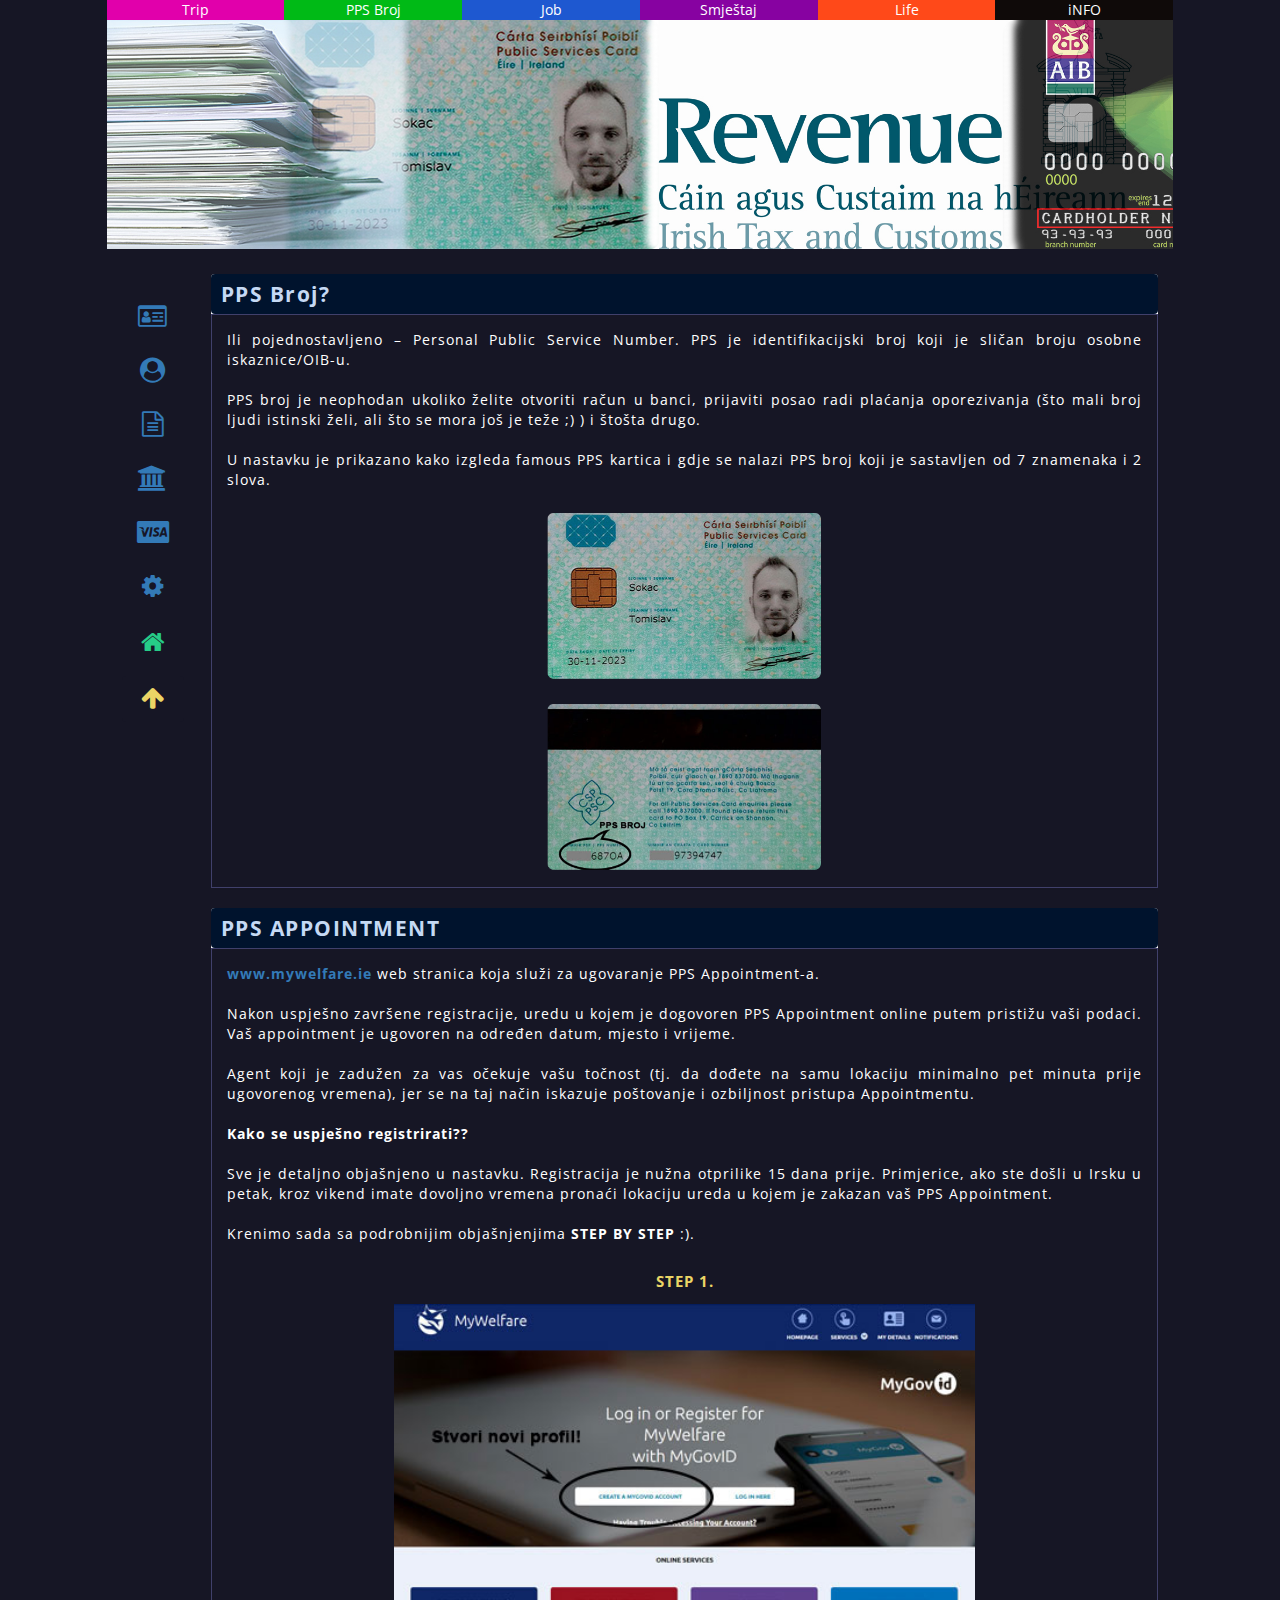
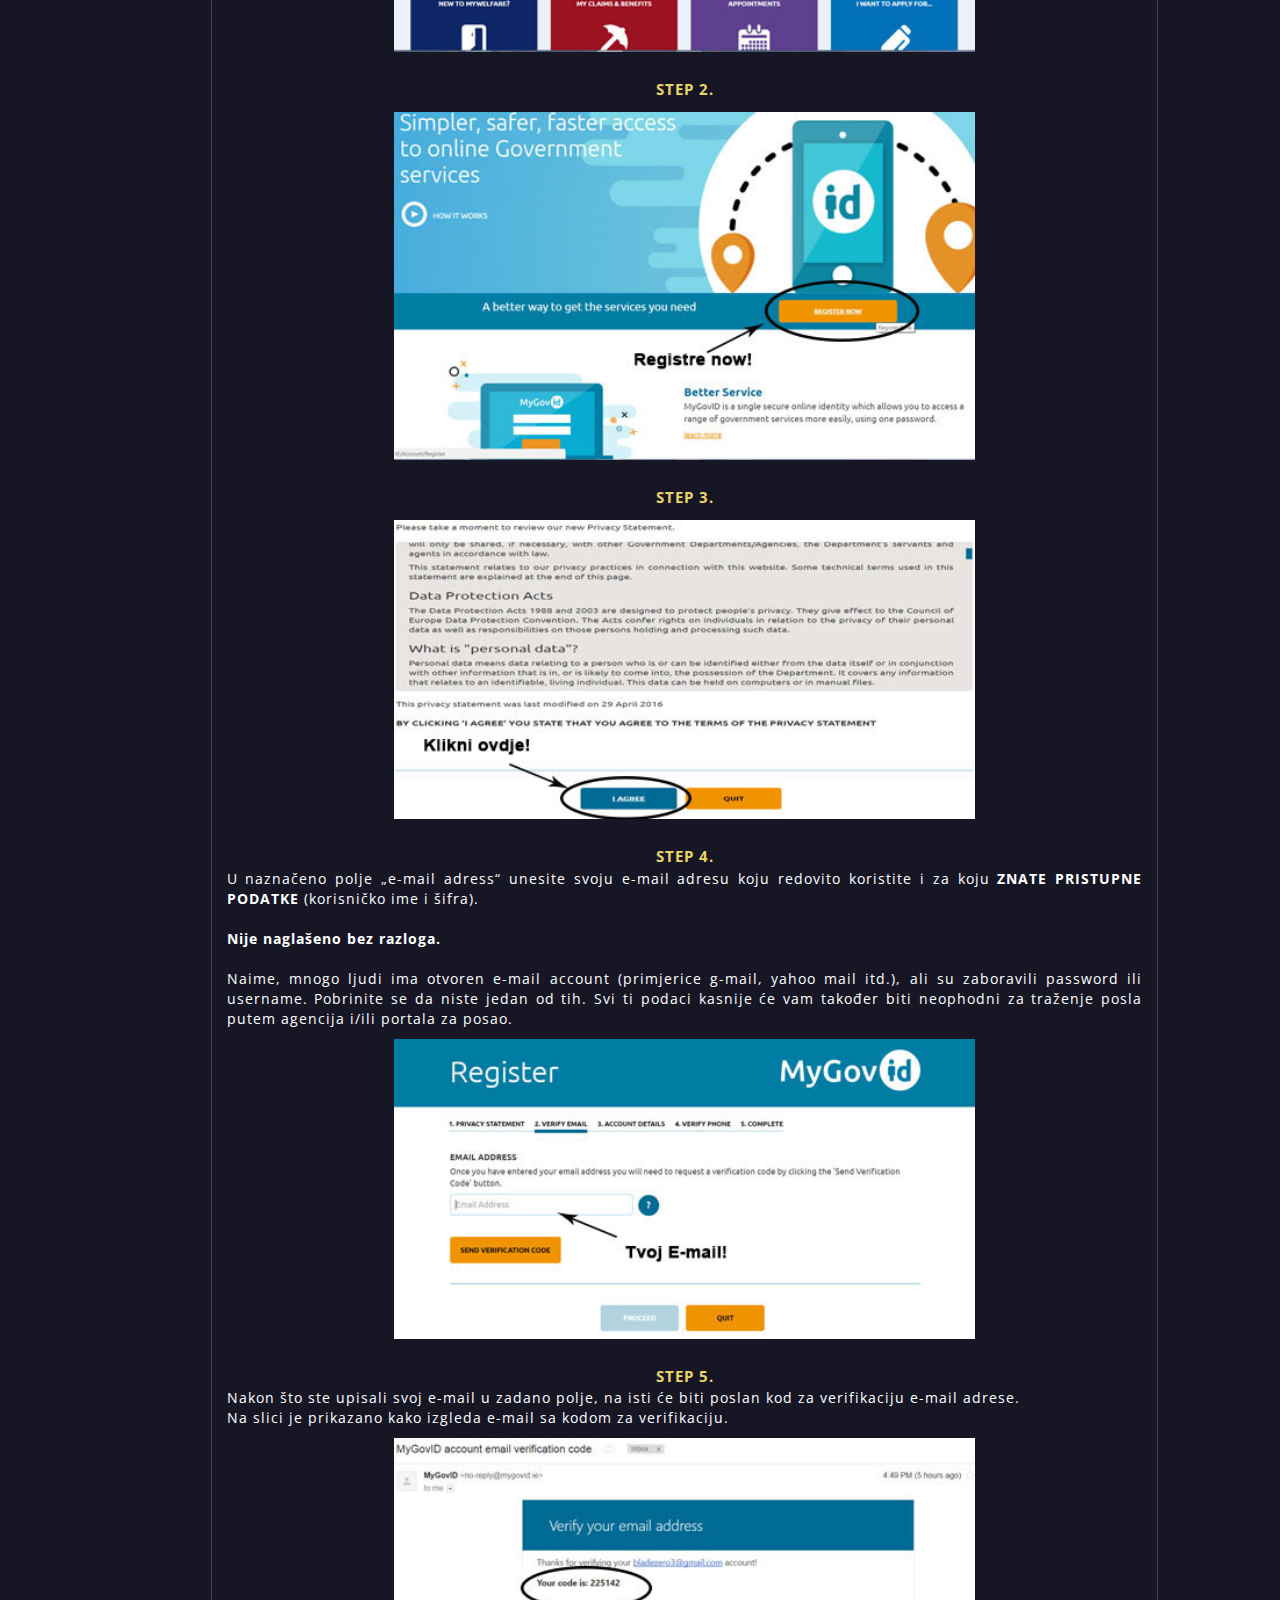
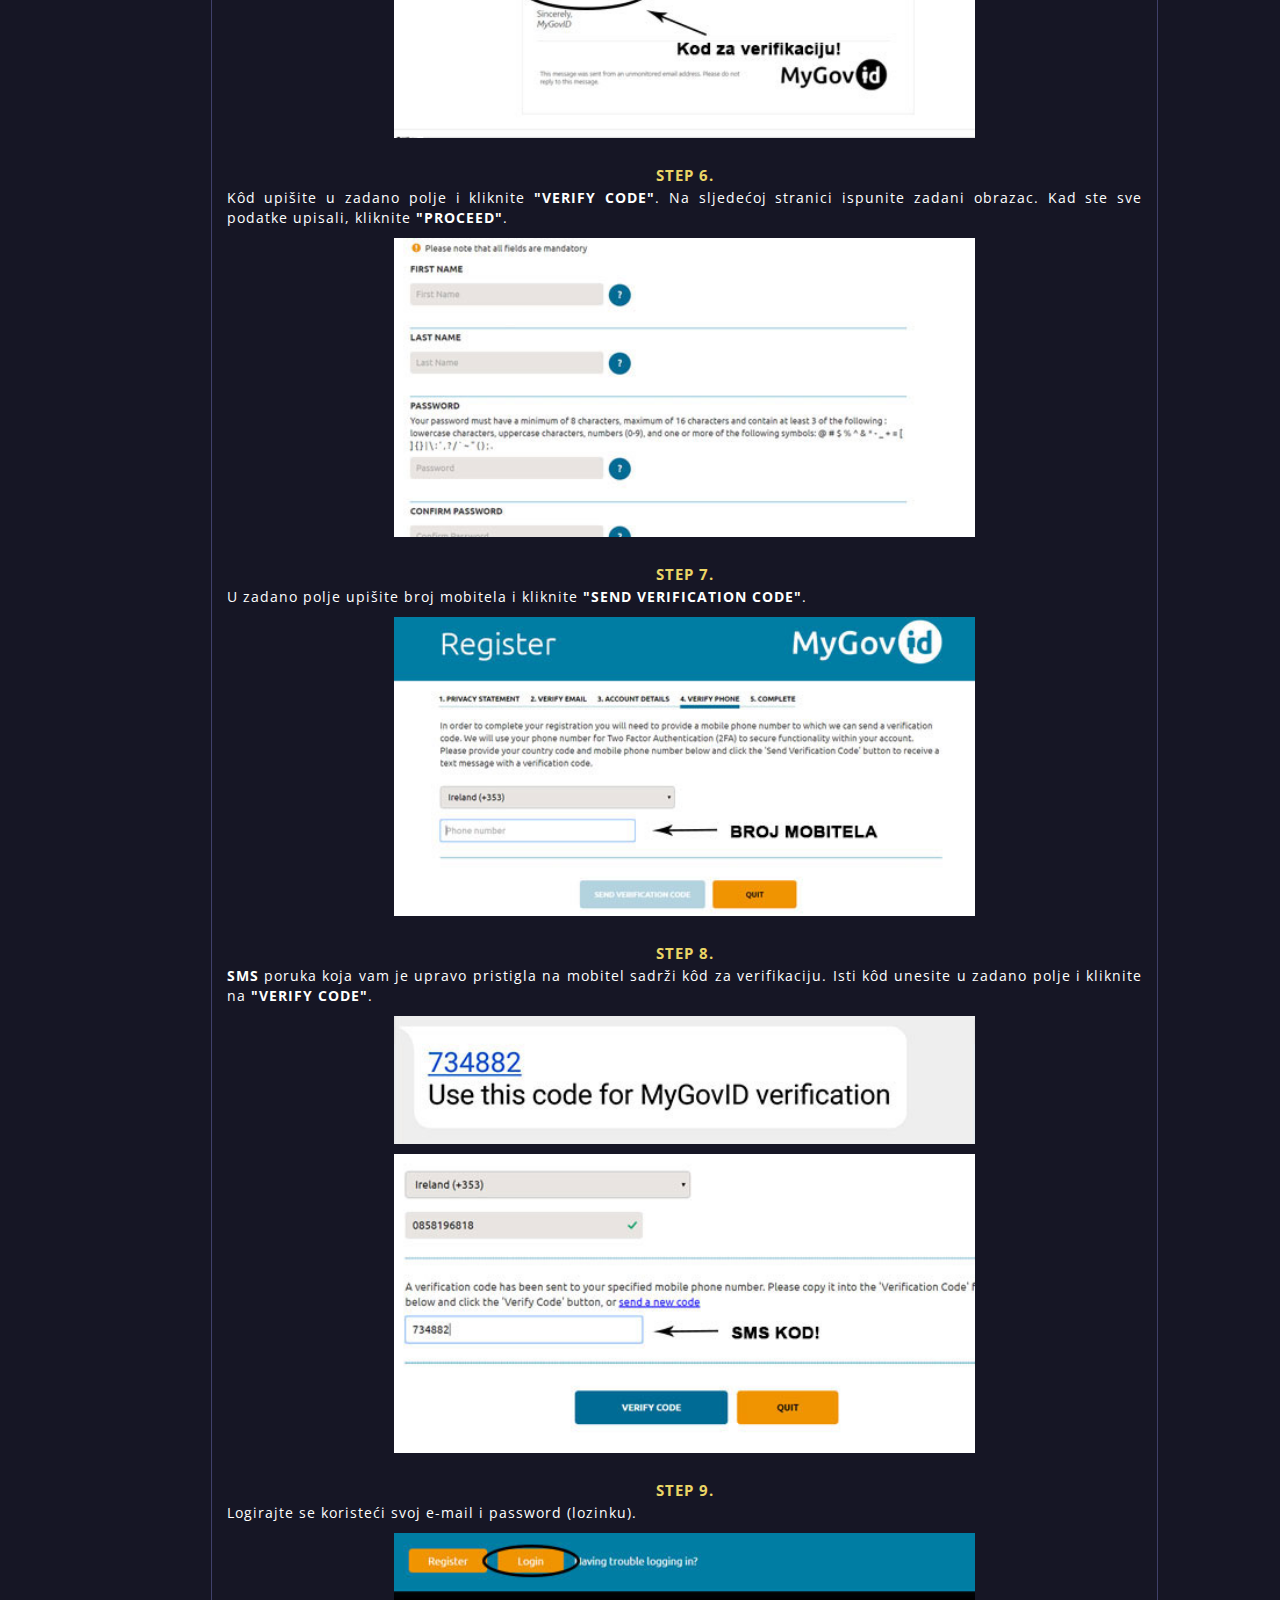
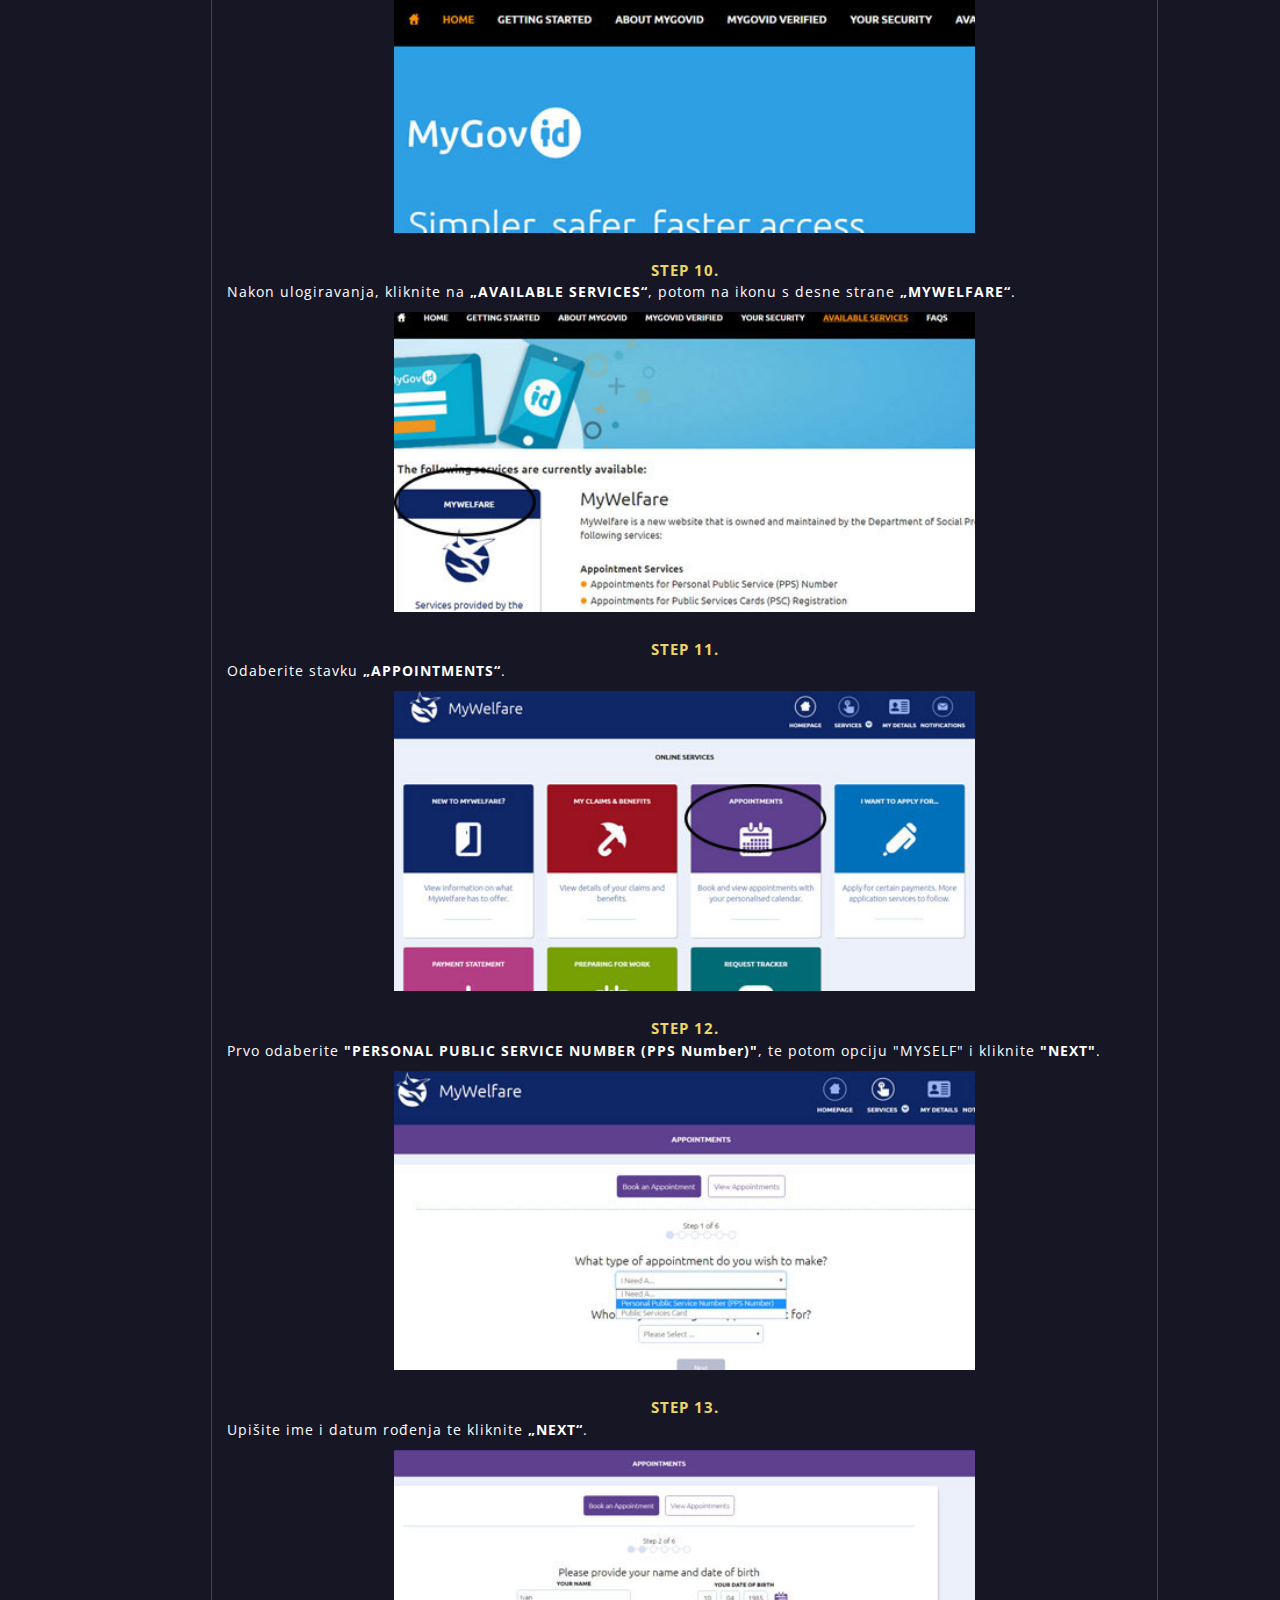
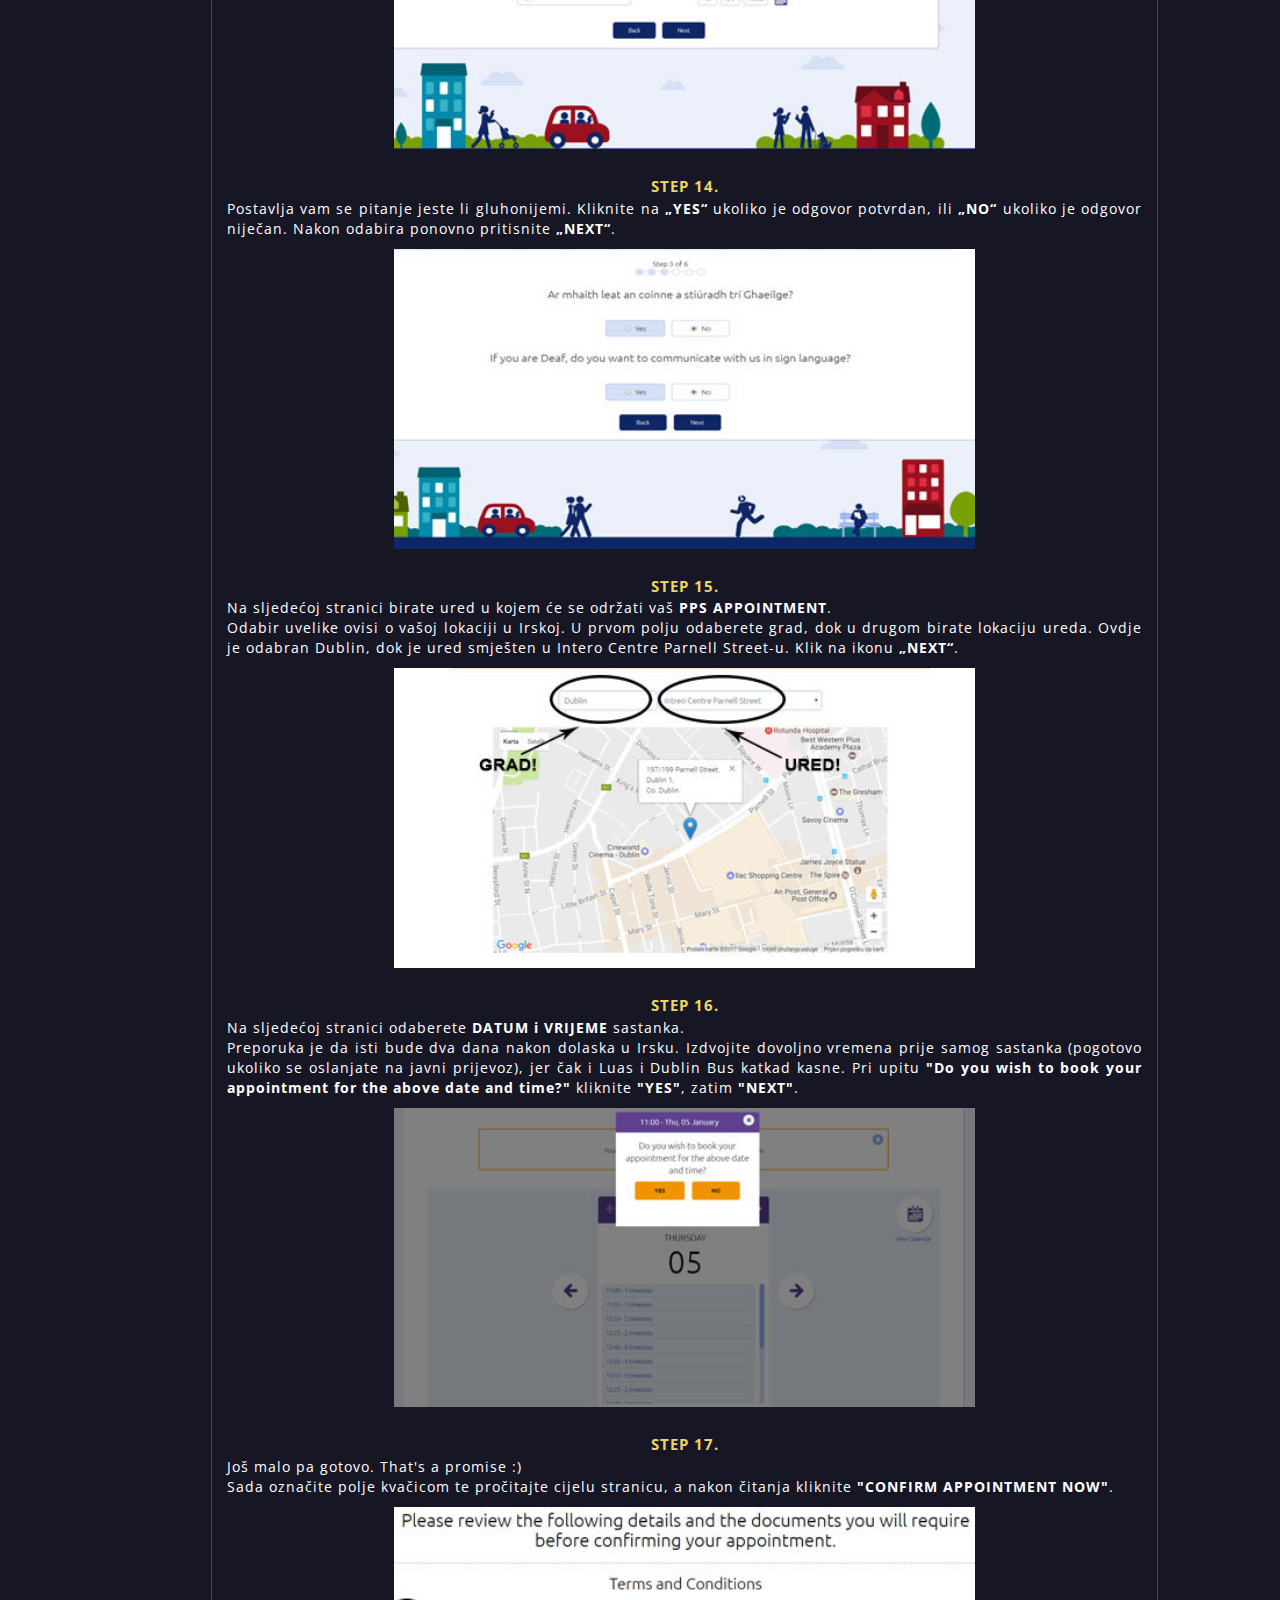
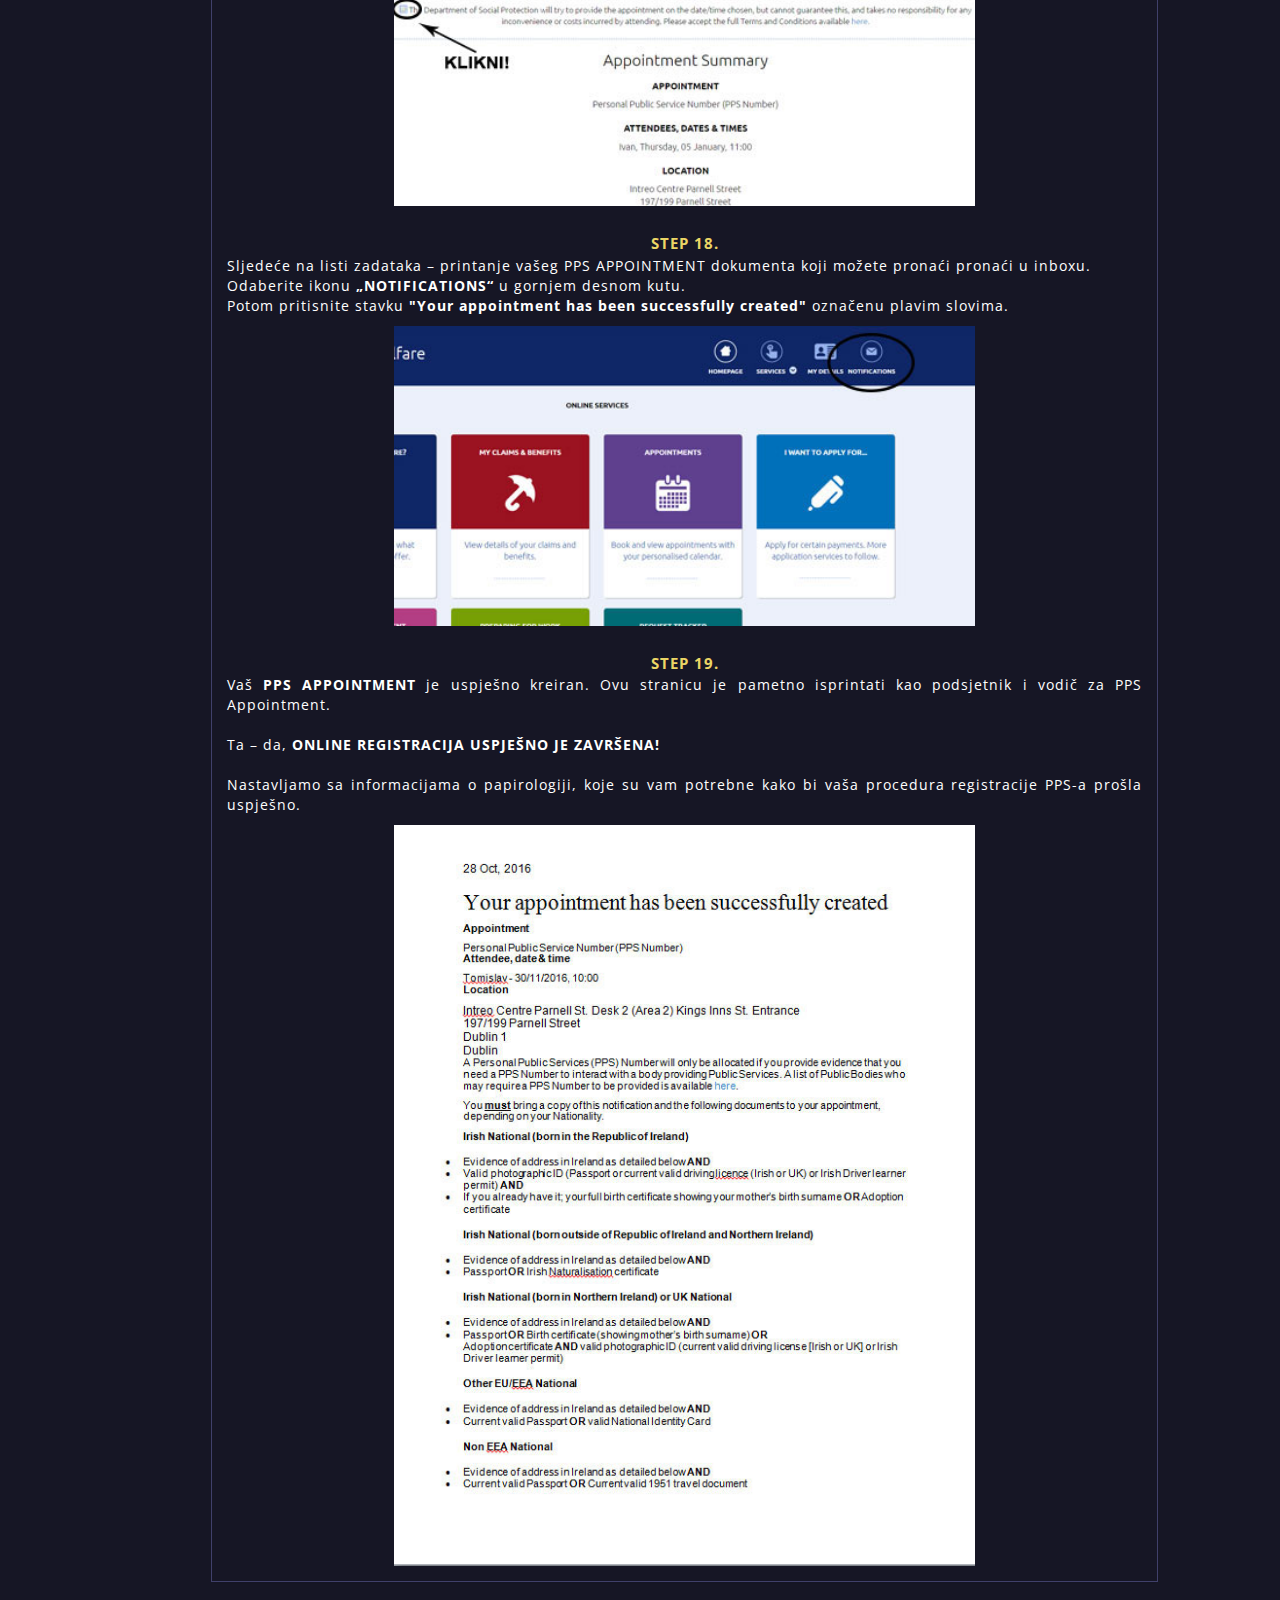
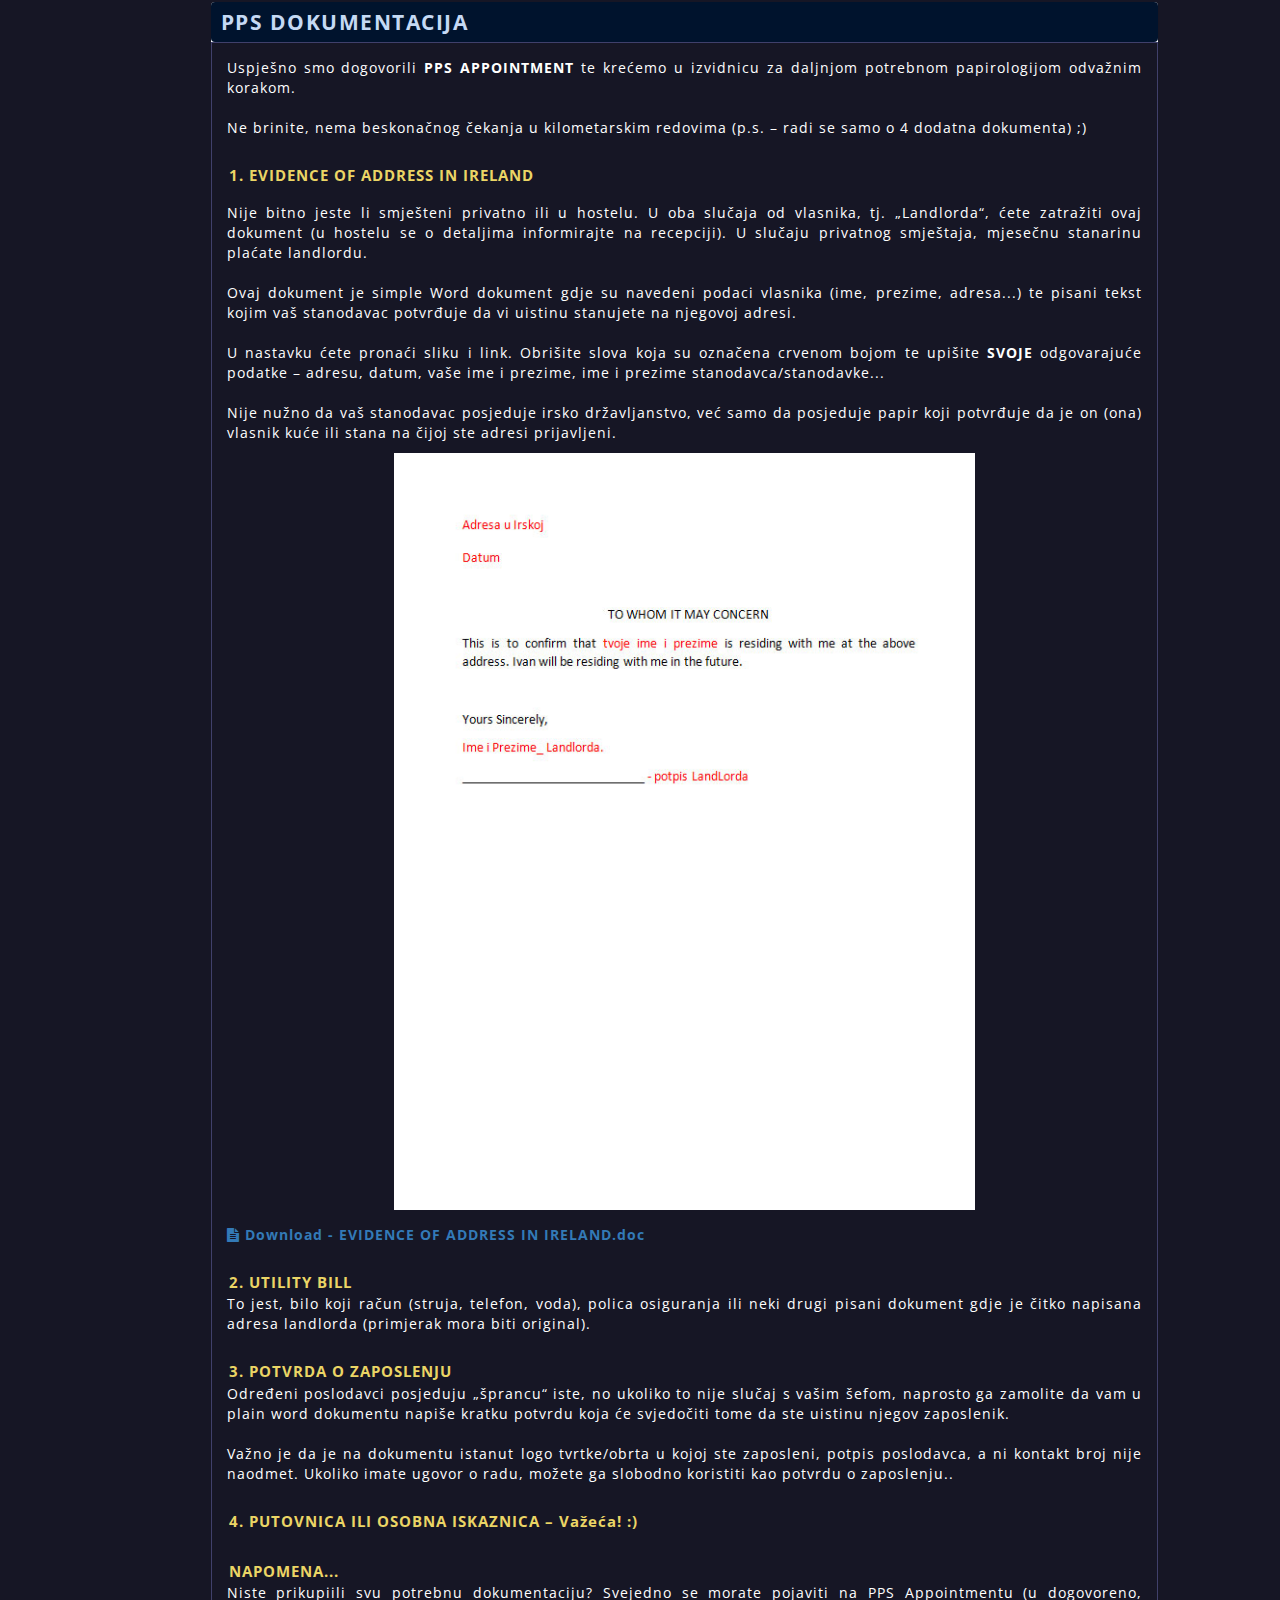
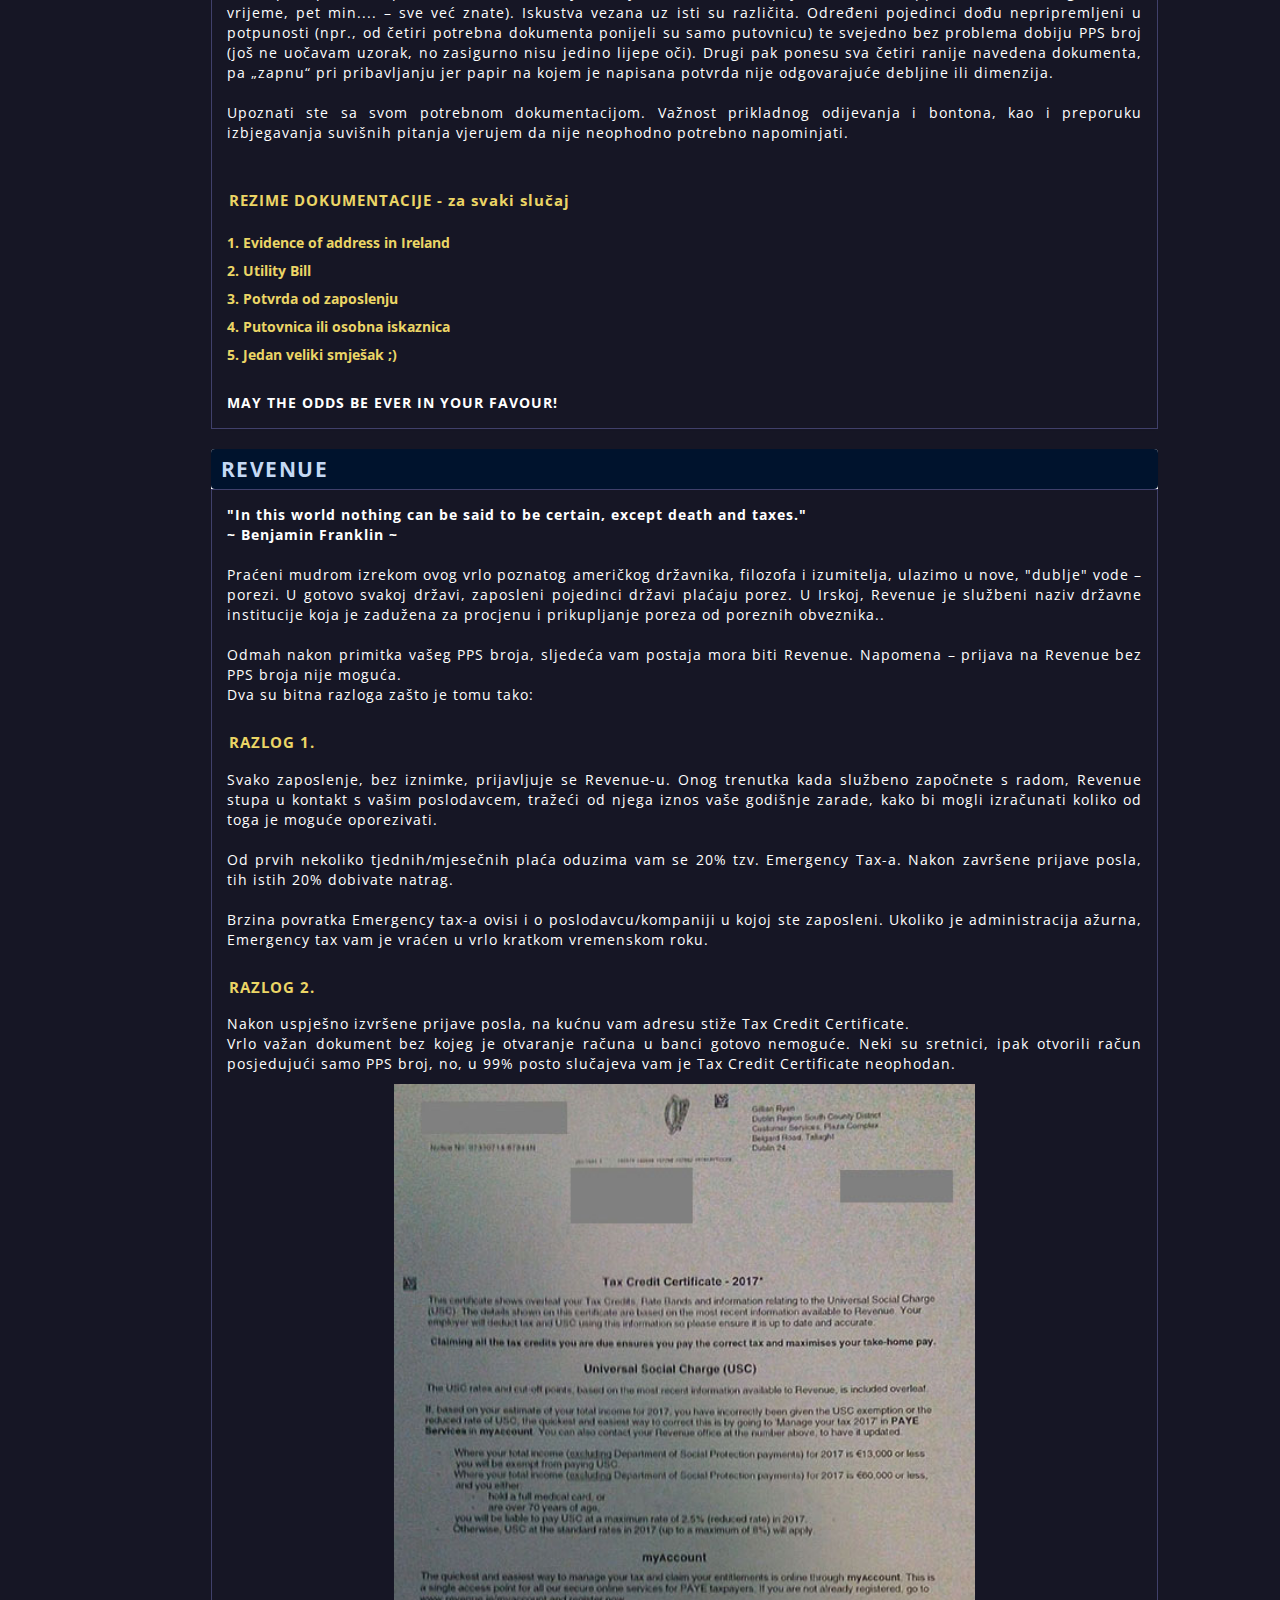
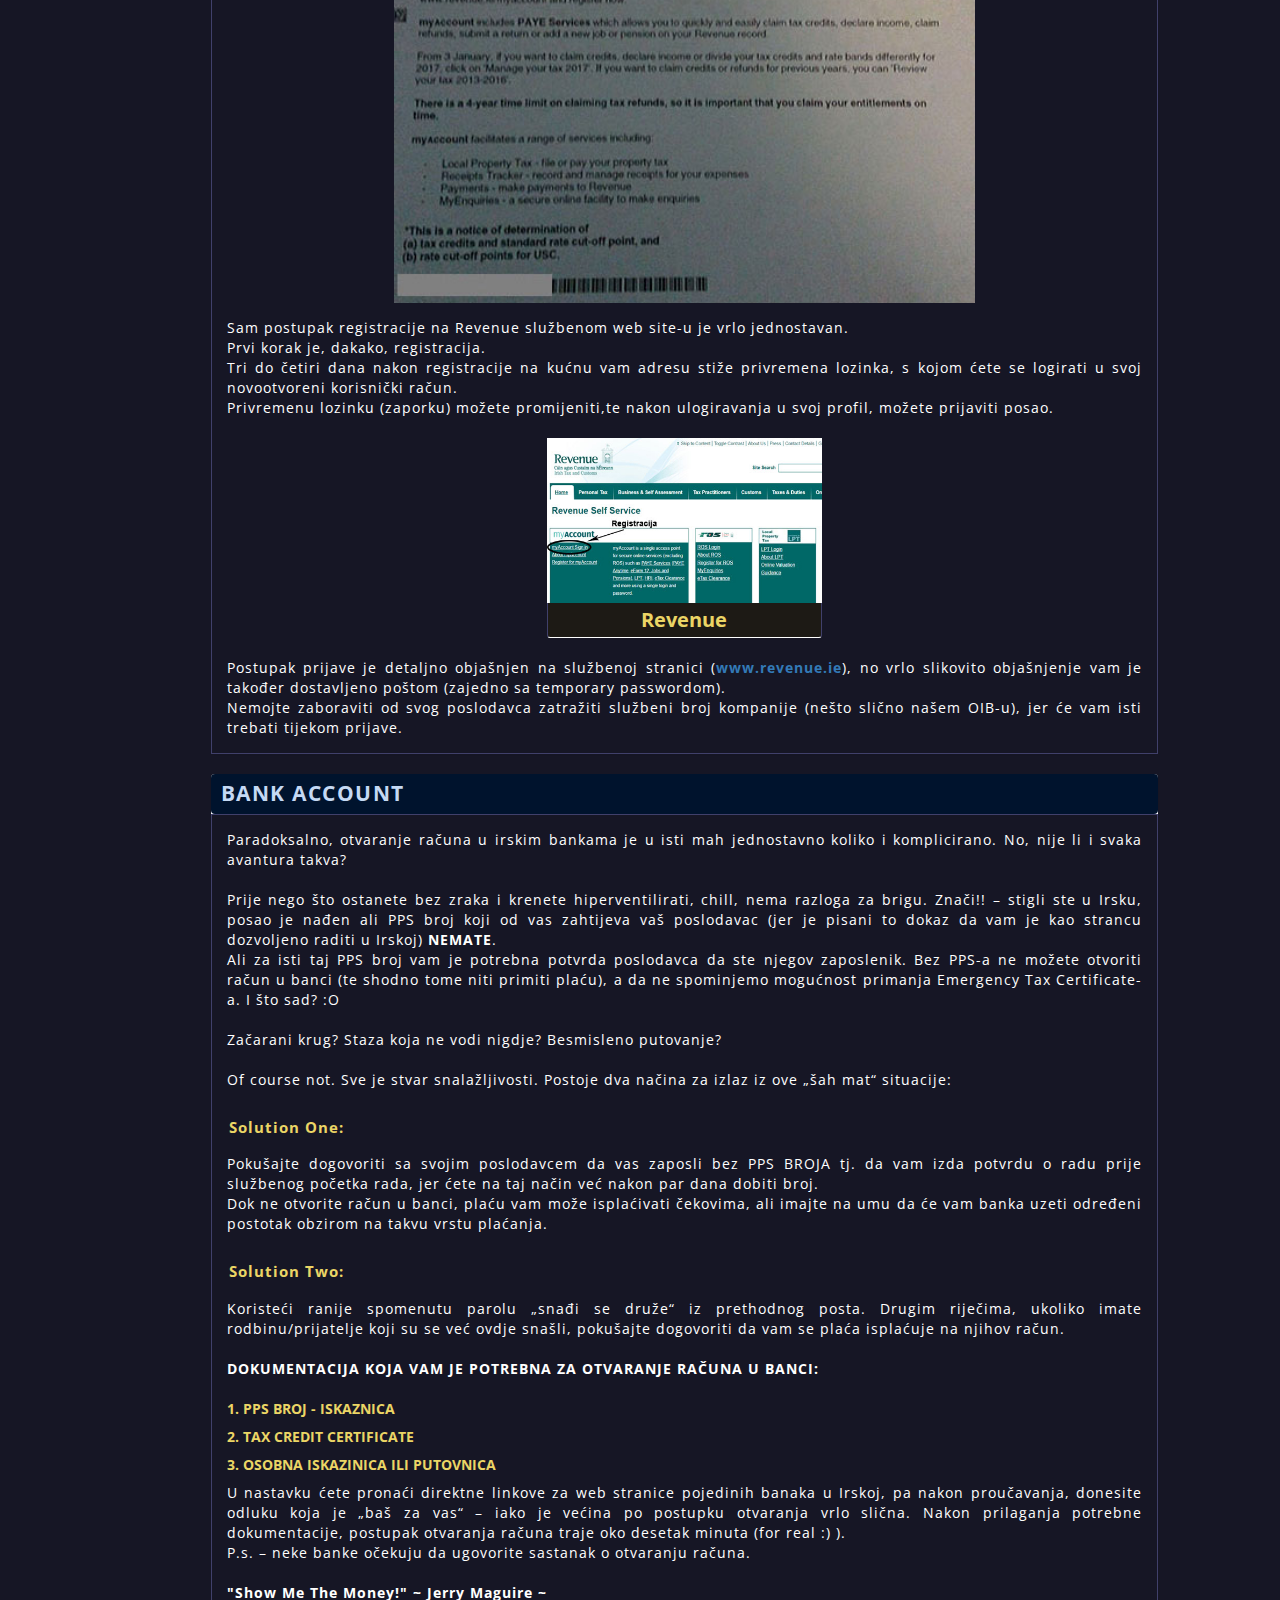
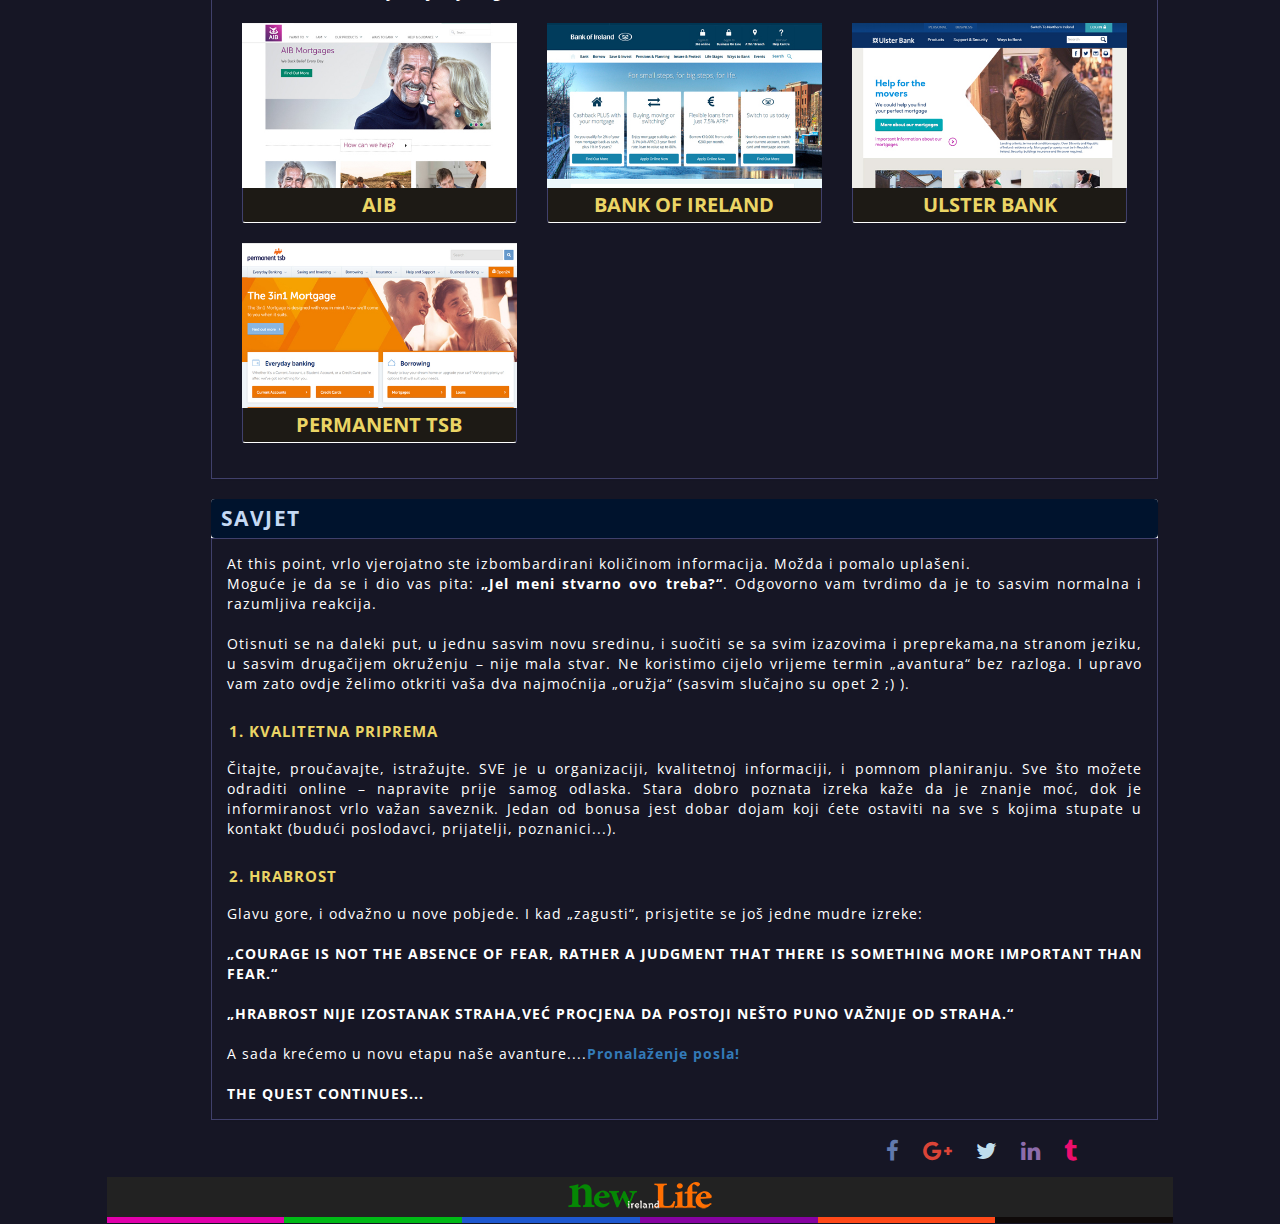
<file: pps.html>
<!DOCTYPE html>
<html lang="en">
    <head>
        <meta charset="utf-8">
            <meta http-equiv="Content-Type" content="text/html; charset=UTF-8">
                <meta name="viewport" content="width=device-width" initial-scale=1.0>
                    <link rel="icon" href="images/symbol.ico" type="image/x-icon"/>
                        <title>PPS Broj</title>
                            <link href="css/bootstrap.css" rel="stylesheet">
                                <link href="css/ppsStyle.css" rel="stylesheet">
                                    <link href="https://fonts.googleapis.com/css?family=Open+Sans" rel="stylesheet">
                                        <link rel="stylesheet" href="fontAwesome/css/font-awesome.min.css">
                                            <!--[if lt IE 9]>
                                                <script src="https://oss.maxcdn.com/html5shiv/3.7.3/html5shiv.min.js"></script>
                                                    <script src="https://oss.maxcdn.com/respond/1.4.2/respond.min.js"></script>
                                                        <![endif]-->
    </head>
<body data-spy="scroll" data-target="#sideBar" data-offset="100">
<div class="container-fluid"><!--Main contaner -->
    <div class="row" id="top"> <!--Main Row -->
        <div class="col-xs-12 col-sm-12 col-md-10 col-md-push-1 col-lg-10 col-lg-push-1"> <!-- Main Div class container --> 

            <div class="row"> <!-- Color Nav -->
                 <a href="trip.html" data-toggle="tooltip" data-placement="bottom" title="Trip to Ireland" class="col-xs-2 col-sm-2 col-md-2 col-lg-2 trip navSmallSize">Trip</a>
                    <a href="pps.html" data-toggle="tooltip" data-placement="bottom" title="PPS Broj" class="col-xs-2 col-sm-2 col-md-2 col-lg-2 pps navSmallSize"> PPS Broj</a>
                        <a href="job.html" data-toggle="tooltip" data-placement="bottom" title="Job Hunt" class="col-xs-2 col-sm-2 col-md-2 col-lg-2 job navSmallSize">Job</a>
                            <a href="app.html" data-toggle="tooltip" data-placement="bottom" title="Smještaj" class="col-xs-2 col-sm-2 col-md-2 col-lg-2 app navSmallSize">Smještaj</a>
                                <a href="life.html" data-toggle="tooltip" data-placement="bottom" title="Life in Ireland" class="col-xs-2 col-sm-2 col-md-2 col-lg-2 life navSmallSize">Life</a>
                                    <a href="info.html" data-toggle="tooltip" data-placement="bottom" title="iNFO Room" class="col-xs-2 col-sm-2 col-md-2 col-lg-2 info navSmallSize">iNFO</a>
                                        <!-- Generated markup by the plugin -->
                                            <div class="tooltip top" role="tooltip">
                                                <div class="tooltip-arrow"></div>
                                                    </div>   
            </div><!-- End of Color Nav --> 

            <div class="row"> <!-- Img - Header -->
                     <img src="images/pps_heder.jpg" class="img-responsive">
            </div><!-- End of Img - Heder -->

            <div class="row main-row-margin"> <!-- Main Row Content -->

                <div class="col-xs-2 col-sm-2 col-md-1 col-lg-1"><!-- Fixed 3D SideBar -->
                    <nav id="sideBar">
                        <ul class="nav nav-pills nav-stacked" data-spy="affix" data-offset-top="200">
                            <li class="active"><a href="#ppsNumber"><i class="fa fa-id-card-o fx-4x" aria-hidden="true"></i></a></li>
                                <li><a href="#ppsApp"><i class="fa fa-user-circle" aria-hidden="true"></i></a></li>
                                    <li><a href="#ppsDoc"><i class="fa fa-file-text-o fx-4x" aria-hidden="true"></i></a></li>
                                        <li><a href="#ppsTax"><i class="fa fa-university fx-4x" aria-hidden="true"></i></a></li>
                                            <li><a href="#bank"><i class="fa fa-cc-visa fx-4x" aria-hidden="true"></i></a></li>

                                                <li><a href="#advice"><i class="fa fa-cog fx-4x" aria-hidden="true"></i></a></li>
                                                    <li style="margin-top: 10px;" class="homeLink"><a href="index.html"><i style="color: #26cc88;" class="fa fa-home fx-4x" aria-hidden="true"></i></a></li>
                                                        <li style="margin-top: 10px;" class="topLink"><a href="#top"><i style="color:#ebd565;" class="fa fa-arrow-up fx-4x" aria-hidden="true"></i></a></li>
                        </ul>   
                    </nav>
                </div><!-- End of Fixed 3D SideBar -->

            
                <div class="col-xs-10 col-sm-10 col-md-11 col-lg-11"><!-- Main Content - All the good stuf -->
                    <!-- =============== PPS Number ======================================= -->
                    <div class="panel panel-info" id="ppsNumber">
                        <h2>PPS Broj?</h2>
                            <div class="panel-body panel-bg">
                                    <p>
                                    Ili pojednostavljeno – Personal Public Service Number. PPS je identifikacijski broj koji je sličan broju osobne iskaznice/OIB-u.<br><br>
                                    PPS broj je neophodan ukoliko želite otvoriti račun u banci, prijaviti posao radi plaćanja oporezivanja 
                                    (što mali broj ljudi istinski želi, ali što se mora još je teže ;) ) i štošta drugo.  <br><br>
                                    U nastavku je prikazano kako izgleda famous PPS kartica i gdje se nalazi PPS broj koji je sastavljen od 7 znamenaka i 2 slova.
                                </p>

                                    <div class="row"> <!-- Link Row and Wrapers -->    
                                                    <div style="margin-top:20px;" class="col-xs-12 col-sm-12 col-md-12 col-lg-12">
                                                        <img src="images/Pps_front.png" alt="BlaBla_search" class="img-responsive col-xs-10 col-xs-push-1 col-sm-6 col-sm-push-3 col-md-4 col-md-push-4 col-lg-4 col-lg-push-4">
                                                            </div>
                                                                </div>

                                    <div class="row"> <!-- Link Row and Wrapers -->    
                                                    <div style="margin-top:20px;" class="col-xs-12 col-sm-12 col-md-12 col-lg-12">
                                                        <img src="images/Pps_back.png" alt="BlaBla_search" class="img-responsive col-xs-10 col-xs-push-1 col-sm-6 col-sm-push-3 col-md-4 col-md-push-4 col-lg-4 col-lg-push-4">
                                                            </div>
                                                                </div>
                        </div>
                    </div><!-- End of PPS Number -->

                    <!-- =============== PPS Appointment ================================== -->
                    <div class="panel panel-info" id="ppsApp">
                        <h2>PPS APPOINTMENT</h2>
                            <div class="panel-body panel-bg">
                                    <p>
                                    <a href="http://www.mywelfare.ie"  target="_blank"><strong>www.mywelfare.ie</strong></a> web stranica koja služi za ugovaranje PPS Appointment-a.<br><br>
                                    Nakon uspješno završene registracije, uredu u kojem je dogovoren PPS Appointment online putem pristižu vaši podaci. 
                                    Vaš appointment je ugovoren na određen datum, mjesto i vrijeme.<br><br>
                                    Agent koji je zadužen za vas očekuje vašu točnost (tj. da dođete na samu lokaciju minimalno pet minuta prije ugovorenog vremena), 
                                    jer se na taj način iskazuje poštovanje i ozbiljnost pristupa Appointmentu.<br><br>
                                    <strong>Kako se uspješno registrirati??</strong> <br><br>
                                    Sve je detaljno objašnjeno u nastavku. Registracija je nužna otprilike 15 dana prije. 
                                    Primjerice, ako ste došli u Irsku u petak, kroz vikend imate dovoljno vremena pronaći lokaciju ureda u kojem je zakazan vaš PPS Appointment.<br><br>
                                    Krenimo sada sa podrobnijim objašnjenjima <strong>STEP BY STEP</strong> :). 
                                </p>

                                    <h3>STEP 1.</h3>
                                    <div class="row"> <!-- Link Row and Wrapers -->    
                                        <div style="margin-top:10px;" class="col-xs-12 col-sm-12 col-md-12 col-lg-12">
                                            <img src="images/Step_1.jpg" alt="PPS APPOINTMENT" class="img-responsive col-xs-12 col-sm-12 col-md-8 col-md-push-2 col-lg-8 col-lg-push-2">
                                                </div>
                                                    </div>
                                <h3>STEP 2.</h3>
                                    <div class="row"> <!-- Link Row and Wrapers -->    
                                        <div style="margin-top:10px;" class="col-xs-12 col-sm-12 col-md-12 col-lg-12">
                                            <img src="images/Step_2.jpg" alt="PPS APPOINTMENT" class="img-responsive col-xs-12 col-sm-12 col-md-8 col-md-push-2 col-lg-8 col-lg-push-2">
                                                </div>
                                                    </div>
                                <h3>STEP 3.</h3>
                                    <div class="row"> <!-- Link Row and Wrapers -->    
                                        <div style="margin-top:10px;" class="col-xs-12 col-sm-12 col-md-12 col-lg-12">
                                            <img src="images/Step_3.jpg" alt="PPS APPOINTMENT" class="img-responsive col-xs-12 col-sm-12 col-md-8 col-md-push-2 col-lg-8 col-lg-push-2">
                                                </div>
                                                    </div>
                                <h3>STEP 4.</h3>
                                    <p>
                                    U naznačeno polje „e-mail adress“ unesite svoju e-mail adresu koju redovito koristite i za koju <strong>ZNATE PRISTUPNE PODATKE</strong> 
                                    (korisničko ime i šifra).<br><br>
                                    <strong>Nije naglašeno bez razloga.</strong><br><br>
                                    Naime, mnogo ljudi ima otvoren e-mail account (primjerice g-mail, yahoo mail itd.), 
                                    ali su zaboravili password ili username. Pobrinite se da niste jedan od tih. Svi ti podaci kasnije će vam također biti neophodni za traženje 
                                    posla putem agencija i/ili portala za posao.
                                    </p>
                                    <div class="row"> <!-- Link Row and Wrapers -->    
                                        <div style="margin-top:10px;" class="col-xs-12 col-sm-12 col-md-12 col-lg-12">
                                            <img src="images/Step_4.jpg" alt="PPS APPOINTMENT" class="img-responsive col-xs-12 col-sm-12 col-md-8 col-md-push-2 col-lg-8 col-lg-push-2">
                                                </div>
                                                    </div>
                                <h3>STEP 5.</h3>
                                    <p>Nakon što ste upisali svoj e-mail u zadano polje, na isti će biti poslan kod za verifikaciju e-mail adrese.<br>
                                        Na slici je prikazano kako izgleda e-mail sa kodom za verifikaciju.</p>
                                    <div class="row"> <!-- Link Row and Wrapers -->    
                                        <div style="margin-top:10px;" class="col-xs-12 col-sm-12 col-md-12 col-lg-12">
                                            <img src="images/Step_5.jpg" alt="PPS APPOINTMENT" class="img-responsive col-xs-12 col-sm-12 col-md-8 col-md-push-2 col-lg-8 col-lg-push-2">
                                                </div>
                                                    </div>
                                <h3>STEP 6.</h3>
                                    <p>Kôd upišite u zadano polje i kliknite <strong>"VERIFY CODE"</strong>. Na sljedećoj stranici ispunite zadani obrazac. Kad ste sve podatke upisali, kliknite <strong>"PROCEED"</strong>.</p>
                                    <div class="row"> <!-- Link Row and Wrapers -->    
                                        <div style="margin-top:10px;" class="col-xs-12 col-sm-12 col-md-12 col-lg-12">
                                            <img src="images/Step_6.jpg" alt="PPS APPOINTMENT" class="img-responsive col-xs-12 col-sm-12 col-md-8 col-md-push-2 col-lg-8 col-lg-push-2">
                                                </div>
                                                    </div>
                                    <h3>STEP 7.</h3>
                                    <p>
                                    U zadano polje upišite broj mobitela i kliknite <strong>"SEND VERIFICATION CODE"</strong>. 
                                    </p>
                                    <div class="row"> <!-- Link Row and Wrapers -->    
                                        <div style="margin-top:10px;" class="col-xs-12 col-sm-12 col-md-12 col-lg-12">
                                            <img src="images/Step_7.jpg" alt="PPS APPOINTMENT" class="img-responsive col-xs-12 col-sm-12 col-md-8 col-md-push-2 col-lg-8 col-lg-push-2">
                                                </div>
                                                    </div>
                                <h3>STEP 8.</h3>
                                    <p><strong>SMS</strong> poruka koja vam je upravo pristigla na mobitel sadrži kôd za verifikaciju. Isti kôd unesite u zadano polje i kliknite na <strong>"VERIFY CODE"</strong>.</p>
                                    <div class="row"> <!-- Link Row and Wrapers -->    
                                        <div style="margin-top:10px;" class="col-xs-12 col-sm-12 col-md-12 col-lg-12">
                                            <img src="images/Step_8.jpg" alt="PPS APPOINTMENT" class="img-responsive col-xs-12 col-sm-12 col-md-8 col-md-push-2 col-lg-8 col-lg-push-2">
                                                </div>
                                                    </div>
                                    <div class="row"> <!-- Link Row and Wrapers -->    
                                        <div style="margin-top:10px;" class="col-xs-12 col-sm-12 col-md-12 col-lg-12">
                                            <img src="images/Step_8_1.jpg" alt="PPS APPOINTMENT" class="img-responsive col-xs-12 col-sm-12 col-md-8 col-md-push-2 col-lg-8 col-lg-push-2">
                                                </div>
                                                    </div>
                                <h3>STEP 9.</h3>
                                    <p>Logirajte se koristeći svoj e-mail i password (lozinku).</p>
                                    <div class="row"> <!-- Link Row and Wrapers -->    
                                        <div style="margin-top:10px;" class="col-xs-12 col-sm-12 col-md-12 col-lg-12">
                                            <img src="images/Step_9.jpg" alt="PPS APPOINTMENT" class="img-responsive col-xs-12 col-sm-12 col-md-8 col-md-push-2 col-lg-8 col-lg-push-2">
                                                </div>
                                                    </div>
                                <h3>STEP 10.</h3>
                                    <p>Nakon ulogiravanja, kliknite na <strong>„AVAILABLE SERVICES“</strong>, potom na ikonu s desne strane <strong>„MYWELFARE“</strong>.</p>
                                    <div class="row"> <!-- Link Row and Wrapers -->    
                                        <div style="margin-top:10px;" class="col-xs-12 col-sm-12 col-md-12 col-lg-12">
                                            <img src="images/Step_10.jpg" alt="PPS APPOINTMENT" class="img-responsive col-xs-12 col-sm-12 col-md-8 col-md-push-2 col-lg-8 col-lg-push-2">
                                                </div>
                                                    </div>
                                <h3>STEP 11.</h3>
                                    <p>Odaberite stavku <strong>„APPOINTMENTS“</strong>.</p>
                                    <div class="row"> <!-- Link Row and Wrapers -->    
                                        <div style="margin-top:10px;" class="col-xs-12 col-sm-12 col-md-12 col-lg-12">
                                            <img src="images/Step_11.jpg" alt="PPS APPOINTMENT" class="img-responsive col-xs-12 col-sm-12 col-md-8 col-md-push-2 col-lg-8 col-lg-push-2">
                                                </div>
                                                    </div>
                                    <h3>STEP 12.</h3>
                                    <p>Prvo odaberite <strong>"PERSONAL PUBLIC SERVICE NUMBER (PPS Number)"</strong>, te potom opciju "MYSELF" i kliknite <strong>"NEXT"</strong>.</p>
                                    <div class="row"> <!-- Link Row and Wrapers -->    
                                        <div style="margin-top:10px;" class="col-xs-12 col-sm-12 col-md-12 col-lg-12">
                                            <img src="images/Step_12.jpg" alt="PPS APPOINTMENT" class="img-responsive col-xs-12 col-sm-12 col-md-8 col-md-push-2 col-lg-8 col-lg-push-2">
                                                </div>
                                                    </div>
                                    <h3>STEP 13.</h3>
                                    <p>Upišite ime i datum rođenja te kliknite <strong>„NEXT“</strong>.</p>
                                    <div class="row"> <!-- Link Row and Wrapers -->    
                                        <div style="margin-top:10px;" class="col-xs-12 col-sm-12 col-md-12 col-lg-12">
                                            <img src="images/Step_13.jpg" alt="PPS APPOINTMENT" class="img-responsive col-xs-12 col-sm-12 col-md-8 col-md-push-2 col-lg-8 col-lg-push-2">
                                                </div>
                                                    </div>
                                    <h3>STEP 14.</h3>
                                    <p>
                                        Postavlja vam se pitanje jeste li gluhonijemi. Kliknite na <strong>„YES“</strong> ukoliko je odgovor potvrdan, ili <strong>„NO“</strong> 
                                        ukoliko je odgovor niječan. Nakon odabira ponovno pritisnite <strong>„NEXT“</strong>.</p>
                                    <div class="row"> <!-- Link Row and Wrapers -->    
                                        <div style="margin-top:10px;" class="col-xs-12 col-sm-12 col-md-12 col-lg-12">
                                            <img src="images/Step_14.jpg" alt="PPS APPOINTMENT" class="img-responsive col-xs-12 col-sm-12 col-md-8 col-md-push-2 col-lg-8 col-lg-push-2">
                                                </div>
                                                    </div>
                                    <h3>STEP 15.</h3>
                                    <p>
                                        Na sljedećoj stranici birate ured u kojem će se održati vaš <strong>PPS APPOINTMENT</strong>. <br>
                                        Odabir uvelike ovisi o vašoj lokaciji u Irskoj. U prvom polju odaberete grad, dok u drugom birate lokaciju ureda. Ovdje je odabran Dublin, 
                                        dok je ured smješten u Intero Centre Parnell Street-u. Klik na ikonu <strong>„NEXT“</strong>.
                                    </p>
                                    <div class="row"> <!-- Link Row and Wrapers -->    
                                        <div style="margin-top:10px;" class="col-xs-12 col-sm-12 col-md-12 col-lg-12">
                                            <img src="images/Step_15.jpg" alt="PPS APPOINTMENT" class="img-responsive col-xs-12 col-sm-12 col-md-8 col-md-push-2 col-lg-8 col-lg-push-2">
                                                </div>
                                                    </div>

                                    <h3>STEP 16.</h3>
                                    <p>
                                        Na sljedećoj stranici odaberete <strong>DATUM i VRIJEME</strong> sastanka.<br>
                                        Preporuka je da isti bude dva dana nakon dolaska u Irsku. 
                                        Izdvojite dovoljno vremena prije samog sastanka (pogotovo ukoliko se oslanjate na javni prijevoz), 
                                        jer čak i Luas i Dublin Bus katkad kasne. Pri upitu <strong>"Do you wish to book your appointment for the above date and time?"</strong> kliknite <strong>"YES"</strong>, zatim 
                                        <strong>"NEXT"</strong>.
                                    </p>
                                    <div class="row"> <!-- Link Row and Wrapers -->    
                                        <div style="margin-top:10px;" class="col-xs-12 col-sm-12 col-md-12 col-lg-12">
                                            <img src="images/Step_16.jpg" alt="PPS APPOINTMENT" class="img-responsive col-xs-12 col-sm-12 col-md-8 col-md-push-2 col-lg-8 col-lg-push-2">
                                                </div>
                                                    </div>

                                    <h3>STEP 17.</h3>
                                    <p>Još malo pa gotovo. That's a promise :)<br> Sada označite polje kvačicom te pročitajte cijelu stranicu, a nakon čitanja kliknite <strong>"CONFIRM APPOINTMENT NOW"</strong>.</p>
                                    <div class="row"> <!-- Link Row and Wrapers -->    
                                        <div style="margin-top:10px;" class="col-xs-12 col-sm-12 col-md-12 col-lg-12">
                                            <img src="images/Step_17.jpg" alt="PPS APPOINTMENT" class="img-responsive col-xs-12 col-sm-12 col-md-8 col-md-push-2 col-lg-8 col-lg-push-2">
                                                </div>
                                                    </div>

                                    <h3>STEP 18.</h3>
                                    <p>
                                        Sljedeće na listi zadataka – printanje vašeg PPS APPOINTMENT dokumenta koji možete pronaći pronaći u inboxu. <br>
                                        Odaberite ikonu <strong>„NOTIFICATIONS“</strong> u gornjem desnom kutu.<br>
                                        Potom pritisnite stavku <strong>"Your appointment has been successfully created"</strong> označenu plavim slovima.
                                    </p>
                                    <div class="row"> <!-- Link Row and Wrapers -->    
                                        <div style="margin-top:10px;" class="col-xs-12 col-sm-12 col-md-12 col-lg-12">
                                            <img src="images/Step_18.jpg" alt="PPS APPOINTMENT" class="img-responsive col-xs-12 col-sm-12 col-md-8 col-md-push-2 col-lg-8 col-lg-push-2">
                                                </div>
                                                    </div>

                                    <h3>STEP 19.</h3>
                                    <p>
                                        Vaš <strong>PPS APPOINTMENT</strong> je uspješno kreiran. Ovu stranicu je pametno isprintati kao podsjetnik i vodič za PPS Appointment. <br><br>
                                        Ta – da, <strong>ONLINE REGISTRACIJA USPJEŠNO JE ZAVRŠENA!</strong><br><br>
                                        Nastavljamo sa informacijama o papirologiji, koje su vam potrebne kako bi vaša procedura registracije PPS-a prošla uspješno.
                                    </p>
                                    <div class="row"> <!-- Link Row and Wrapers -->    
                                        <div style="margin-top:10px;" class="col-xs-12 col-sm-12 col-md-12 col-lg-12">
                                            <img src="images/Step_19.jpg" alt="PPS APPOINTMENT" class="img-responsive col-xs-12 col-sm-12 col-md-8 col-md-push-2 col-lg-8 col-lg-push-2">
                                                </div>
                                                    </div>                      
                            </div>
                    </div><!-- End of Go Airport -->

                    <!-- =============== PPS Documents ==================================== -->
                    <div class="panel panel-info" id="ppsDoc">
                        <h2>PPS DOKUMENTACIJA</h2>
                            <div class="panel-body panel-bg">
                                <p>Uspješno smo dogovorili <strong>PPS APPOINTMENT</strong> te krećemo u izvidnicu za daljnjom potrebnom papirologijom odvažnim korakom.<br><br>
                                    Ne brinite, nema beskonačnog čekanja u kilometarskim redovima (p.s. – radi se samo o 4 dodatna dokumenta) ;)</p>
                                <h3 style="text-align: left; margin-bottom: 15px;">1. EVIDENCE OF ADDRESS IN IRELAND</h3>
                                <p>
                                    Nije bitno jeste li smješteni privatno ili u hostelu. U oba slučaja od vlasnika, tj. „Landlorda“, ćete zatražiti ovaj dokument 
                                    (u hostelu se o detaljima informirajte na recepciji). U slučaju privatnog smještaja, mjesečnu stanarinu plaćate landlordu. <br><br>
                                    Ovaj dokument je simple Word dokument gdje su navedeni podaci vlasnika (ime, prezime, adresa...) te pisani tekst kojim vaš stanodavac 
                                    potvrđuje da vi uistinu stanujete na njegovoj adresi.<br><br>
                                    U nastavku ćete pronaći sliku i link. Obrišite slova koja su označena crvenom bojom
                                    te upišite <strong>SVOJE</strong> odgovarajuće podatke – adresu, datum, vaše ime i prezime, ime i prezime stanodavca/stanodavke... <br><br>
                                    Nije nužno da vaš stanodavac posjeduje irsko državljanstvo, već samo da posjeduje papir koji potvrđuje da je on (ona) vlasnik kuće ili stana na čijoj ste adresi prijavljeni.
                                </p>
                                <div class="row"> <!-- Link Row and Wrapers -->    
                                        <div style="margin-top:10px; margin-bottom: 15px;" class="col-xs-12 col-sm-12 col-md-12 col-lg-12">
                                            <img src="images/Evidence_Letter.jpg" alt="PPS APPOINTMENT" class="img-responsive col-xs-12 col-sm-12 col-md-8 col-md-push-2 col-lg-8 col-lg-push-2">
                                                </div>
                                                    </div>
                                <p><a href="downloads/EVIDENCE OF ADDRESS IN IRELAND.doc" download="downloads/EVIDENCE OF ADDRESS IN IRELAND.doc"><i class="fa fa-file-text" aria-hidden="true"></i>
                                    <strong> Download - EVIDENCE OF ADDRESS IN IRELAND.doc</strong></a></p> 

                                <h3 style="text-align: left;">2. UTILITY BILL</h3>
                                <p>To jest, bilo koji račun (struja, telefon, voda), polica osiguranja ili neki drugi pisani dokument gdje je čitko napisana adresa landlorda (primjerak mora biti original).</p>

                                <h3 style="text-align: left;">3. POTVRDA O ZAPOSLENJU </h3>
                                <p>
                                    Određeni poslodavci posjeduju „šprancu“ iste, no ukoliko to nije slučaj s vašim šefom, naprosto ga zamolite da vam u plain word
                                    dokumentu napiše kratku potvrdu koja će svjedočiti tome da ste uistinu njegov zaposlenik.<br><br>
                                    Važno je da je na dokumentu istanut logo 
                                    tvrtke/obrta u kojoj ste zaposleni, potpis poslodavca, a ni kontakt broj nije naodmet. Ukoliko imate ugovor o radu, možete ga slobodno koristiti kao potvrdu o zaposlenju..
                                </p>

                                <h3 style="text-align: left;">4. PUTOVNICA ILI OSOBNA ISKAZNICA – Važeća! :) </h3>

                                <h3 style="text-align: left;">NAPOMENA...</h3>
                                <p>
                                    Niste prikupiili svu potrebnu dokumentaciju? Svejedno se morate pojaviti na PPS Appointmentu (u dogovoreno, vrijeme, pet min.... 
                                    – sve već znate). Iskustva vezana uz isti su različita. Određeni pojedinci dođu nepripremljeni u potpunosti 
                                    (npr., od četiri potrebna dokumenta ponijeli su samo putovnicu) te svejedno bez problema dobiju PPS broj (još ne uočavam uzorak, no zasigurno nisu jedino lijepe oči). Drugi pak ponesu sva četiri ranije navedena dokumenta, pa  „zapnu“ pri pribavljanju jer papir na kojem je napisana potvrda nije odgovarajuće debljine ili dimenzija.<br><br>
                                    Upoznati ste sa svom potrebnom dokumentacijom. Važnost prikladnog odijevanja i bontona, kao i preporuku izbjegavanja suvišnih pitanja vjerujem da nije neophodno potrebno napominjati.<br><br>
                                </p>

                                <h3 style="text-align: left;">REZIME DOKUMENTACIJE - za svaki slučaj</h3>
                                <ul>
                                    <li>1. Evidence of address in Ireland</li>
                                    <li>2. Utility Bill</li>
                                    <li>3. Potvrda od zaposlenju</li>
                                    <li>4. Putovnica ili osobna iskaznica</li>
                                    <li>5. Jedan veliki smješak ;)</li>
                                </ul>

                                <p><br><strong>MAY THE ODDS BE EVER IN YOUR FAVOUR!</strong></p>


                            </div>
                    </div><!-- End of PPS Documents  -->

                    <!-- =============== Revenue ========================================== -->
                    <div class="panel panel-info" id="ppsTax">
                        <h2>REVENUE</h2>
                            <div class="panel-body panel-bg">
                                <p>
                                    <strong>"In this world nothing can be said to be certain, except death and taxes."<br>
                                    ~ <i>Benjamin Franklin</i> ~</strong><br><br>

                                    Praćeni mudrom izrekom ovog vrlo poznatog američkog državnika, filozofa i izumitelja, 
                                    ulazimo u nove, "dublje" vode – porezi. U gotovo svakoj državi, zaposleni pojedinci državi plaćaju porez. 
                                    U Irskoj, Revenue je službeni naziv državne institucije koja je zadužena za procjenu i prikupljanje poreza od poreznih obveznika..<br><br>

                                    Odmah nakon primitka vašeg PPS broja, sljedeća vam postaja mora biti Revenue.
                                    Napomena – prijava na Revenue bez PPS broja nije moguća.<br>
                                    Dva su bitna razloga zašto je tomu tako:
                                </p>

                                <h3 style="text-align: left; margin-bottom: 15px;">RAZLOG 1.</h3>
                                <p>
                                    Svako zaposlenje, bez iznimke, prijavljuje se Revenue-u. Onog trenutka kada službeno započnete s radom, 
                                    Revenue stupa u kontakt s vašim poslodavcem, tražeći od njega iznos vaše godišnje zarade, kako bi mogli izračunati 
                                    koliko od toga je moguće oporezivati.<br><br>
                                    Od prvih nekoliko tjednih/mjesečnih plaća oduzima vam se 20% tzv. Emergency Tax-a. 
                                    Nakon završene prijave posla, tih istih 20% dobivate natrag.<br><br>
                                    Brzina povratka Emergency tax-a ovisi i o poslodavcu/kompaniji 
                                    u kojoj ste zaposleni. Ukoliko je administracija ažurna, Emergency tax vam je vraćen u vrlo kratkom vremenskom roku.
                                </p>
                                    
                                <h3 style="text-align: left; margin-bottom: 15px;">RAZLOG 2.</h3>
                                <p>
                                    Nakon uspješno izvršene prijave posla, na kućnu vam adresu stiže Tax Credit Certificate.<br>
                                    Vrlo važan dokument bez kojeg je otvaranje računa u banci gotovo nemoguće. 
                                    Neki su sretnici, ipak otvorili račun posjedujući samo PPS broj, no, u 99% posto slučajeva vam je Tax Credit Certificate neophodan.
                                </p>
                                <div class="row"> <!-- Link Row and Wrapers -->    
                                            <div style="margin-top:10px; margin-bottom: 15px;" class="col-xs-12 col-sm-12 col-md-12 col-lg-12">
                                                <img src="images/Tax_credite_front.jpg" alt="Tax_credite" class="img-responsive col-xs-12 col-sm-12 col-md-8 col-md-push-2 col-lg-8 col-lg-push-2">
                                                    </div>
                                                        </div>

                                <p>
                                    Sam postupak registracije na Revenue službenom web site-u je vrlo jednostavan.<br>
                                    Prvi korak je, dakako, registracija. <br>
                                    Tri do četiri dana nakon registracije na kućnu vam adresu stiže privremena lozinka, 
                                    s kojom ćete se logirati u svoj novootvoreni korisnički račun.<br>
                                    Privremenu lozinku (zaporku) možete promijeniti,te nakon 
                                    ulogiravanja u svoj profil, možete prijaviti posao.
                                </p>
                                 <div class="row"> <!-- Link Row and Wrapers -->    
                                                <div style="margin-top:20px;" class="col-xs-12 col-sm-12 col-md-12 col-lg-12">
                                                    <div class="col-xs-8 col-xs-push-2 col-sm-8 col-sm-push-2 col-md-4 col-md-push-4 col-lg-4 col-lg-push-4 fwLink">
                                                        <a href="http://www.revenue.ie/en/index.html" target="_blank">
                                                                <img src="images/Revenue_first_registration.jpg" alt="Revenue_first_registration" class="img-responsive">
                                                                    <div class="fig">Revenue</div>
                                                                        </a>
                                                                            </div>
                                                                                </div>
                                                                                    </div>
                                <p>
                                    Postupak prijave je detaljno objašnjen na službenoj stranici (<a href ="http://www.revenue.ie/en/index.html" target="_blank"><strong>www.revenue.ie</strong></a>), 
                                    no vrlo slikovito objašnjenje vam je također dostavljeno poštom (zajedno sa temporary passwordom).<br> 
                                    Nemojte zaboraviti od svog poslodavca zatražiti službeni broj kompanije (nešto slično našem OIB-u), jer će vam isti trebati tijekom prijave.
                                </p>             
                            </div>
                    </div><!-- End of Revenue -->
                   
                    <!-- =============== Bank Account ===================================== -->
                    <div class="panel panel-info" id="bank">
                        <h2>BANK ACCOUNT</h2>
                            <div class="panel-body panel-bg">
                                    <p>
                                    Paradoksalno, otvaranje računa u irskim bankama je u isti mah jednostavno koliko i komplicirano. 
                                    No, nije li i svaka avantura takva? <br><br>
                                    Prije nego što ostanete bez zraka i krenete hiperventilirati, 
                                    chill, nema razloga za brigu. Znači!! – stigli ste u Irsku, posao je nađen ali PPS broj koji od vas 
                                    zahtijeva vaš poslodavac (jer je pisani to dokaz da vam je kao strancu dozvoljeno raditi u Irskoj) <strong>NEMATE</strong>. <br>
                                    Ali za isti taj PPS broj vam je potrebna potvrda poslodavca da ste njegov zaposlenik. Bez PPS-a ne možete 
                                    otvoriti račun u banci (te shodno tome niti primiti plaću), 
                                    a da ne spominjemo mogućnost primanja Emergency Tax Certificate-a. I što sad? :O <br><br>
                                    Začarani krug? Staza koja ne vodi nigdje? Besmisleno putovanje?<br><br>
                                    Of course not. Sve je stvar snalažljivosti. Postoje dva načina za izlaz iz ove „šah mat“ situacije:
                                    
                                <h3 style="text-align: left; margin-bottom: 15px;">Solution One:</h3>
                                <p>
                                    Pokušajte dogovoriti sa svojim poslodavcem da vas zaposli bez PPS BROJA tj. da vam izda potvrdu o radu prije 
                                    službenog početka rada, jer ćete na taj način već nakon par dana dobiti broj.<br>
                                    Dok ne otvorite račun u banci, 
                                    plaću vam može isplaćivati čekovima, ali imajte na umu da će vam banka uzeti određeni postotak obzirom na takvu vrstu plaćanja.
                                </p>

                                <h3 style="text-align: left; margin-bottom: 15px;">Solution Two:</h3>
                                <p>
                                    Koristeći ranije spomenutu parolu „snađi se druže“ iz prethodnog posta. 
                                    Drugim riječima, ukoliko imate rodbinu/prijatelje koji su se već ovdje snašli, pokušajte dogovoriti da vam se plaća isplaćuje na njihov račun.<br><br>
                                    <strong>DOKUMENTACIJA KOJA VAM JE POTREBNA ZA OTVARANJE RAČUNA U BANCI:</strong>
                                </p>
                                    <ul>
                                        <li>1. PPS BROJ - ISKAZNICA</li>
                                            <li>2. TAX CREDIT CERTIFICATE</li>
                                                <li>3. OSOBNA ISKAZINICA ILI PUTOVNICA</li>
                                    </ul>
                                
                                <p>
                                    U nastavku ćete pronaći direktne linkove za web stranice pojedinih banaka u Irskoj, 
                                    pa nakon proučavanja, donesite odluku koja je „baš za vas“ – iako je većina po postupku otvaranja vrlo slična. 
                                    Nakon prilaganja potrebne dokumentacije, postupak otvaranja računa traje oko desetak minuta (for real :) ).<br> 
                                    P.s. – neke banke očekuju da ugovorite sastanak o otvaranju računa. <br><br>
                                    <strong>"Show Me The Money!"  <i>~ Jerry Maguire ~</i></strong>
                                </p>

                                <div class="row"> <!-- Link Row and Wrapers -->    
                                            <div style="margin-top:20px;" class="col-xs-12 col-sm-12 col-md-12 col-lg-12">

                                                    <div class="col-xs-6 col-sm-6 col-md-4 col-lg-4 fwLink">
                                                    <a href="https://aib.ie/" target="_blank">
                                                            <img src="images/Aib_bank.jpg" alt="Aib_Bank" class="img-responsive">
                                                                <div class="fig">AIB</div>
                                                                    </a>
                                                                        </div>
                                            <div class="col-xs-6 col-sm-6 col-md-4 col-lg-4 fwLink">
                                                    <a href="https://www.bankofireland.com" target="_blank">
                                                                <img src="images/Bank_of_ireland.jpg" alt="Bank_of_Ireland" class="img-responsive">
                                                                <div class="fig">BANK OF IRELAND</div>
                                                                    </a>
                                                                        </div>
                                            <div class="col-xs-6 col-sm-6 col-md-4 col-lg-4 fwLink">
                                                    <a href="http://digital.ulsterbank.ie/" target="_blank">
                                                                <img src="images/Ulster_bank.jpg" alt="Ulster_bank" class="img-responsive">
                                                                <div class="fig">ULSTER BANK</div>
                                                                    </a>
                                                                        </div>
                                            <div class="col-xs-6 col-sm-6 col-md-4 col-lg-4 fwLink">
                                                    <a href="https://www.permanenttsb.ie/" target="_blank">
                                                                <img src="images/Tsb_bank.jpg" alt="Tsb_Bank" class="img-responsive">
                                                                <div class="fig">PERMANENT TSB</div>
                                                                    </a>
                                                                        </div>
                                    </div>
                                </div>
                            </div>
                    </div><!-- End of Bank Account -->
                
                    <!-- =============== Advice =========================================== -->
                                        <div class="panel panel-info" id="advice">
                                            <h2>SAVJET</h2>
                                                <div class="panel-body panel-bg">
                                                    <p>
                                                        At this point, vrlo vjerojatno ste izbombardirani količinom informacija.
                                                        Možda i pomalo uplašeni.<br> 
                                                        Moguće je da se i dio vas pita: <strong>„Jel meni stvarno ovo treba?“</strong>. Odgovorno vam tvrdimo da je to sasvim normalna i 
                                                        razumljiva reakcija. <br><br>
                                                        Otisnuti se na daleki put, u jednu sasvim novu sredinu, i suočiti se sa svim izazovima i 
                                                        preprekama,na stranom jeziku, u sasvim drugačijem okruženju – nije mala stvar. Ne koristimo cijelo vrijeme termin 
                                                        „avantura“ bez razloga. I upravo vam zato ovdje želimo otkriti vaša dva najmoćnija „oružja“ (sasvim slučajno su opet 2 ;) ).
                                                    </p>

                                                    <h3 style="text-align: left; margin-bottom: 15px;">1. KVALITETNA PRIPREMA</h3>
                                                    <p>
                                                        Čitajte, proučavajte, istražujte. SVE je u organizaciji, kvalitetnoj informaciji, i pomnom planiranju. 
                                                        Sve što možete odraditi online – napravite prije samog odlaska. Stara dobro poznata izreka kaže da je znanje moć, 
                                                        dok je informiranost vrlo važan saveznik. Jedan od bonusa jest dobar dojam koji ćete ostaviti na sve s kojima stupate u kontakt 
                                                        (budući poslodavci, prijatelji, poznanici...).
                                                    </p>

                                                    <h3 style="text-align: left; margin-bottom: 15px;">2. HRABROST</h3>
                                                    <p>
                                                        Glavu gore, i odvažno u nove pobjede. I kad „zagusti“, prisjetite se još jedne mudre izreke:<br><br>
                                                        <strong>„COURAGE IS NOT THE ABSENCE OF FEAR, RATHER A JUDGMENT THAT THERE IS SOMETHING MORE IMPORTANT THAN FEAR.“<br><br>
                                                        „HRABROST NIJE IZOSTANAK STRAHA,VEĆ PROCJENA DA POSTOJI NEŠTO PUNO VAŽNIJE OD STRAHA.“</strong><br><br>
                                                        A sada krećemo u novu etapu naše avanture....<a href="job.html"><strong>Pronalaženje posla!</strong></a><br><br>
                                                        <strong>THE QUEST CONTINUES...</strong>
                                                    </p>
                                                </div>
                    </div><!-- End of Advice -->

                    <div class="row"> <!-- SHARE LINKS WRAPER -->    
                        <div class="col-xs-10 col-xs-push-2 col-sm-10 col-sm-push-2 col-md-6 col-md-push-5 col-lg-6 col-lg-push-5">
                            <div class="shareBtn">
                                    <!-- Facebook -->
                                        <a href="http://www.facebook.com/sharer.php?u=https://www.newirelandlife.com" target="_blank" data-toggle="tooltip" data-placement="top" title="Share on Facebook">
                                            <i class="fa fa-facebook fx-4x f" aria-hidden="true"></i>
                                                </a>
                                    <!-- Google+ -->
                                        <a href="https://plus.google.com/share?url=http://www.newirelandlife.com" target="_blank" data-toggle="tooltip" data-placement="top" title="Share on Google +">
                                            <i class="fa fa-google-plus fx-4x g" aria-hidden="true"></i>
                                                </a>
                                    <!-- Twitter -->
                                        <a href="https://twitter.com/share?url=https://www.newirelandlife.com" target="_blank" data-toggle="tooltip" data-placement="top" title="Share on Twitter">
                                            <i class="fa fa-twitter fx-4x t" aria-hidden="true"></i>
                                                 </a>
                                    <!-- LinkedIn -->
                                    <a href="http://www.linkedin.com/shareArticle?mini=true&amp;url=https://www.newirelandlife.com" target="_blank" data-toggle="tooltip" data-placement="top" title="Share on LinkedIn">
                                        <i class="fa fa-linkedin fx-4x l" aria-hidden="true"></i>
                                            </a>
                                    <!-- Tumblr   -->
                                        <a href="http://www.tumblr.com/share/link?url=https://www.newirelandlife.com" target="_blank" data-toggle="tooltip" data-placement="top" title="Share on Tumblr">
                                            <i class="fa fa-tumblr fx-4x th" aria-hidden="true"></i>
                                                </a>
                                    <!-- Generated markup by the plugin -->
                                            <div class="tooltip top" role="tooltip">
                                                <div class="tooltip-arrow"></div>
                                                    </div>   
                            </div>
                        </div>
                    </div><!-- End of Share Links Wraper --> 
                    
                </div><!-- End of Main Content - All the good stuf -->
            </div><!--End of Main Row Content -->

             <div class="row site-footer"> <!-- Footer -->
                    <a href="index.html"><img src="images/logo.png" class="img-responsive col-xs-4 col-xs-offset-4 col-sm-2 col-sm-offset-5 col-md-2 col-md-offset-5 col-lg-2 col-lg-offset-5"></a>
            </div><!-- End of Footer --> 

             <div class="row"> <!-- Footer Color Nav -->
                 <a href="trip.html" data-toggle="tooltip" data-placement="top" title="Trip to Ireland" class="col-xs-2 col-sm-2 col-md-2 col-lg-2 nav-height trip"></a>
                    <a href="pps.html" data-toggle="tooltip" data-placement="top" title="PPS Broj" class="col-xs-2 col-sm-2 col-md-2 col-lg-2 nav-height pps"></a>
                        <a href="job.html" data-toggle="tooltip" data-placement="top" title="Job Hunt" class="col-xs-2 col-sm-2 col-md-2 col-lg-2 nav-height job"></a>
                            <a href="app.html" data-toggle="tooltip" data-placement="top" title="Smještaj" class="col-xs-2 col-sm-2 col-md-2 col-lg-2 nav-height app"></a>
                                <a href="life.html" data-toggle="tooltip" data-placement="top" title="Life in Ireland" class="col-xs-2 col-sm-2 col-md-2 col-lg-2 nav-height life"></a>
                                    <a href="info.html" data-toggle="tooltip" data-placement="top" title="iNFO Room" class="col-xs-2 col-sm-2 col-md-2 col-lg-2 nav-height info"></a>
                                        <!-- Generated markup by the plugin -->
                                            <div class="tooltip top" role="tooltip">
                                                <div class="tooltip-arrow"></div>
                                                    </div>   
            </div><!-- End of Footer Color  Nav --> 
        </div> <!-- End of Div class container --> 
    </div> <!-- End of Main Row -->
</div>  <!-- End of Main container -->      
<script src="https://ajax.googleapis.com/ajax/libs/jquery/1.12.4/jquery.min.js"></script>
<script src="js/bootstrap.min.js"></script>

<!-- Color nav Toggle Element -->
<script> 
$(function () {
$('[data-toggle="tooltip"]').tooltip()
    });
</script>

<script>
$(function() {
  $('a[href*="#"]:not([href="#"])').click(function() {
    if (location.pathname.replace(/^\//,'') == this.pathname.replace(/^\//,'') && location.hostname == this.hostname) {
      var target = $(this.hash);
      target = target.length ? target : $('[name=' + this.hash.slice(1) +']');
      if (target.length) {
        $('html, body').animate({
          scrollTop: target.offset().top
        }, 1000);
        return false;
      }
    }
  });
});              
</script>

<!-- GoogleAnalyticsObject -->
<script>
  (function(i,s,o,g,r,a,m){i['GoogleAnalyticsObject']=r;i[r]=i[r]||function(){
    (i[r].q=i[r].q||[]).push(arguments)},i[r].l=1*new Date();a=s.createElement(o),
         m=s.getElementsByTagName(o)[0];a.async=1;a.src=g;m.parentNode.insertBefore(a,m)
            })(window,document,'script','https://www.google-analytics.com/analytics.js','ga');

  ga('create', 'UA-91310302-1', 'auto');
  ga('send', 'pageview');
</script>

</body>
</html>
</file>
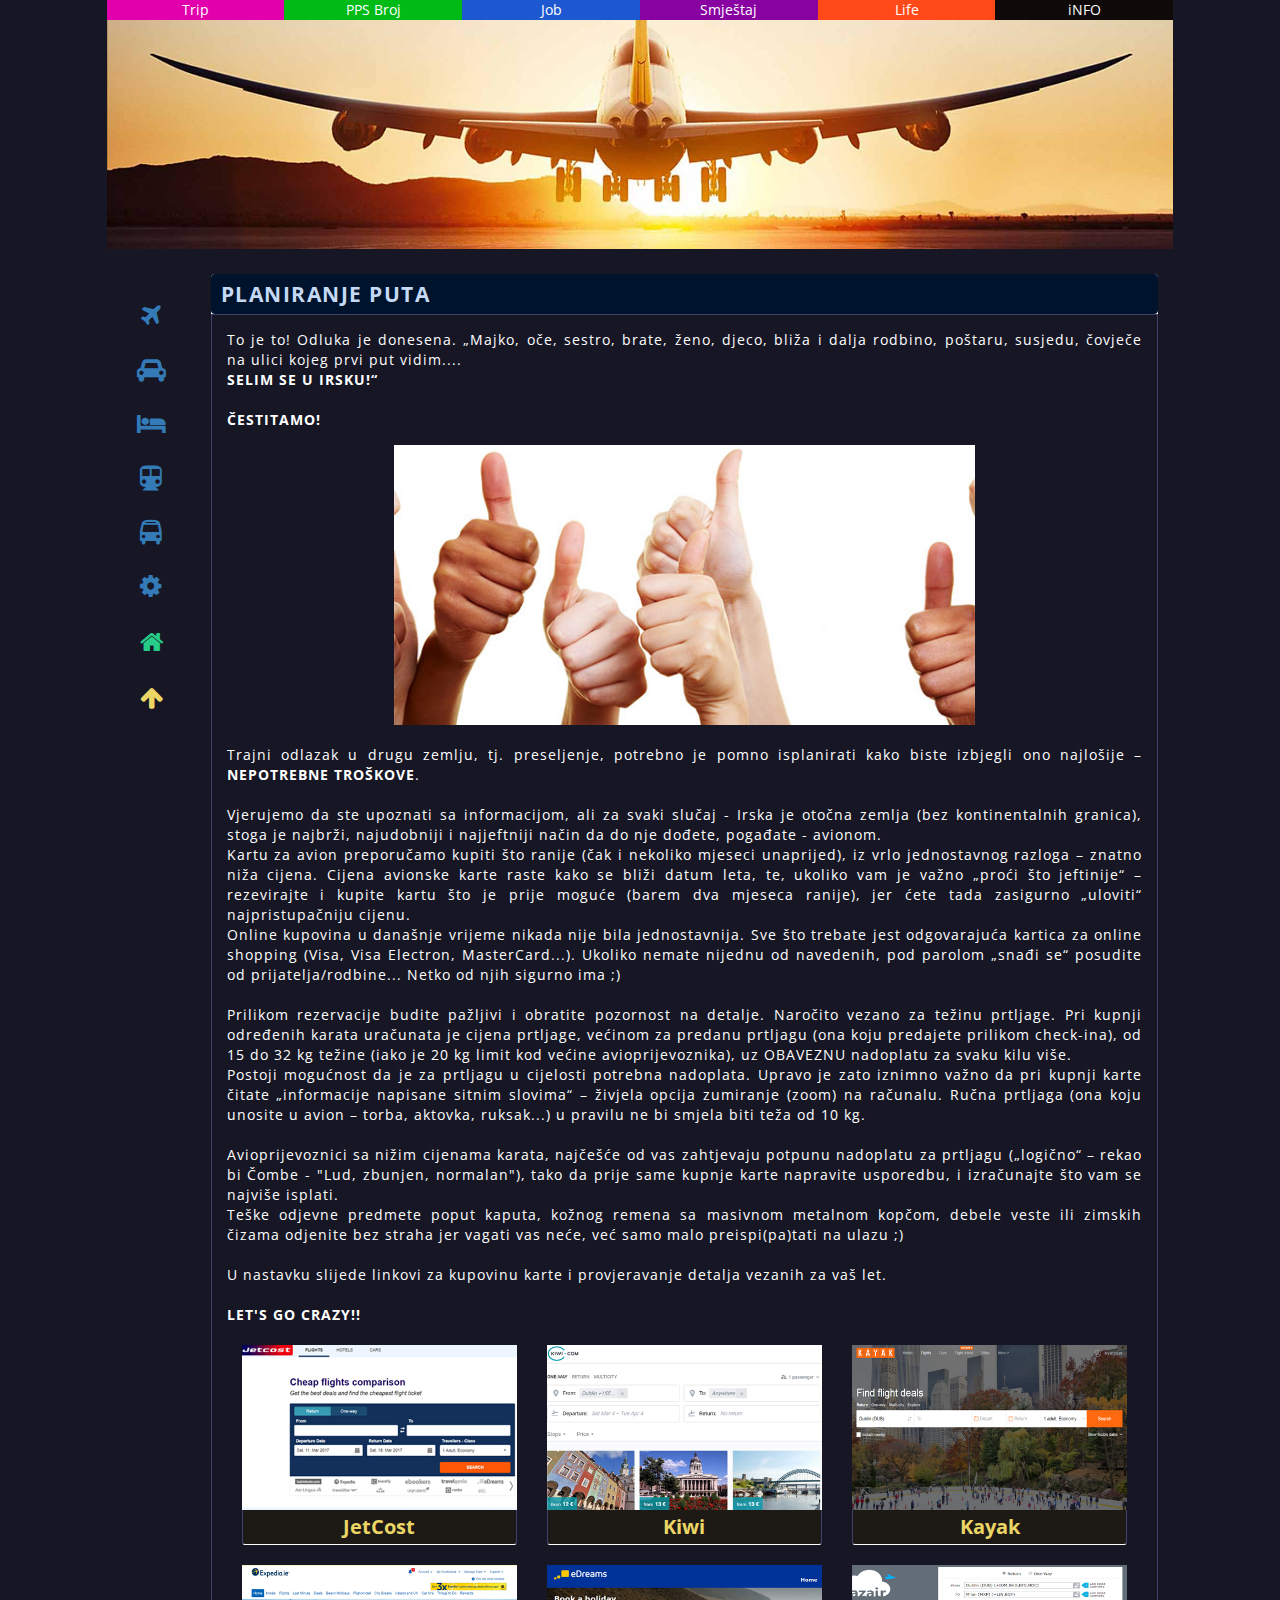
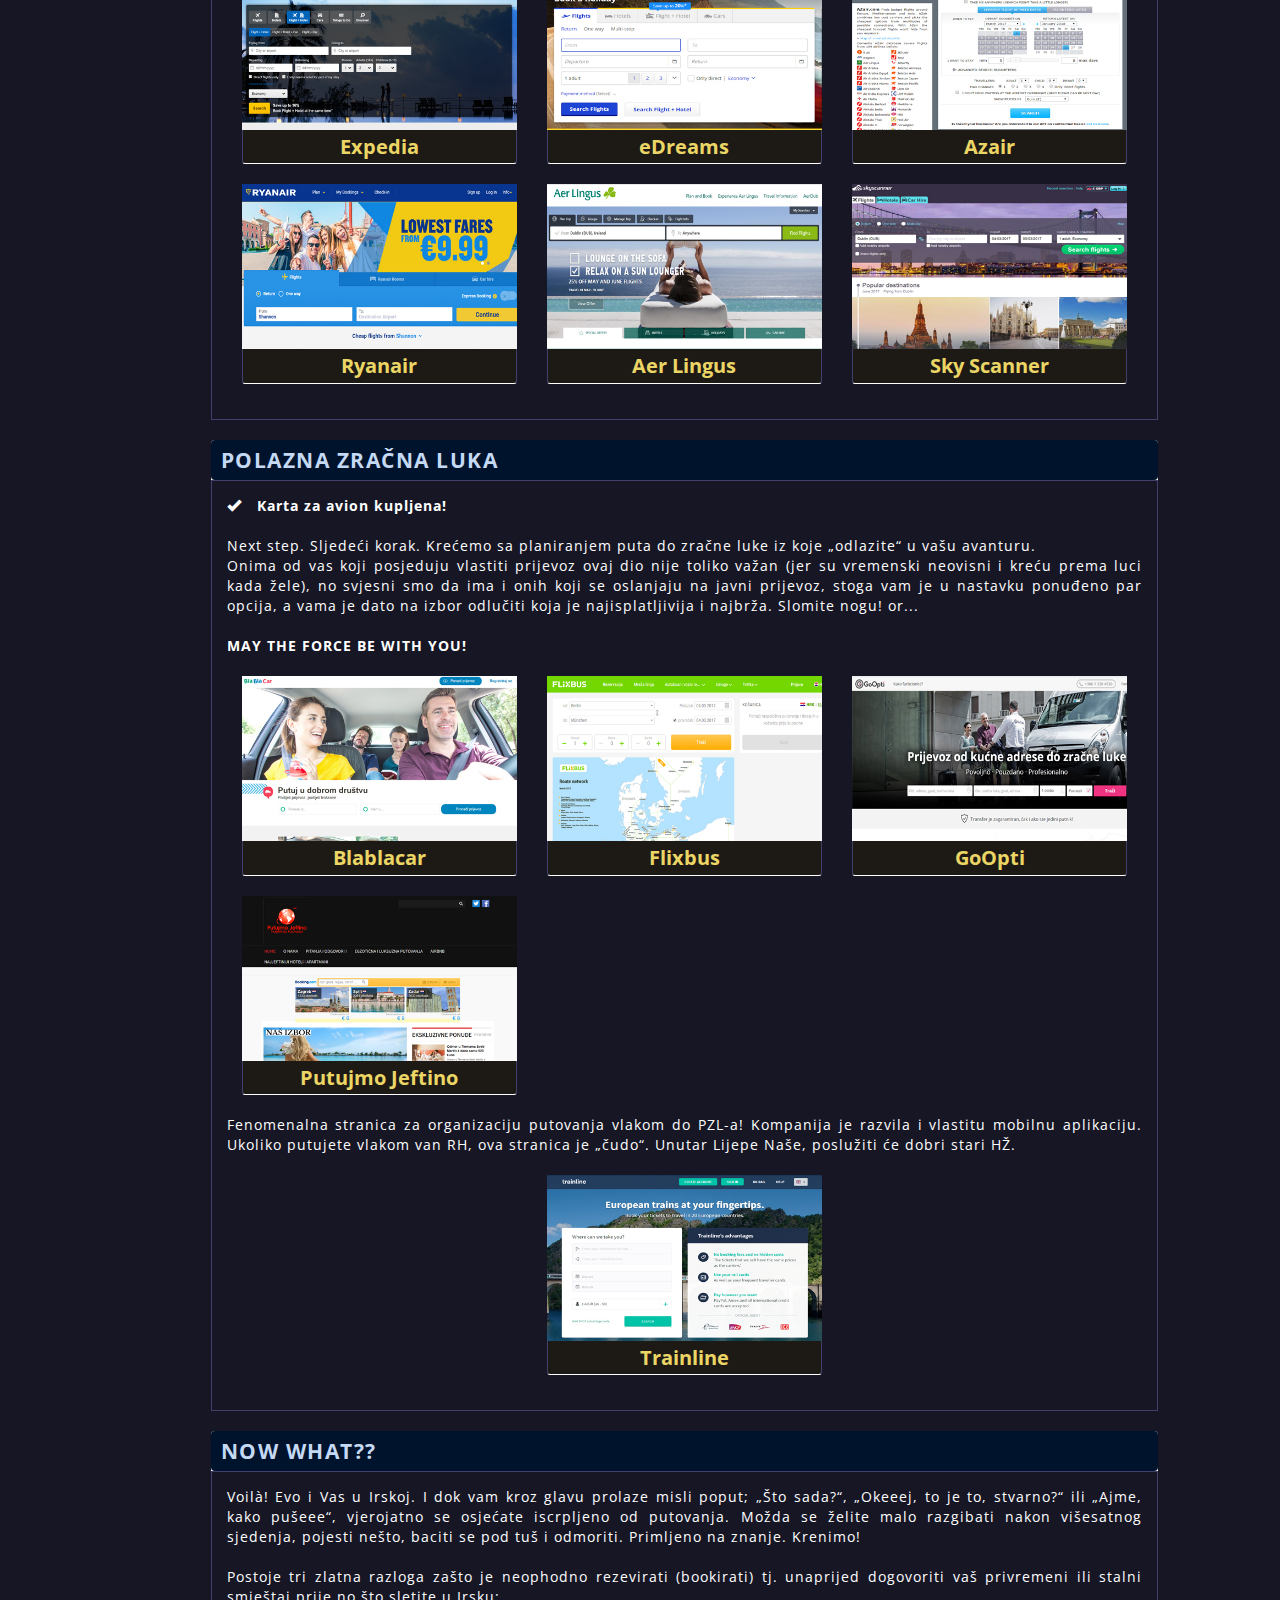
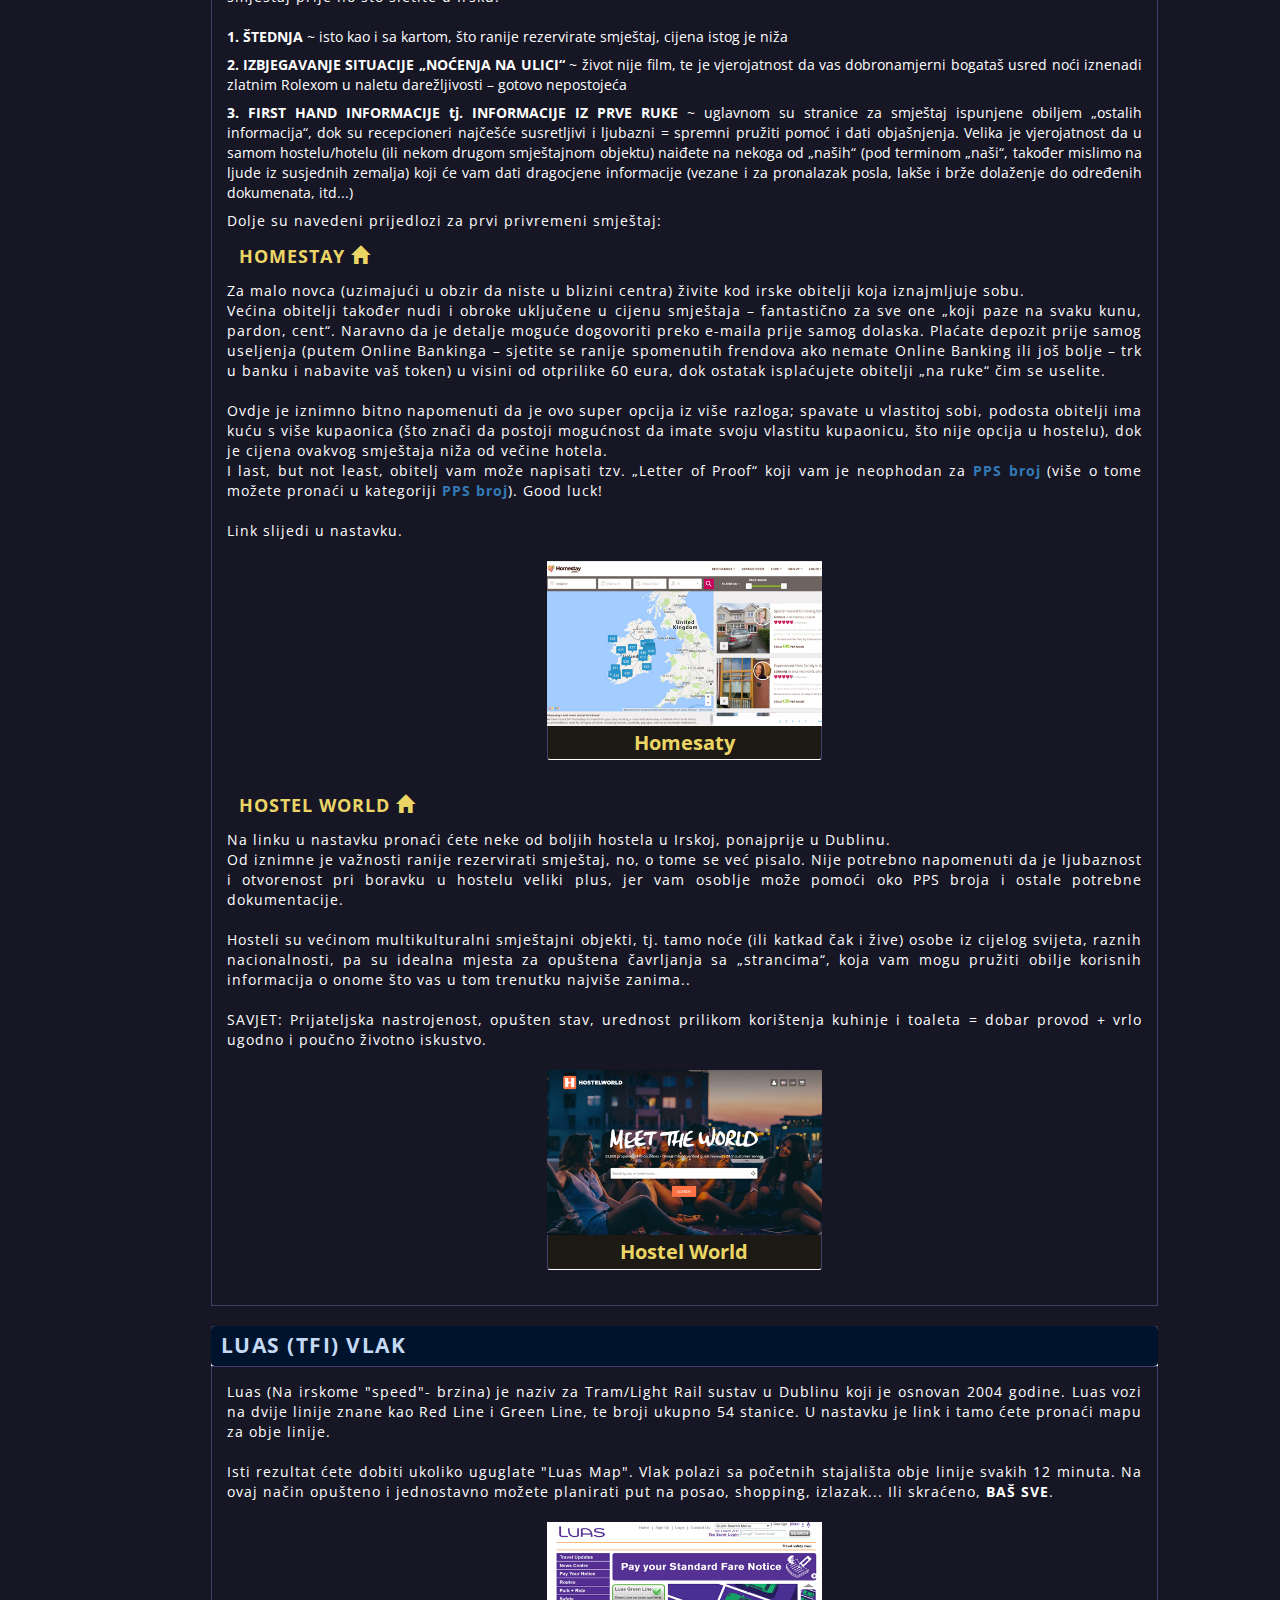
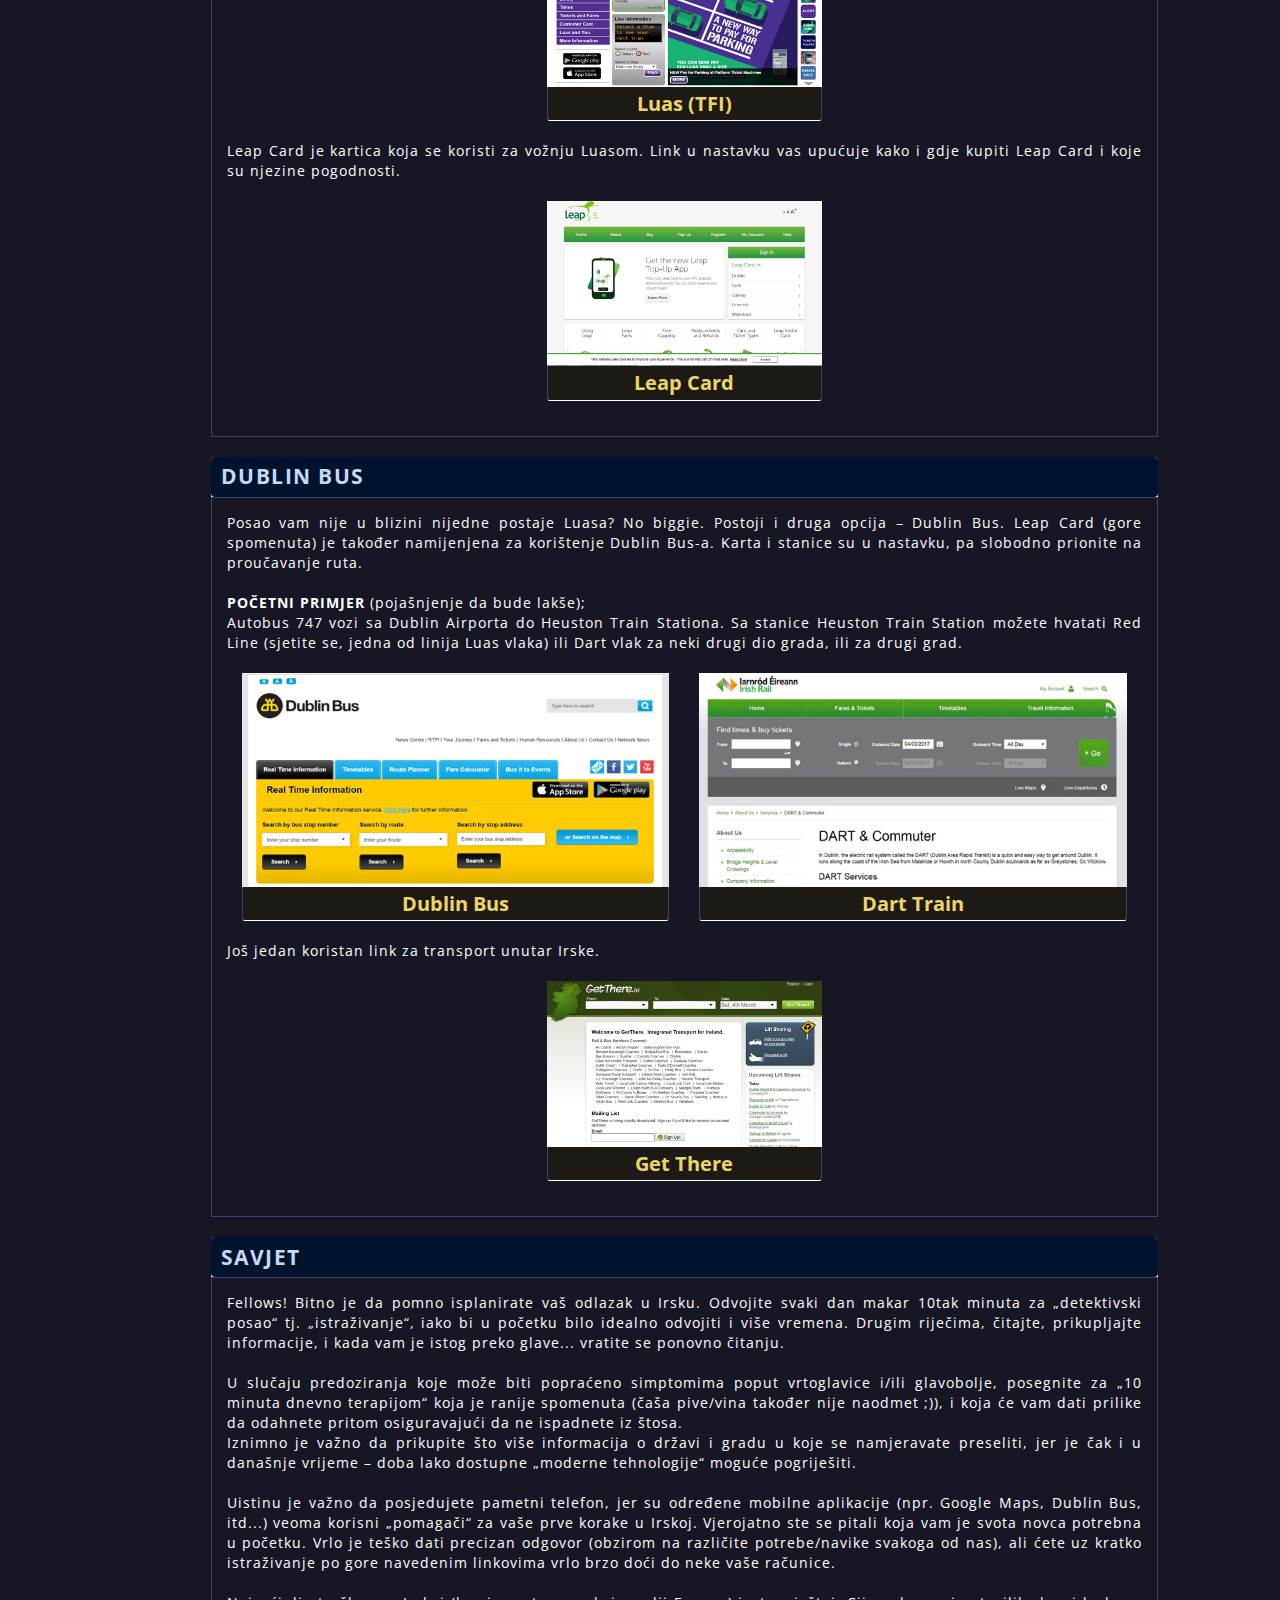
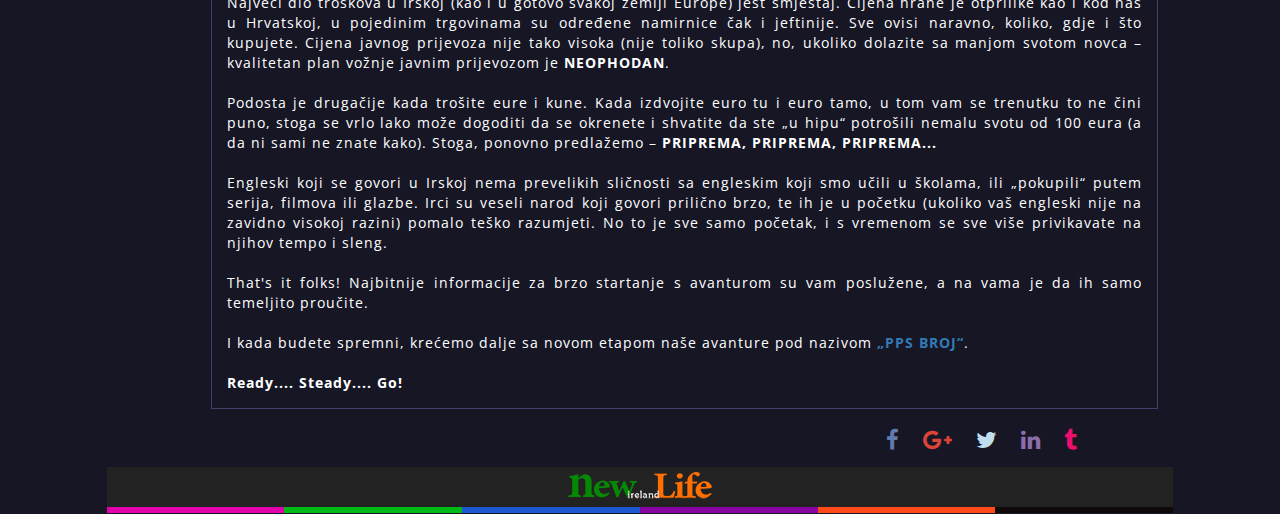
<file: trip.html>
<!DOCTYPE html>
<html lang="en">
    <head>
        <meta charset="utf-8">
            <meta http-equiv="Content-Type" content="text/html; charset=UTF-8">
                <meta name="viewport" content="width=device-width" initial-scale=1.0>
                    <link rel="icon" href="images/symbol.ico" type="image/x-icon"/>
                        <title>Trip to Ireland</title>
                            <link href="css/bootstrap.css" rel="stylesheet">
                                <link href="css/tripStyle.css" rel="stylesheet">
                                    <link href="https://fonts.googleapis.com/css?family=Open+Sans" rel="stylesheet">
                                        <link rel="stylesheet" href="fontAwesome/css/font-awesome.min.css">
                                            <!--[if lt IE 9]>
                                                <script src="https://oss.maxcdn.com/html5shiv/3.7.3/html5shiv.min.js"></script>
                                                    <script src="https://oss.maxcdn.com/respond/1.4.2/respond.min.js"></script>
                                                        <![endif]-->
    </head>
<body data-spy="scroll" data-target="#sideBar" data-offset="100">
<div class="container-fluid"><!--Main contaner -->
    <div class="row" id="top"> <!--Main Row -->
        <div class="col-xs-12 col-sm-12 col-md-10 col-md-push-1 col-lg-10 col-lg-push-1"> <!-- Main Div class container --> 

            <div class="row"> <!-- Color Nav -->
                 <a href="trip.html" data-toggle="tooltip" data-placement="bottom" title="Trip to Ireland" class="col-xs-2 col-sm-2 col-md-2 col-lg-2 trip navSmallSize">Trip</a>
                    <a href="pps.html" data-toggle="tooltip" data-placement="bottom" title="PPS Broj" class="col-xs-2 col-sm-2 col-md-2 col-lg-2 pps navSmallSize"> PPS Broj</a>
                        <a href="job.html" data-toggle="tooltip" data-placement="bottom" title="Job Hunt" class="col-xs-2 col-sm-2 col-md-2 col-lg-2 job navSmallSize">Job</a>
                            <a href="app.html" data-toggle="tooltip" data-placement="bottom" title="Smještaj" class="col-xs-2 col-sm-2 col-md-2 col-lg-2 app navSmallSize">Smještaj</a>
                                <a href="life.html" data-toggle="tooltip" data-placement="bottom" title="Life in Ireland" class="col-xs-2 col-sm-2 col-md-2 col-lg-2 life navSmallSize">Life</a>
                                    <a href="info.html" data-toggle="tooltip" data-placement="bottom" title="iNFO Room" class="col-xs-2 col-sm-2 col-md-2 col-lg-2 info navSmallSize">iNFO</a>
                                        <!-- Generated markup by the plugin -->
                                            <div class="tooltip top" role="tooltip">
                                                <div class="tooltip-arrow"></div>
                                                    </div>   
            </div><!-- End of Color Nav --> 

            <div class="row"> <!-- Img - Header -->
                     <img src="images/trip_heder.jpg" class="img-responsive">
            </div><!-- End of Img - Heder -->

            <div class="row main-row-margin"> <!-- Main Row Content -->

                <div class="col-xs-2 col-sm-2 col-md-1 col-lg-1"><!-- Fixed 3D SideBar -->
                    <nav id="sideBar">
                        <ul class="nav nav-pills nav-stacked" data-spy="affix" data-offset-top="200">
                            <li class="active"><a href="#tripPlan"><i class="fa fa-plane fx-4x" aria-hidden="true"></i></a></li>
                                <li><a href="#goAirport"><i class="fa fa-car fx-4x" aria-hidden="true"></i></a></li>
                                    <li><a href="#nowWhat"><i class="fa fa-bed fx-4x" aria-hidden="true"></i></a></li>
                                        <li><a href="#luas"><i class="fa fa-subway fx-4x" aria-hidden="true"></i></a></li>
                                            <li><a href="#dublinBus"><i class="fa fa-bus fx-4x" aria-hidden="true"></i></a></li>
                                            
                                                <li><a href="#advice"><i class="fa fa-cog fx-4x" aria-hidden="true"></i></a></li>
                                                    <li style="margin-top: 10px;" class="homeLink"><a href="index.html"><i style="color: #26cc88;" class="fa fa-home fx-4x" aria-hidden="true"></i></a></li>
                                                        <li style="margin-top: 10px;" class="topLink"><a href="#top"><i style="color:#ebd565;" class="fa fa-arrow-up fx-4x" aria-hidden="true"></i></a></li>
                        </ul>   
                    </nav>
                </div><!-- End of Fixed 3D SideBar -->

            
                <div class="col-xs-10 col-sm-10 col-md-11 col-lg-11"><!-- Main Content - All the good stuf -->
                    <!-- =============== Plan Trip ======================================-->
                    <div class="panel panel-info" id="tripPlan">
                        <h2>PLANIRANJE PUTA</h2>
                            <div class="panel-body panel-bg">
                                <p>
                                    To je to! Odluka je donesena. „Majko, oče, sestro, brate, ženo, djeco, bliža i dalja rodbino, 
                                    poštaru, susjedu, čovječe na ulici kojeg prvi put vidim....<br>
                                    <strong>SELIM SE U IRSKU!“</strong> <br><br>
                                    <strong>ČESTITAMO!</strong>
                                </p>
                                    <img style="margin-top:15px;" src="images/hand.jpg" alt="Like_Hand" class="img-responsive col-xs-12 col-sm-12 col-md-8 col-md-push-2 col-lg-8 col-lg-push-2">
                                <p>
                                    <br>
                                    Trajni odlazak u drugu zemlju, tj. preseljenje, potrebno je pomno isplanirati kako 
                                    biste izbjegli ono najlošije – <strong>NEPOTREBNE TROŠKOVE</strong>. <br><br>

                                    Vjerujemo da ste upoznati sa informacijom, ali za svaki slučaj - Irska je otočna zemlja (bez kontinentalnih granica), stoga je najbrži, 
                                    najudobniji i najjeftniji način da do nje dođete, pogađate - avionom.<br>
                                        Kartu za avion preporučamo kupiti što ranije (čak i nekoliko mjeseci unaprijed), 
                                    iz vrlo jednostavnog razloga – znatno niža cijena. Cijena avionske karte raste kako se bliži datum leta, te, ukoliko vam je važno „proći što jeftinije“ 
                                    – rezevirajte i kupite kartu što je prije moguće (barem dva mjeseca ranije), jer ćete tada zasigurno „uloviti“ najpristupačniju cijenu.<br> 
                                    Online kupovina u današnje vrijeme nikada nije bila jednostavnija. Sve što trebate jest odgovarajuća kartica za online shopping 
                                    (Visa, Visa Electron, MasterCard...). Ukoliko nemate nijednu od navedenih, pod parolom „snađi se“ posudite od prijatelja/rodbine... Netko od njih sigurno ima ;)<br><br>

                                    Prilikom rezervacije budite pažljivi i obratite pozornost na detalje. Naročito vezano za težinu prtljage. Pri kupnji određenih karata uračunata je 
                                    cijena prtljage, većinom za predanu prtljagu (ona koju predajete prilikom check-ina), od 15 do 32 kg težine (iako je 20 kg limit kod većine avioprijevoznika), 
                                    uz OBAVEZNU nadoplatu za svaku kilu više.<br>
                                    Postoji mogućnost da je za prtljagu u cijelosti potrebna nadoplata. Upravo je zato iznimno važno da pri kupnji karte čitate 
                                    „informacije napisane sitnim slovima“ – živjela opcija zumiranje (zoom) na računalu. Ručna prtljaga (ona koju unosite u avion – torba, aktovka, ruksak...) u 
                                    pravilu ne bi smjela biti teža od 10 kg.<br><br>

                                    Avioprijevoznici sa nižim cijenama karata, najčešće od vas zahtjevaju potpunu nadoplatu za prtljagu („logično“ – rekao bi Čombe - "Lud, zbunjen, normalan"), 
                                    tako da prije same kupnje karte napravite usporedbu, i izračunajte što vam se najviše isplati.<br>
                                    Teške odjevne predmete poput kaputa, kožnog remena sa masivnom 
                                    metalnom kopčom, debele veste ili zimskih čizama odjenite bez straha jer vagati vas neće, već samo malo preispi(pa)tati na ulazu ;)<br><br>
                                    U nastavku slijede linkovi za kupovinu karte i provjeravanje detalja vezanih za vaš let.<br><br>
                                    <strong>LET'S GO CRAZY!!</strong>
                                </p>

                                <div class="row"> <!-- Link Row and Wrapers -->    
                                        <div style="margin-top:20px;" class="col-xs-12 col-sm-12 col-md-12 col-lg-12">

                                                    <div class="col-xs-6 col-sm-6 col-md-4 col-lg-4 fwLink">
                                                            <a href="http://www.jetcost.ie/" target="_blank">
                                                                    <img src="images/JetCost_search.jpg" alt="JetCost_search" class="img-responsive">
                                                                        <div class="fig">JetCost</div>
                                                                            </a>
                                                                                </div>
                                                    <div class="col-xs-6 col-sm-6 col-md-4 col-lg-4 fwLink">
                                                            <a href="https://www.kiwi.com/us/" target="_blank">
                                                                    <img src="images/Kiwi_search.jpg" alt="Kiwi_search" class="img-responsive">
                                                                        <div class="fig">Kiwi</div>
                                                                            </a>
                                                                                </div>
                                                    <div class="col-xs-6 col-sm-6 col-md-4 col-lg-4 fwLink">
                                                            <a href="https://www.kayak.ie/flights" target="_blank">
                                                                    <img src="images/Kayak_search.jpg" alt="Kayak_search" class="img-responsive">
                                                                        <div class="fig">Kayak</div>
                                                                            </a>
                                                                                </div>
                                                    <div class="col-xs-6 col-sm-6 col-md-4 col-lg-4 fwLink">
                                                            <a href="https://www.expedia.ie/" target="_blank">
                                                                    <img src="images/Expedia_search.jpg"  alt="Expedia_search" class="img-responsive">
                                                                        <div class="fig">Expedia</div>
                                                                            </a>
                                                                                </div>
                                                    <div class="col-xs-6 col-sm-6 col-md-4 col-lg-4 fwLink">
                                                            <a href="http://www.edreams.com/" target="_blank">
                                                                    <img src="images/eDreams_search.jpg" alt="eDreams_search" class="img-responsive">
                                                                        <div class=" fig">eDreams</div>
                                                                            </a>
                                                                                </div>
                                                    <div class="col-xs-6 col-sm-6 col-md-4 col-lg-4 fwLink">
                                                            <a href="http://www.azair.eu/" target="_blank">
                                                                    <img src="images/Azair_search.jpg" alt="Azair_search" class="img-responsive">
                                                                        <div class="fig">Azair</div>
                                                                            </a>
                                                                                </div>
                                                    
                                                    <div class="col-xs-6 col-sm-6 col-md-4 col-lg-4 fwLink">
                                                            <a href="https://www.ryanair.com/hr/en/" target="_blank">
                                                                        <img src="images/Ryanair_serch.jpg" alt="Ryanair_serch" class="img-responsive">
                                                                        <div class="fig">Ryanair</div>
                                                                            </a>
                                                                                </div>
                                                    <div class="col-xs-6 col-sm-6 col-md-4 col-lg-4 fwLink">
                                                            <a href="https://www.aerlingus.com" target="_blank">
                                                                        <img src="images/Aer-Lingus_serch.jpg" alt="Aer-Lingus_serch" class="img-responsive">
                                                                        <div class="fig">Aer Lingus</div>
                                                                            </a>
                                                                                </div>
                                                        <div class="col-xs-6 col-sm-6 col-md-4 col-lg-4 fwLink">
                                                            <a href="https://www.skyscanner.net/" target="_blank">
                                                                        <img src="images/Sky_Scanner_serch.jpg" alt="Sky_Scanner_serch" class="img-responsive">
                                                                        <div class="fig">Sky Scanner</div>
                                                                            </a>
                                                                                </div>
                                    </div>
                                </div>
                            </div>
                    </div><!-- End of Plan Trip -->

                    <!-- =============== Go Airport =====================================-->
                    <div class="panel panel-info" id="goAirport">
                        <h2>POLAZNA ZRAČNA LUKA</h2>
                            <div class="panel-body panel-bg">
                                    <p>
                                    <span class="glyphicon glyphicon-ok"></span> &nbsp;	<strong>Karta za avion kupljena!</strong><br><br>
                                        Next step. Sljedeći korak. Krećemo sa planiranjem puta do zračne luke iz koje „odlazite“ u vašu avanturu.<br>
                                        Onima od vas koji posjeduju vlastiti prijevoz ovaj dio nije toliko važan (jer su vremenski neovisni i kreću prema 
                                        luci kada žele), no svjesni smo da ima i onih koji se oslanjaju na javni prijevoz, stoga vam je u nastavku ponuđeno par opcija, 
                                        a vama je dato na izbor odlučiti koja je najisplatljivija i najbrža. Slomite nogu! or... <br><br>
                                        <strong>MAY THE FORCE BE WITH YOU!</strong>
                                </p>

                                <div class="row"> <!-- Link Row and Wrapers -->    
                                        <div style="margin-top:20px;" class="col-xs-12 col-sm-12 col-md-12 col-lg-12">

                                                <div class="col-xs-6 col-sm-6 col-md-4 col-lg-4 fwLink">
                                                <a href="https://www.blablacar.hr/" target="_blank">
                                                        <img src="images/BlaBla_search.jpg" alt="BlaBla_search" class="img-responsive">
                                                            <div class="fig">Blablacar</div>
                                                                </a>
                                                                    </div>
                                        
                                        <div class="col-xs-6 col-sm-6 col-md-4 col-lg-4 fwLink">
                                                <a href="https://shop.flixbus.hr/" target="_blank">
                                                            <img src="images/FlixBus_search.jpg" alt="FlixBus_search" class="img-responsive">
                                                            <div class="fig">Flixbus</div>
                                                                </a>
                                                                    </div>
                                        <div class="col-xs-6 col-sm-6 col-md-4 col-lg-4 fwLink">
                                                <a href="https://www.goopti.com/hr/" target="_blank">
                                                            <img src="images/goOpti.jpg" alt="goOpti_search" class="img-responsive">
                                                            <div class="fig">GoOpti</div>
                                                                </a>
                                                                    </div>
                                            <div class="col-xs-6 col-sm-6 col-md-4 col-lg-4 fwLink">
                                                <a href="http://putujmojeftino.com/" target="_blank">
                                                            <img src="images/PutujmoJeftino_search.jpg" alt="PutujmoJeftino_search" class="img-responsive">
                                                            <div class="fig">Putujmo Jeftino</div>
                                                                </a>
                                                                    </div>
                                        </div>
                                </div>

                                    <p>
                                    Fenomenalna stranica za organizaciju putovanja vlakom do PZL-a! Kompanija je razvila i vlastitu mobilnu aplikaciju. 
                                    Ukoliko putujete vlakom van RH, ova stranica je „čudo“. Unutar Lijepe Naše, poslužiti će dobri stari HŽ.
                                </p>
                            
                                <div class="row"> <!-- Link Row and Wrapers -->    
                                            <div style="margin-top:20px;" class="col-xs-12 col-sm-12 col-md-12 col-lg-12">
                                                <div class="col-xs-8 col-xs-push-2 col-sm-8 col-sm-push-2 col-md-4 col-md-push-4 col-lg-4 col-lg-push-4 fwLink">
                                                    <a href="https://www.trainline.eu/" target="_blank">
                                                            <img src="images/Trainline_search.jpg" alt="Trainline_search" class="img-responsive">
                                                                <div class="fig">Trainline</div>
                                                                    </a>
                                                                        </div>
                                            </div>
                                    </div>
                                                                        
                            </div>
                    </div><!-- End of Go Airport -->

                    <!-- =============== Now What =======================================-->
                    <div class="panel panel-info" id="nowWhat">
                        <h2>NOW WHAT??</h2>
                            <div class="panel-body panel-bg">
                                    <p>
                                    Voilà! Evo i Vas u Irskoj. I dok vam kroz glavu prolaze misli poput; „Što sada?“, 
                                    „Okeeej, to je to, stvarno?“ ili „Ajme, kako pušeee“, vjerojatno se osjećate iscrpljeno od putovanja. 
                                    Možda se želite malo razgibati nakon višesatnog sjedenja, pojesti nešto, baciti se pod tuš i odmoriti. Primljeno na znanje. Krenimo! <br><br>

                                    Postoje tri zlatna razloga zašto je neophodno rezevirati (bookirati) tj. unaprijed dogovoriti vaš privremeni ili stalni smještaj prije no što sletite u Irsku: 
                                    </p>

                                    <ul>
                                    <li><strong>1. ŠTEDNJA</strong> ~ isto kao i sa kartom, što ranije rezervirate smještaj, cijena istog je niža</li>
                                        <li><strong>2. IZBJEGAVANJE SITUACIJE „NOĆENJA NA ULICI“ </strong> ~ život nije film, te je vjerojatnost da vas dobronamjerni 
                                            bogataš usred noći iznenadi zlatnim Rolexom u naletu darežljivosti – gotovo nepostojeća</li>
                                            <li><strong>3. FIRST HAND INFORMACIJE tj. INFORMACIJE IZ PRVE RUKE</strong> ~ uglavnom su stranice za smještaj ispunjene 
                                                obiljem „ostalih informacija“, dok su recepcioneri najčešće susretljivi i ljubazni = spremni pružiti pomoć 
                                                    i dati objašnjenja. Velika je vjerojatnost da u samom hostelu/hotelu (ili nekom drugom smještajnom objektu)
                                                        naiđete na nekoga od „naših“ (pod terminom „naši“, također mislimo na ljude iz susjednih zemalja) 
                                                            koji će vam dati dragocjene informacije (vezane i za pronalazak posla, lakše i brže dolaženje do određenih dokumenata, itd...)</li>
                                </ul>

                                <p>Dolje su navedeni prijedlozi za prvi privremeni smještaj:</p>

                                <h3>HOMESTAY <span class="glyphicon glyphicon-home"></span></h3>
                                <p> Za malo novca (uzimajući u obzir da niste u blizini centra) živite kod irske obitelji koja iznajmljuje sobu.<br>
                                    Većina obitelji također nudi i obroke uključene u cijenu smještaja – fantastično za sve one „koji paze na svaku kunu, 
                                    pardon, cent“. Naravno da je detalje moguće dogovoriti preko e-maila prije samog dolaska. Plaćate depozit prije samog 
                                    useljenja (putem Online Bankinga – sjetite se ranije spomenutih frendova ako nemate Online Banking ili još bolje – trk u banku 
                                    i nabavite vaš token) u visini od otprilike 60 eura, dok ostatak isplaćujete obitelji „na ruke“ čim se uselite.<br><br>
                                    Ovdje je iznimno bitno napomenuti da je ovo super opcija iz više razloga; spavate u vlastitoj sobi, podosta obitelji ima kuću s više kupaonica 
                                    (što znači da postoji mogućnost da imate svoju vlastitu kupaonicu, što nije opcija u hostelu), dok je cijena ovakvog smještaja 
                                    niža od večine hotela.<br>
                                    I last, but not least, obitelj vam može napisati tzv. „Letter of Proof“ koji vam je neophodan za <a href="pps.html"><strong>PPS broj</strong></a> 
                                    (više o tome možete pronaći u kategoriji <a href="pps.html"><strong>PPS broj</strong></a>). Good luck! <br><br> 
                                    Link slijedi u nastavku. 
                                </p>
                            
                                <div class="row"> <!-- Link Row and Wrapers -->    
                                            <div style="margin-top:20px;" class="col-xs-12 col-sm-12 col-md-12 col-lg-12">

                                                <div class="col-xs-8 col-xs-push-2 col-sm-8 col-sm-push-2 col-md-4 col-md-push-4 col-lg-4 col-lg-push-4 fwLink">
                                                    <a href="https://www.homestay.com/ireland" target="_blank">
                                                            <img src="images/HomeStay_search.jpg" alt="HomeStay_search" class="img-responsive">
                                                                <div class="fig">Homesaty</div>
                                                                    </a>
                                                                        </div>
                                            </div>
                                    </div>
                                
                                <h3>HOSTEL WORLD <span class="glyphicon glyphicon-home"></span></h3>
                                <p>
                                    Na linku u nastavku pronaći ćete neke od boljih hostela u Irskoj, ponajprije u Dublinu.<br>
                                    Od iznimne je važnosti ranije rezervirati smještaj, no, o tome se već pisalo. Nije potrebno napomenuti da je ljubaznost 
                                    i otvorenost pri boravku u hostelu veliki plus, jer vam osoblje može pomoći oko PPS broja i ostale potrebne dokumentacije.<br><br>
                                    Hosteli su većinom multikulturalni smještajni objekti, tj. tamo noće (ili katkad čak i žive) osobe iz cijelog svijeta, 
                                    raznih nacionalnosti, pa su idealna mjesta za opuštena čavrljanja sa „strancima“, 
                                    koja vam mogu pružiti obilje korisnih informacija o onome što vas u tom trenutku najviše zanima..  <br><br>
                                    SAVJET: Prijateljska nastrojenost, opušten stav, urednost prilikom korištenja kuhinje i toaleta = dobar provod + vrlo ugodno i poučno životno iskustvo.
                                </p>
                                <div class="row"> <!-- Link Row and Wrapers -->    
                                            <div style="margin-top:20px;" class="col-xs-12 col-sm-12 col-md-12 col-lg-12">

                                                <div class="col-xs-8 col-xs-push-2 col-sm-8 col-sm-push-2 col-md-4 col-md-push-4 col-lg-4 col-lg-push-4 fwLink">
                                                    <a href="http://www.hostelworld.com/" target="_blank">
                                                            <img src="images/HostelWorld_search.jpg" alt="HostelWorld_search" class="img-responsive">
                                                                <div class="fig">Hostel World</div>
                                                                    </a>
                                                                        </div>
                                            </div>
                                    </div>                                 
                            </div>
                    </div><!-- End of Now What -->

                    <!-- =============== Luas ===========================================-->
                    <div class="panel panel-info" id="luas">
                        <h2>LUAS (TFI) VLAK</h2>
                            <div class="panel-body panel-bg">
                                <p>
                                    Luas (Na irskome "speed"- brzina) je naziv za Tram/Light Rail sustav u Dublinu koji je osnovan 2004 godine.
                                    Luas vozi na dvije linije znane kao Red Line i Green Line, te broji ukupno 54 stanice. U nastavku je link i tamo ćete pronaći 
                                    mapu za obje linije.<br><br>
                                    Isti rezultat ćete dobiti ukoliko uguglate "Luas Map". Vlak polazi sa početnih stajališta obje linije svakih 
                                    12 minuta. Na ovaj način opušteno i jednostavno možete planirati put na posao, shopping, izlazak... Ili skraćeno, <strong>BAŠ SVE</strong>.  
                                </p>
                                
                                    <div class="row"> <!-- Link Row and Wrapers -->    
                                                <div style="margin-top:20px;" class="col-xs-12 col-sm-12 col-md-12 col-lg-12">
                                                    <div class="col-xs-8 col-xs-push-2 col-sm-8 col-sm-push-2 col-md-4 col-md-push-4 col-lg-4 col-lg-push-4 fwLink">
                                                        <a href="https://luas.ie/" target="_blank">
                                                                <img src="images/Luas_search.jpg" alt="Luas_search" class="img-responsive">
                                                                    <div class="fig">Luas (TFI)</div>
                                                                        </a>
                                                                            </div>
                                                </div>
                                        </div>

                                <p>Leap Card je kartica koja se koristi za vožnju Luasom. Link u nastavku vas upućuje kako i gdje kupiti Leap Card i koje su njezine pogodnosti.</p>

                                    <div class="row"> <!-- Link Row and Wrapers -->    
                                                <div style="margin-top:20px;" class="col-xs-12 col-sm-12 col-md-12 col-lg-12">
                                                    <div class="col-xs-8 col-xs-push-2 col-sm-8 col-sm-push-2 col-md-4 col-md-push-4 col-lg-4 col-lg-push-4 fwLink">
                                                        <a href="https://www.leapcard.ie/Home/index.html" target="_blank">
                                                                <img src="images/LeapCard_search.jpg" alt="LeapCard_search" class="img-responsive">
                                                                    <div class="fig">Leap Card</div>
                                                                        </a>
                                                                            </div>
                                                </div>
                                        </div>

                            </div>
                    </div><!-- End of Luas -->
                   
                    <!-- =============== Dublin Bus =====================================-->
                    <div class="panel panel-info" id="dublinBus">
                        <h2>DUBLIN BUS</h2>
                            <div class="panel-body panel-bg">
                                <p>
                                    Posao vam nije u blizini nijedne postaje Luasa? No biggie. Postoji i druga opcija – Dublin Bus. 
                                    Leap Card (gore spomenuta) je također namijenjena za korištenje Dublin Bus-a. Karta i stanice su u nastavku, 
                                    pa slobodno prionite na proučavanje ruta.<br><br>

                                    <strong>POČETNI PRIMJER</strong> (pojašnjenje da bude lakše);<br> 
                                    Autobus 747 vozi sa Dublin Airporta do Heuston Train Stationa. 
                                    Sa stanice Heuston Train Station možete hvatati Red Line (sjetite se, jedna od linija Luas vlaka)  ili Dart vlak 
                                    za neki drugi dio grada, ili za drugi grad. 
                                </p>

                                <div class="row"> <!-- Link Row and Wrapers -->    
                                                <div style="margin-top:20px;" class="col-xs-12 col-sm-12 col-md-12 col-lg-12">
                                                    <div class="col-xs-6 col-sm-6 col-md-6 col-lg-6  fwLink">
                                                        <a href="https://www.dublinbus.ie" target="_blank">
                                                                <img src="images/Dublin_bus.jpg" alt="Dublin_bus" class="img-responsive">
                                                                    <div class="fig">Dublin Bus</div>
                                                                        </a>
                                                                            </div>
                                                    <div class="col-xs-6 col-sm-6 col-md-6 col-lg-6 fwLink">
                                                        <a href="http://www.irishrail.ie/about-us/dart-commuter" target="_blank">
                                                                <img src="images/Dart_search.jpg" alt="Dart_train" class="img-responsive">
                                                                    <div class="fig">Dart Train</div>
                                                                        </a>
                                                                            </div>
                                                </div>
                                        </div>

                                <p>Još jedan koristan link za transport unutar Irske.</p>

                                <div class="row"> <!-- Link Row and Wrapers -->    
                                                <div style="margin-top:20px;" class="col-xs-12 col-sm-12 col-md-12 col-lg-12">
                                                    <div class="col-xs-8 col-xs-push-2 col-sm-8 col-sm-push-2 col-md-4 col-md-push-4 col-lg-4 col-lg-push-4  fwLink">
                                                        <a href="http://getthere.ie/" target="_blank">
                                                                <img src="images/Getthere.jpg" alt="Getthere_search" class="img-responsive">
                                                                    <div class="fig">Get There</div>
                                                                        </a>
                                                                            </div>
                                                </div>
                                        </div>
                            </div>
                     </div><!-- End of Dublin Bus -->
                
                      <!-- =============== Advice ======================================= -->
                     <div class="panel panel-info" id="advice">
                        <h2>SAVJET</h2>
                            <div class="panel-body panel-bg">
                                <p>
                                    Fellows! Bitno je da pomno isplanirate vaš odlazak u Irsku. 
                                    Odvojite svaki dan makar 10tak minuta za „detektivski posao“ tj. „istraživanje“, iako bi u početku bilo idealno odvojiti i više vremena. 
                                    Drugim riječima, čitajte, prikupljajte informacije, i kada vam je istog preko glave... vratite se ponovno čitanju.<br><br>

                                    U slučaju predoziranja koje može biti popraćeno simptomima poput vrtoglavice i/ili glavobolje, posegnite za „10 minuta dnevno terapijom“ 
                                    koja je ranije spomenuta (čaša pive/vina također nije naodmet ;)), i koja će vam dati prilike da odahnete pritom osiguravajući da 
                                    ne ispadnete iz štosa.<br>
                                    Iznimno je važno da prikupite što više informacija o državi i gradu u koje se namjeravate preseliti, jer je 
                                    čak i u današnje vrijeme – doba lako dostupne „moderne tehnologije“ moguće pogriješiti.<br><br>

                                    Uistinu je važno da posjedujete pametni telefon, jer su određene mobilne aplikacije (npr. Google Maps, Dublin Bus, itd...) 
                                    veoma korisni „pomagači“ za vaše prve korake u Irskoj. Vjerojatno ste se pitali koja vam je svota novca potrebna u početku. 
                                    Vrlo je teško dati precizan odgovor (obzirom na različite potrebe/navike svakoga od nas), ali ćete uz kratko istraživanje po gore 
                                    navedenim linkovima vrlo brzo doći do neke vaše računice.<br><br>

                                    Najveći dio troškova u Irskoj (kao i u gotovo svakoj zemlji Europe) jest smještaj. 
                                    Cijena hrane je otprilike kao i kod nas u Hrvatskoj, u pojedinim trgovinama su određene namirnice 
                                    čak i jeftinije. Sve ovisi naravno, koliko, gdje i što kupujete. Cijena javnog prijevoza nije tako visoka 
                                    (nije toliko skupa), no, ukoliko dolazite sa manjom svotom novca – kvalitetan plan vožnje javnim prijevozom 
                                    je <strong>NEOPHODAN</strong>. <br><br>
                                    Podosta je drugačije kada trošite eure i kune. Kada izdvojite euro tu i euro tamo, u tom vam se 
                                    trenutku to ne čini puno, stoga se vrlo lako može dogoditi da se okrenete i shvatite da ste „u hipu“ potrošili 
                                    nemalu svotu od 100 eura (a da ni sami ne znate kako). Stoga, ponovno predlažemo – <strong>PRIPREMA, PRIPREMA, PRIPREMA...</strong><br><br>

                                    Engleski koji se govori u Irskoj nema prevelikih sličnosti sa engleskim koji smo učili u školama, ili „pokupili“ 
                                    putem serija, filmova ili glazbe. Irci su veseli narod koji govori prilično brzo, 
                                    te ih je u početku (ukoliko vaš engleski nije na zavidno visokoj razini) pomalo teško razumjeti. No to je sve samo početak, 
                                    i s vremenom se sve više privikavate na njihov tempo i sleng.<br><br>

                                    That's it folks! Najbitnije informacije za brzo startanje s avanturom su vam poslužene, 
                                    a na vama je da ih samo temeljito proučite.<br><br>

                                    I kada budete spremni, krećemo dalje sa novom etapom naše avanture pod nazivom <a href="pps.html"><strong>„PPS BROJ“</strong></a>. <br><br>
                                    <strong>Ready.... Steady.... Go!</strong>
                                </p>  
                            </div>
                     </div><!-- End of Advice -->
                    
                    <div class="row"> <!-- SHARE LINKS WRAPER -->    
                        <div class="col-xs-10 col-xs-push-2 col-sm-10 col-sm-push-2 col-md-6 col-md-push-5 col-lg-6 col-lg-push-5">
                            <div class="shareBtn">
                                    <!-- Facebook -->
                                        <a href="http://www.facebook.com/sharer.php?u=https://www.newirelandlife.com" target="_blank" data-toggle="tooltip" data-placement="top" title="Share on Facebook">
                                            <i class="fa fa-facebook fx-4x f" aria-hidden="true"></i>
                                                </a>
                                    <!-- Google+ -->
                                        <a href="https://plus.google.com/share?url=http://www.newirelandlife.com" target="_blank" data-toggle="tooltip" data-placement="top" title="Share on Google +">
                                            <i class="fa fa-google-plus fx-4x g" aria-hidden="true"></i>
                                                </a>
                                    <!-- Twitter -->
                                        <a href="https://twitter.com/share?url=https://www.newirelandlife.com" target="_blank" data-toggle="tooltip" data-placement="top" title="Share on Twitter">
                                            <i class="fa fa-twitter fx-4x t" aria-hidden="true"></i>
                                                </a>
                                    <!-- LinkedIn -->
                                    <a href="http://www.linkedin.com/shareArticle?mini=true&amp;url=https://www.newirelandlife.com" target="_blank" data-toggle="tooltip" data-placement="top" title="Share on LinkedIn">
                                        <i class="fa fa-linkedin fx-4x l" aria-hidden="true"></i>
                                            </a>
                                    <!-- Tumblr -->
                                        <a href="http://www.tumblr.com/share/link?url=https://www.newirelandlife.com" target="_blank" data-toggle="tooltip" data-placement="top" title="Share on Tumblr">
                                            <i class="fa fa-tumblr fx-4x th" aria-hidden="true"></i>
                                                </a>
                                    <!-- Generated markup by the plugin -->
                                            <div class="tooltip top" role="tooltip">
                                                <div class="tooltip-arrow"></div>
                                                    </div>   
                            </div>
                        </div>
                    </div><!-- End of Share Links Wraper --> 
                </div><!-- End of Main Content - All the good stuf -->
            </div><!--End of Main Row Content -->

             <div class="row site-footer"> <!-- Footer -->
                    <a href="index.html"><img src="images/logo.png" class="img-responsive col-xs-4 col-xs-offset-4 col-sm-2 col-sm-offset-5 col-md-2 col-md-offset-5 col-lg-2 col-lg-offset-5"></a>
            </div><!-- End of Footer --> 

             <div class="row"> <!-- Footer Color Nav -->
                 <a href="trip.html" data-toggle="tooltip" data-placement="top" title="Trip to Ireland" class="col-xs-2 col-sm-2 col-md-2 col-lg-2 nav-height trip"></a>
                    <a href="pps.html" data-toggle="tooltip" data-placement="top" title="PPS Broj" class="col-xs-2 col-sm-2 col-md-2 col-lg-2 nav-height pps"></a>
                        <a href="job.html" data-toggle="tooltip" data-placement="top" title="Job Hunt" class="col-xs-2 col-sm-2 col-md-2 col-lg-2 nav-height job"></a>
                            <a href="app.html" data-toggle="tooltip" data-placement="top" title="Smještaj" class="col-xs-2 col-sm-2 col-md-2 col-lg-2 nav-height app"></a>
                                <a href="life.html" data-toggle="tooltip" data-placement="top" title="Life in Ireland" class="col-xs-2 col-sm-2 col-md-2 col-lg-2 nav-height life"></a>
                                    <a href="info.html" data-toggle="tooltip" data-placement="top" title="iNFO Room" class="col-xs-2 col-sm-2 col-md-2 col-lg-2 nav-height info"></a>
                                        <!-- Generated markup by the plugin -->
                                            <div class="tooltip top" role="tooltip">
                                                <div class="tooltip-arrow"></div>
                                                    </div>   
            </div><!-- End of Footer Color  Nav --> 
        </div> <!-- End of Div class container --> 
    </div> <!-- End of Main Row -->
</div>  <!-- End of Main container -->      
<script src="https://ajax.googleapis.com/ajax/libs/jquery/1.12.4/jquery.min.js"></script>
<script src="js/bootstrap.min.js"></script>

<!-- Color nav Toggle Element -->
<script> 
$(function () {
$('[data-toggle="tooltip"]').tooltip()
    });
</script>

<script>
$(function() {
  $('a[href*="#"]:not([href="#"])').click(function() {
    if (location.pathname.replace(/^\//,'') == this.pathname.replace(/^\//,'') && location.hostname == this.hostname) {
      var target = $(this.hash);
      target = target.length ? target : $('[name=' + this.hash.slice(1) +']');
      if (target.length) {
        $('html, body').animate({
          scrollTop: target.offset().top
        }, 1000);
        return false;
      }
    }
  });
});              
</script>

<!-- GoogleAnalyticsObject -->
<script>
  (function(i,s,o,g,r,a,m){i['GoogleAnalyticsObject']=r;i[r]=i[r]||function(){
    (i[r].q=i[r].q||[]).push(arguments)},i[r].l=1*new Date();a=s.createElement(o),
         m=s.getElementsByTagName(o)[0];a.async=1;a.src=g;m.parentNode.insertBefore(a,m)
            })(window,document,'script','https://www.google-analytics.com/analytics.js','ga');

  ga('create', 'UA-91310302-1', 'auto');
  ga('send', 'pageview');
</script>

</body>
</html>
</file>
<file: css/indexStyle.css>
/* http://meyerweb.com/eric/tools/css/reset/ 
   v2.0 | 20110126
   License: none (public domain)
*/
html, body, div, span, applet, object, iframe,
h1, h2, h3, h4, h5, h6, p, blockquote, pre,
a, abbr, acronym, address, big, cite, code,
del, dfn, em, img, ins, kbd, q, s, samp,
small, strike, sub, sup, tt, var,
b, u, i, center,
dl, dt, dd, ol, ul, li,
fieldset, form, label, legend,
table, caption, tbody, tfoot, thead, tr, th, td,
article, aside, canvas, details, embed, 
figure, figcaption, footer, header, hgroup, 
menu, nav, output, ruby, section, summary,
time, mark, audio, video {
margin: 0; padding: 0; border: 0; font-size: 100%;
font: inherit;vertical-align: baseline;
}
/* HTML5 display-role reset for older browsers */
article, aside, details, figcaption, figure, 
footer, header, hgroup, menu, nav, section {display: block;}
body {line-height: 1;}
ol, ul {list-style: none;}
blockquote, q {quotes: none;}
blockquote:before, blockquote:after,
q:before, q:after {content: ''; content: none;}
table {border-collapse: collapse; border-spacing: 0;}
/*===============================================================*/
body {
    background-color: #161625;
    font-size: 12px;
    font-family: 'Open Sans', sans-serif;
    color: white;
}
/*======= COLOR NAV BAR========*/
.nav-height {height: 8px;}
.trip {background-color: #e100ab;}
.pps  {background-color: #00ba16;}
.job  {background-color: #1E58D0;}
.app  {background-color: #8702a1;}
.life {background-color: #ff4919;}
.info {background-color: #0f0a09;}

/*======= HEDERPLUGIN ========*/
.no-padding {padding: 0px;}
.no-margin {margin: 0px;}

/*======= INTRO TEXT ========*/
.intro-wraper {
    padding-top: 10px;
    border-radius: 3px;
    margin-top: 5px;
}
.bilbo-wraper {margin-top:40px; padding-top: 20px; border: 0.5px solid #40406b; border-radius: 5px; }
.bilbo-wraper strong {font-size: 120%;}
.bilbo {
    color:#ebd565;
    font-family: 'Merienda', cursive;
    margin: 0px 0px 45px 0px;
    width: 100%;
    font-size: 120%;
    letter-spacing: 0.5px;
    line-height: 20px;
    }
h1 {
    width: 100%;
    text-align: center;
    margin-bottom: 15px;
    font-size: 220%;
    font-weight: bold;
    letter-spacing: 2px;
}
.intro-text {
    font-size: 110%;
    line-height: 20px;
    letter-spacing: 1px;
}
.letGo {
    letter-spacing: 1px;
    margin:30px 0px 15px 0px;
    font-weight: bold;
    font-size: 150%;
}
.letGo a {
    text-decoration: none;
    color: #f94279;
}
.letGo a:hover {
    color: white;
    font-weight: bold;
    transition: 0.3s;
}
/*=======BOX COLOR NAV========*/
.colorBox-wraper {margin-top: 5px;border-radius: 3px;}
.colorBox-wraper a {text-decoration: none; padding: 0px; margin: 0px;}
.colorBox {margin-bottom:20px;}
.shadow:hover {box-shadow: 0px 2px 10px 6px rgba(141, 141, 141, 0.45); transition: ease-in-out 0.3s;}
.fig{
    text-align: center;
    background-color:#1d1a15;
    color:#ebd565;
    font-weight: bold;
    padding-top: 7px;
    padding-bottom: 7px;
    font-size: 140%;
    border-bottom: 0.5px solid #40406b;
    border-left: 0.5px solid #40406b;
    border-right: 0.5px solid #40406b;
    border-bottom-left-radius: 3px;
    border-bottom-right-radius: 3px;
}
/*===========FOOTER===============*/

.site-footer {
    background-color: #222222;
    padding: 5px 0px 5px 0px;
    margin-top:15px;
}

/*====MEDIA QUERY 990PX========*/
@media screen and (max-width:990px) {

.bilbo-wraper {padding-top: 15px;}
.bilbo {margin: 0px 0px 20px 0px;}
h1 {margin-bottom: 20px; margin-top: 20px;}

}
/*====MEDIA QUERY 768PX========*/
@media screen and (max-width:768px) {
.letGo {font-size: 120%;}
.fig{font-size: 110%;}
h1 {margin-top: 20px;}
}
/*====MEDIA QUERY 400PX========*/
@media screen and (max-width:400px) {
.bilbo {margin: 0px 0px 10px 0px;}
h1 {
    margin-top: 20px;
    font-size: 150%;
    }
.intro-text {
    font-size: 100%;
    line-height: 18px;
}
.letGo {
    margin:20px 0px 15px 0px;
    font-size: 120%;
    line-height: 20px;
}
}
</file>
<file: css/appStyle.css>
/* http://meyerweb.com/eric/tools/css/reset/ 
   v2.0 | 20110126
   License: none (public domain)
*/
html, body, div, span, applet, object, iframe,
h1, h2, h3, h4, h5, h6, p, blockquote, pre,
a, abbr, acronym, address, big, cite, code,
del, dfn, em, img, ins, kbd, q, s, samp,
small, strike, sub, sup, tt, var,
b, u, i, center,
dl, dt, dd, ol, ul, li,
fieldset, form, label, legend,
table, caption, tbody, tfoot, thead, tr, th, td,
article, aside, canvas, details, embed, 
figure, figcaption, footer, header, hgroup, 
menu, nav, output, ruby, section, summary,
time, mark, audio, video {
margin: 0; padding: 0; border: 0; font-size: 100%;
font: inherit;vertical-align: baseline;
}
/* HTML5 display-role reset for older browsers */
article, aside, details, figcaption, figure, 
footer, header, hgroup, menu, nav, section {display: block;}
body {line-height: 1;}
ol, ul {list-style: none;}
blockquote, q {quotes: none;}
blockquote:before, blockquote:after,
q:before, q:after {content: ''; content: none;}
table {border-collapse: collapse; border-spacing: 0;}
/*===============================================================*/
body {
    background-color: #161625;
    font-size: 14px;
    font-family: 'Open Sans', sans-serif;
    color: white;
    position: relative;
}
/*======= COLOR NAV BAR========*/
.trip {background-color: #e100ab; text-decoration: none; text-align: center; padding: 3px 0px 3px 0px; color:white; font-size: 100%;}
.trip:hover {color:black; text-decoration: none; font-weight: bold; transition: 0.3s; background-color: white;}
.pps {background-color: #00ba16; text-decoration: none; text-align: center; padding: 3px 0px 3px 0px; color:white; font-size: 100%;}
.pps:hover {color:black; text-decoration: none; font-weight: bold; transition: 0.3s; background-color: white;}
.job {background-color: #1E58D0; text-decoration: none; text-align: center; padding: 3px 0px 3px 0px; color:white; font-size: 100%;}
.job:hover {color:black; text-decoration: none; font-weight: bold; transition: 0.3s; background-color: white;}
.app {background-color: #8702a1; text-decoration: none; text-align: center; padding: 3px 0px 3px 0px; color:white; font-size: 100%;}
.app:hover {color:black; text-decoration: none; font-weight: bold; transition: 0.3s; background-color: white;}
.life {background-color: #ff4919; text-decoration: none; text-align: center; padding: 3px 0px 3px 0px; color:white; font-size: 100%;}
.life:hover {color:black; text-decoration: none; font-weight: bold; transition: 0.3s; background-color: white;}
.info {background-color: #0f0a09; text-decoration: none; text-align: center; padding: 3px 0px 3px 0px; color:white; font-size: 100%;}
.info:hover {color:black; text-decoration: none; font-weight: bold; transition: 0.3s; background-color: white;}
.main-row-margin {margin-top:25px;}

/*===========FIX SIDE BAR===============*/
#sideBar ul li {text-align: center;}
#sideBar ul li i {font-size: 180%;}
.affix {top:80px;}

/*===========MAIN CONTENT===============*/
.panel-bg {background-color: #161625; border: 0.25px solid #40406b;}
h2 {
    border-radius: 4px;
    margin: 0px;
    width: 100%;
    padding: 1% 0 1% 10px;
    background-color: #00132d;
    color: #c5d9f4;
    font-size: 150%;
    font-weight: bold;
    letter-spacing: 1.5px;
}
h3 {
    width: 100%;
    text-align: center;
    float: left;
    font-size:105%;
    float: left;
    padding: 5px 0 5px 2px;
    margin: 25px 0 0px 0px;
    font-weight: bold;
    color:#ebd565;
    letter-spacing: 1px;
}
p {
    width: 100%;
    float: left;
    text-align: justify;
    font-size: 100%;
    letter-spacing:1px;
    line-height: 20px;
}
p a:hover {color:#27edff; transition: 0.4s; text-decoration: none;}
.cvRules {
    width: auto;
    float: left;
    list-style: none;
    text-align: justify;
    margin: 20px 0px 10px 20px;
    list-style-type: circle;
}
.cvRules li {line-height: 20px;margin-bottom: 8px;}
.cvRules li strong { color:#ebd565;}
.fig{
    text-align: center;
    background-color:#1d1a15;
    color:#ebd565;
    font-weight: bold;
    padding-top: 7px;
    padding-bottom: 7px;
    font-size: 140%;
    margin-bottom: 20px;
    border-bottom: 0.5px solid #fff;
    border-left: 0.5px solid #40406b;
    border-right: 0.5px solid #40406b;
    border-bottom-left-radius: 3px;
    border-bottom-right-radius: 3px;
}
.fwLink a {text-decoration:none;}
.fwLink img:hover {opacity: 0.8; transition: 0.4s;}
.fig:hover {color: white; transition: 0.4;}

/*===========SHARE BUTTONS===============*/
.shareBtn {text-align: right; }
.f{color: #627AAD;}
.g{color: #DB4437;}
.t{color: #c0deed;}
.l{color: #8D6CAB;}
.th{color: #EE0E6E;}
.shareBtn a i {margin-left: 20px; font-size: 160%;}
.shareBtn a:hover{text-decoration: none;}
.shareBtn a i:hover {
color:#ebd565;
transition: 0.4s;
text-decoration: none;
}

/*===========FOOTER===============*/
.site-footer {background-color: #222222;padding: 5px 0px 5px 0px; margin-top:15px;}

/*====MEDIA QUERY 990PX========*/
@media screen and (max-width:990px) {

}
/*====MEDIA QUERY 768PX========*/
@media screen and (max-width:768px) {
.navSmallSize {font-size: 70%; padding: 10px 0px 10px 0px;}
p {font-size: 75%; line-height:16px; text-align: left;}
h3 {font-size:90%;letter-spacing: 1px;}
.cvRules {text-align: left;}
ul li {font-size: 75%;}
.fig{font-size: 70%; padding-top: 3px; padding-bottom: 3px;}
.affix {top:5px;}
#sideBar ul li {margin-bottom: -10px;}
}
/*====MEDIA QUERY 400PX========*/
@media screen and (max-width:400px) {
h2 {padding: 5px 0 5px 10px;font-size: 100%;}
.shareBtn a i {font-size: 120%; margin-left: 15px;}

}
</file>
<file: css/jobStyle.css>
/* http://meyerweb.com/eric/tools/css/reset/ 
   v2.0 | 20110126
   License: none (public domain)
*/
html, body, div, span, applet, object, iframe,
h1, h2, h3, h4, h5, h6, p, blockquote, pre,
a, abbr, acronym, address, big, cite, code,
del, dfn, em, img, ins, kbd, q, s, samp,
small, strike, sub, sup, tt, var,
b, u, i, center,
dl, dt, dd, ol, ul, li,
fieldset, form, label, legend,
table, caption, tbody, tfoot, thead, tr, th, td,
article, aside, canvas, details, embed, 
figure, figcaption, footer, header, hgroup, 
menu, nav, output, ruby, section, summary,
time, mark, audio, video {
margin: 0; padding: 0; border: 0; font-size: 100%;
font: inherit;vertical-align: baseline;
}
/* HTML5 display-role reset for older browsers */
article, aside, details, figcaption, figure, 
footer, header, hgroup, menu, nav, section {display: block;}
body {line-height: 1;}
ol, ul {list-style: none;}
blockquote, q {quotes: none;}
blockquote:before, blockquote:after,
q:before, q:after {content: ''; content: none;}
table {border-collapse: collapse; border-spacing: 0;}
/*===============================================================*/
body {
    background-color: #161625;
    font-size: 14px;
    font-family: 'Open Sans', sans-serif;
    color: white;
    position: relative;
}
/*======= COLOR NAV BAR========*/
.trip {background-color: #e100ab; text-decoration: none; text-align: center; padding: 3px 0px 3px 0px; color:white; font-size: 100%;}
.trip:hover {color:black; text-decoration: none; font-weight: bold; transition: 0.3s; background-color: white;}
.pps {background-color: #00ba16; text-decoration: none; text-align: center; padding: 3px 0px 3px 0px; color:white; font-size: 100%;}
.pps:hover {color:black; text-decoration: none; font-weight: bold; transition: 0.3s; background-color: white;}
.job {background-color: #1E58D0; text-decoration: none; text-align: center; padding: 3px 0px 3px 0px; color:white; font-size: 100%;}
.job:hover {color:black; text-decoration: none; font-weight: bold; transition: 0.3s; background-color: white;}
.app {background-color: #8702a1; text-decoration: none; text-align: center; padding: 3px 0px 3px 0px; color:white; font-size: 100%;}
.app:hover {color:black; text-decoration: none; font-weight: bold; transition: 0.3s; background-color: white;}
.life {background-color: #ff4919; text-decoration: none; text-align: center; padding: 3px 0px 3px 0px; color:white; font-size: 100%;}
.life:hover {color:black; text-decoration: none; font-weight: bold; transition: 0.3s; background-color: white;}
.info {background-color: #0f0a09; text-decoration: none; text-align: center; padding: 3px 0px 3px 0px; color:white; font-size: 100%;}
.info:hover {color:black; text-decoration: none; font-weight: bold; transition: 0.3s; background-color: white;}
.main-row-margin {margin-top:25px;}

/*===========FIX SIDE BAR===============*/
#sideBar ul li {text-align: center;}
#sideBar ul li i {font-size: 180%;}
.affix {top:80px;}

/*===========MAIN CONTENT===============*/
.panel-bg {background-color: #161625; border: 0.25px solid #40406b;}
h2 {
    border-radius: 4px;
    margin: 0px;
    width: 100%;
    padding: 1% 0 1% 10px;
    background-color: #00132d;
    color: #c5d9f4;
    font-size: 150%;
    font-weight: bold;
    letter-spacing: 1.5px;
}
h3 {
    width: 100%;
    text-align: center;
    float: left;
    font-size:105%;
    float: left;
    padding: 5px 0 5px 2px;
    margin: 25px 0 0px 0px;
    font-weight: bold;
    color:#ebd565;
    letter-spacing: 1px;
}
p {
    width: 100%;
    float: left;
    text-align: justify;
    font-size: 100%;
    letter-spacing:1px;
    line-height: 20px;
}
p a:hover {color:#27edff; transition: 0.4s; text-decoration: none;}
.cvRules {
    width: auto;
    float: left;
    list-style: none;
    text-align: justify;
    margin: 20px 0px 0px 20px;
    list-style-type: circle;
}
.cvRules li {line-height: 20px;margin-bottom: 8px;}
.cv-temp {
    width: auto;
    float: left;
    margin: 20px 0px 0px 20px; 
    list-style-type: circle;
    }
.cv-temp li {margin-bottom: 8px; font-size: 110%;}
.cv-temp a:hover {color:#27edff; transition: 0.4s; text-decoration: none;}
.fig{
    text-align: center;
    background-color:#1d1a15;
    color:#ebd565;
    font-weight: bold;
    padding-top: 7px;
    padding-bottom: 7px;
    font-size: 140%;
    margin-bottom: 20px;
    border-bottom: 0.5px solid #fff;
    border-left: 0.5px solid #40406b;
    border-right: 0.5px solid #40406b;
    border-bottom-left-radius: 3px;
    border-bottom-right-radius: 3px;
}
.fwLink a {text-decoration:none;}
.fwLink img:hover {opacity: 0.8; transition: 0.4s;}
.fig:hover {color: white; transition: 0.4;}

/*===========SHARE BUTTONS===============*/
.shareBtn {text-align: right; }
.f{color: #627AAD;}
.g{color: #DB4437;}
.t{color: #c0deed;}
.l{color: #8D6CAB;}
.th{color: #EE0E6E;}
.shareBtn a i {margin-left: 20px; font-size: 160%;}
.shareBtn a:hover{text-decoration: none;}
.shareBtn a i:hover {
color:#ebd565;
transition: 0.4s;
text-decoration: none;
}

/*===========FOOTER===============*/
.site-footer {background-color: #222222;padding: 5px 0px 5px 0px; margin-top:15px;}

/*====MEDIA QUERY 990PX========*/
@media screen and (max-width:990px) {

}
/*====MEDIA QUERY 768PX========*/
@media screen and (max-width:768px) {
.navSmallSize {font-size: 70%; padding: 10px 0px 10px 0px;}
p {font-size: 75%; line-height:16px; text-align: left;}
h3 {font-size:90%;letter-spacing: 1px;}
.cvRules {text-align: left;}
.cv-temp li {font-size: 90%;}
ul li {font-size: 75%;}
.fig{font-size: 70%; padding-top: 3px; padding-bottom: 3px;}
.affix {top:5px;}
#sideBar ul li {margin-bottom: -10px;}
}
/*====MEDIA QUERY 400PX========*/
@media screen and (max-width:400px) {
h2 {padding: 5px 0 5px 10px;font-size: 100%;}
.shareBtn a i {font-size: 120%; margin-left: 15px;}

}
</file>
<file: css/lifeStyle.css>
/* http://meyerweb.com/eric/tools/css/reset/ 
   v2.0 | 20110126
   License: none (public domain)
*/
html, body, div, applet, object, iframe,
h1, h2, h3, h4, h5, h6, p, blockquote, pre,
abbr, acronym, address, big, cite, code,
del, dfn, em, ins, kbd, q, s, samp,
small, strike, sub, sup, tt, var,
b, u, i, center,
dl, dt, dd, ol, ul, li,
fieldset, form, label, legend,
table, caption, tbody, tfoot, thead, tr, th, td,
article, aside, canvas, details, embed, 
figure, figcaption, footer, header, hgroup, 
menu, nav, output, ruby, section, summary,
time, mark, audio, video {
margin: 0; padding: 0; border: 0; font-size: 100%;
font: inherit;vertical-align: baseline;
}
/* HTML5 display-role reset for older browsers */
article, aside, details, figcaption, figure, 
footer, header, hgroup, menu, nav, section {display: block;}
body {line-height: 1;}
ol, ul {list-style: none;}
blockquote, q {quotes: none;}
blockquote:before, blockquote:after,
q:before, q:after {content: ''; content: none;}
table {border-collapse: collapse; border-spacing: 0;}
/*===============================================================*/
body {
    background-color: #161625;
    font-size: 14px;
    font-family: 'Open Sans', sans-serif;
    color: white;
    position: relative;
}
/*======= COLOR NAV BAR========*/
.trip {background-color: #e100ab; text-decoration: none; text-align: center; padding: 3px 0px 3px 0px; color:white; font-size: 100%;}
.trip:hover {color:black; text-decoration: none; font-weight: bold; transition: 0.3s; background-color: white;}
.pps {background-color: #00ba16; text-decoration: none; text-align: center; padding: 3px 0px 3px 0px; color:white; font-size: 100%;}
.pps:hover {color:black; text-decoration: none; font-weight: bold; transition: 0.3s; background-color: white;}
.job {background-color: #1E58D0; text-decoration: none; text-align: center; padding: 3px 0px 3px 0px; color:white; font-size: 100%;}
.job:hover {color:black; text-decoration: none; font-weight: bold; transition: 0.3s; background-color: white;}
.app {background-color: #8702a1; text-decoration: none; text-align: center; padding: 3px 0px 3px 0px; color:white; font-size: 100%;}
.app:hover {color:black; text-decoration: none; font-weight: bold; transition: 0.3s; background-color: white;}
.life {background-color: #ff4919; text-decoration: none; text-align: center; padding: 3px 0px 3px 0px; color:white; font-size: 100%;}
.life:hover {color:black; text-decoration: none; font-weight: bold; transition: 0.3s; background-color: white;}
.info {background-color: #0f0a09; text-decoration: none; text-align: center; padding: 3px 0px 3px 0px; color:white; font-size: 100%;}
.info:hover {color:black; text-decoration: none; font-weight: bold; transition: 0.3s; background-color: white;}
.main-row-margin {margin-top:25px;}

/*===========FIX SIDE BAR===============*/
#sideBar ul li {text-align: center;}
#sideBar ul li i {font-size: 180%; }
#sideBar ul li .topLink {margin-top: 200px;}
.affix {top:80px;}

/*===========MAIN CONTENT===============*/
.panel-bg {background-color: #161625; border: 0.25px solid #40406b;}
h2 {
    border-radius: 4px;
    margin: 0px;
    width: 100%;
    padding: 1% 0 1% 10px;
    background-color: #00132d;
    color: #c5d9f4;
    font-size: 150%;
    font-weight: bold;
    letter-spacing: 1.5px;
}
h3 {
    width: 100%;
    text-align: center;
    float: left;
    font-size:105%;
    float: left;
    padding: 5px 0 5px 2px;
    margin: 25px 0 0px 0px;
    font-weight: bold;
    color:#ebd565;
    letter-spacing: 1px;
}
p {
    width: 100%;
    float: left;
    text-align: justify;
    font-size: 100%;
    letter-spacing:1px;
    line-height: 20px;
}
p a:hover {color:#27edff; transition: 0.4s; text-decoration: none;}
.health {
    width: auto;
    float: left;
    list-style: none;
    text-align: justify;
    margin: 20px 0px 0px 20px;
    list-style-type: circle;
}
.health li {line-height: 20px;margin-bottom: 8px;}
.fig{
    text-align: center;
    background-color:#1d1a15;
    color:#ebd565;
    font-weight: bold;
    padding-top: 7px;
    padding-bottom: 7px;
    font-size: 140%;
    margin-bottom: 20px;
    border-bottom: 0.5px solid #fff;
    border-left: 0.5px solid #40406b;
    border-right: 0.5px solid #40406b;
    border-bottom-left-radius: 3px;
    border-bottom-right-radius: 3px;
}
.fwLink a {text-decoration:none;}
.fwLink img:hover {opacity: 0.8; transition: 0.4s;}
.fig:hover {color: white; transition: 0.4;}
.carousel_bg {background-color: #161625;}
.caption_bg {border-radius: 5px;background-color: rgba(0, 0, 0, 0.4);}

/*===========SHARE BUTTONS===============*/
.shareBtn {text-align: right; }
.f{color: #627AAD;}
.g{color: #DB4437;}
.t{color: #c0deed;}
.l{color: #8D6CAB;}
.th{color: #EE0E6E;}
.shareBtn a i {margin-left: 20px; font-size: 160%;}
.shareBtn a:hover{text-decoration: none;}
.shareBtn a i:hover {
color:#ebd565;
transition: 0.4s;
text-decoration: none;
}

/*===========FOOTER===============*/
.site-footer {background-color: #222222;padding: 5px 0px 5px 0px; margin-top:15px;}

/*====MEDIA QUERY 990PX========*/
@media screen and (max-width:990px) {

}
/*====MEDIA QUERY 768PX========*/
@media screen and (max-width:768px) {
.navSmallSize {font-size: 70%; padding: 10px 0px 10px 0px;}
p {font-size: 75%; line-height:16px; text-align: left;}
h3 {font-size:90%;letter-spacing: 1px;}
.health {text-align: left;}
ul li {font-size: 75%;}
.fig{font-size: 70%; padding-top: 3px; padding-bottom: 3px;}
.carousel-caption {visibility: hidden;}
.carousel-indicators {visibility: hidden;}
.affix {top:5px;}
#sideBar ul li {margin-bottom: -10px;}
}
/*====MEDIA QUERY 400PX========*/
@media screen and (max-width:400px) {
h2 {padding: 5px 0 5px 10px;font-size: 100%;}
.shareBtn a i {font-size: 120%; margin-left: 15px;}
.carousel-caption {visibility: hidden;}
.carousel-indicators {visibility: hidden;}
}
</file>
<file: css/ppsStyle.css>
/* http://meyerweb.com/eric/tools/css/reset/ 
   v2.0 | 20110126
   License: none (public domain)
*/
html, body, div, span, applet, object, iframe,
h1, h2, h3, h4, h5, h6, p, blockquote, pre,
a, abbr, acronym, address, big, cite, code,
del, dfn, em, img, ins, kbd, q, s, samp,
small, strike, sub, sup, tt, var,
b, u, i, center,
dl, dt, dd, ol, ul, li,
fieldset, form, label, legend,
table, caption, tbody, tfoot, thead, tr, th, td,
article, aside, canvas, details, embed, 
figure, figcaption, footer, header, hgroup, 
menu, nav, output, ruby, section, summary,
time, mark, audio, video {
margin: 0; padding: 0; border: 0; font-size: 100%;
font: inherit;vertical-align: baseline;
}
/* HTML5 display-role reset for older browsers */
article, aside, details, figcaption, figure, 
footer, header, hgroup, menu, nav, section {display: block;}
body {line-height: 1;}
ol, ul {list-style: none;}
blockquote, q {quotes: none;}
blockquote:before, blockquote:after,
q:before, q:after {content: ''; content: none;}
table {border-collapse: collapse; border-spacing: 0;}
/*===============================================================*/
body {
    background-color: #161625;
    font-size: 14px;
    font-family: 'Open Sans', sans-serif;
    color: white;
    position: relative;
}
/*======= COLOR NAV BAR========*/
.trip {background-color: #e100ab; text-decoration: none; text-align: center; padding: 3px 0px 3px 0px; color:white; font-size: 100%;}
.trip:hover {color:black; text-decoration: none; font-weight: bold; transition: 0.3s; background-color: white;}
.pps {background-color: #00ba16; text-decoration: none; text-align: center; padding: 3px 0px 3px 0px; color:white; font-size: 100%;}
.pps:hover {color:black; text-decoration: none; font-weight: bold; transition: 0.3s; background-color: white;}
.job {background-color: #1E58D0; text-decoration: none; text-align: center; padding: 3px 0px 3px 0px; color:white; font-size: 100%;}
.job:hover {color:black; text-decoration: none; font-weight: bold; transition: 0.3s; background-color: white;}
.app {background-color: #8702a1; text-decoration: none; text-align: center; padding: 3px 0px 3px 0px; color:white; font-size: 100%;}
.app:hover {color:black; text-decoration: none; font-weight: bold; transition: 0.3s; background-color: white;}
.life {background-color: #ff4919; text-decoration: none; text-align: center; padding: 3px 0px 3px 0px; color:white; font-size: 100%;}
.life:hover {color:black; text-decoration: none; font-weight: bold; transition: 0.3s; background-color: white;}
.info {background-color: #0f0a09; text-decoration: none; text-align: center; padding: 3px 0px 3px 0px; color:white; font-size: 100%;}
.info:hover {color:black; text-decoration: none; font-weight: bold; transition: 0.3s; background-color: white;}
.main-row-margin {margin-top:25px;}

/*===========FIX SIDE BAR===============*/
#sideBar ul li {text-align: center;}
#sideBar ul li i {font-size: 180%;}
.affix {top:80px;}

/*===========MAIN CONTENT===============*/
.panel-bg {background-color: #161625; border: 0.25px solid #40406b;}
h2 {
    border-radius: 4px;
    margin: 0px;
    width: 100%;
    padding: 1% 0 1% 10px;
    background-color: #00132d;
    color: #c5d9f4;
    font-size: 150%;
    font-weight: bold;
    letter-spacing: 1.5px;
}
h3 {
    width: 100%;
    text-align: center;
    float: left;
    font-size:105%;
    float: left;
    padding: 5px 0 5px 2px;
    margin: 25px 0 0px 0px;
    font-weight: bold;
    color:#ebd565;
    letter-spacing: 1px;
}
p {
    width: 100%;
    float: left;
    text-align: justify;
    font-size: 100%;
    letter-spacing:1px;
    line-height: 20px;
}
p a:hover {color:#27edff; transition: 0.4s; text-decoration: none;}
ul {
    width: auto;
    float: left;
    list-style: none;
    text-align: justify;
    margin-top: 20px;
}
ul li {
    line-height: 20px;
    margin-bottom: 8px;
    color:#ebd565;
    font-weight: bold;
}
.fig{
    text-align: center;
    background-color:#1d1a15;
    color:#ebd565;
    font-weight: bold;
    padding-top: 7px;
    padding-bottom: 7px;
    font-size: 140%;
    margin-bottom: 20px;
    border-bottom: 0.5px solid #fff;
    border-left: 0.5px solid #40406b;
    border-right: 0.5px solid #40406b;
    border-bottom-left-radius: 3px;
    border-bottom-right-radius: 3px;
}
.fwLink a {text-decoration:none;}
.fwLink img:hover {opacity: 0.8; transition: 0.4s;}
.fig:hover {color: white; transition: 0.4;}

/*===========SHARE BUTTONS===============*/
.shareBtn {text-align: right; }
.f{color: #627AAD;}
.g{color: #DB4437;}
.t{color: #c0deed;}
.l{color: #8D6CAB;}
.th{color: #EE0E6E;}
.shareBtn a i {margin-left: 20px; font-size: 160%;}
.shareBtn a:hover{text-decoration: none;}
.shareBtn a i:hover {
color:#ebd565;
transition: 0.4s;
text-decoration: none;
}

/*===========FOOTER===============*/
.site-footer {background-color: #222222;padding: 5px 0px 5px 0px; margin-top:15px;}

/*====MEDIA QUERY 990PX========*/
@media screen and (max-width:990px) {

}
/*====MEDIA QUERY 768PX========*/
@media screen and (max-width:768px) {
.navSmallSize {font-size: 70%; padding: 10px 0px 10px 0px;}
p {font-size: 75%; line-height:16px; text-align: left;}
h3 {font-size:90%;letter-spacing: 1px;}
ul { text-align: left;}
ul li {font-size: 75%;}
.fig{font-size: 70%; padding-top: 3px; padding-bottom: 3px;}
.affix {top:5px;}
#sideBar ul li {margin-bottom: -10px;}
}
/*====MEDIA QUERY 400PX========*/
@media screen and (max-width:400px) {
h2 {padding: 5px 0 5px 10px;font-size: 100%;}
.shareBtn a i {font-size: 120%; margin-left: 15px;}

}
</file>
<file: css/tripStyle.css>
/* http://meyerweb.com/eric/tools/css/reset/ 
   v2.0 | 20110126
   License: none (public domain)
*/
html, body, div, span, applet, object, iframe,
h1, h2, h3, h4, h5, h6, p, blockquote, pre,
a, abbr, acronym, address, big, cite, code,
del, dfn, em, img, ins, kbd, q, s, samp,
small, strike, sub, sup, tt, var,
b, u, i, center,
dl, dt, dd, ol, ul, li,
fieldset, form, label, legend,
table, caption, tbody, tfoot, thead, tr, th, td,
article, aside, canvas, details, embed, 
figure, figcaption, footer, header, hgroup, 
menu, nav, output, ruby, section, summary,
time, mark, audio, video {
margin: 0; padding: 0; border: 0; font-size: 100%;
font: inherit;vertical-align: baseline;
}
/* HTML5 display-role reset for older browsers */
article, aside, details, figcaption, figure, 
footer, header, hgroup, menu, nav, section {display: block;}
body {line-height: 1;}
ol, ul {list-style: none;}
blockquote, q {quotes: none;}
blockquote:before, blockquote:after,
q:before, q:after {content: ''; content: none;}
table {border-collapse: collapse; border-spacing: 0;}
/*===============================================================*/
body {
    background-color: #161625;
    font-size: 14px;
    font-family: 'Open Sans', sans-serif;
    color: white;
    position: relative;
}
/*======= COLOR NAV BAR========*/
.trip {background-color: #e100ab; text-decoration: none; text-align: center; padding: 3px 0px 3px 0px; color:white; font-size: 100%;}
.trip:hover {color:black; text-decoration: none; font-weight: bold; transition: 0.3s; background-color: white;}
.pps {background-color: #00ba16; text-decoration: none; text-align: center; padding: 3px 0px 3px 0px; color:white; font-size: 100%;}
.pps:hover {color:black; text-decoration: none; font-weight: bold; transition: 0.3s; background-color: white;}
.job {background-color: #1E58D0; text-decoration: none; text-align: center; padding: 3px 0px 3px 0px; color:white; font-size: 100%;}
.job:hover {color:black; text-decoration: none; font-weight: bold; transition: 0.3s; background-color: white;}
.app {background-color: #8702a1; text-decoration: none; text-align: center; padding: 3px 0px 3px 0px; color:white; font-size: 100%;}
.app:hover {color:black; text-decoration: none; font-weight: bold; transition: 0.3s; background-color: white;}
.life {background-color: #ff4919; text-decoration: none; text-align: center; padding: 3px 0px 3px 0px; color:white; font-size: 100%;}
.life:hover {color:black; text-decoration: none; font-weight: bold; transition: 0.3s; background-color: white;}
.info {background-color: #0f0a09; text-decoration: none; text-align: center; padding: 3px 0px 3px 0px; color:white; font-size: 100%;}
.info:hover {color:black; text-decoration: none; font-weight: bold; transition: 0.3s; background-color: white;}
.main-row-margin {margin-top:25px;}

/*===========FIX SIDE BAR===============*/
#sideBar ul li {text-align: center;}
#sideBar ul li i {font-size: 180%;}
.affix {top:80px;}

/*===========MAIN CONTENT===============*/
.panel-bg {background-color: #161625; border: 0.25px solid #40406b;}
h2 {
    border-radius: 4px;
    margin: 0px;
    width: 100%;
    padding: 1% 0 1% 10px;
    background-color: #00132d;
    color: #c5d9f4;
    font-size: 150%;
    font-weight: bold;
    letter-spacing: 1.5px;
}
h3 {
    float: left;
    font-size:125%;
    float: left;
    padding: 5px 0 5px 2px;
    margin: 10px 0 10px 10px;
    font-weight: bold;
    color:#ebd565;
    letter-spacing: 1px;
}
p {
    width: 100%;
    float: left;
    text-align: justify;
    font-size: 100%;
    letter-spacing:1px;
    line-height: 20px;
}
p a:hover {color:#27edff; transition: 0.4s; text-decoration: none;}
ul {
    width: auto;
    float: left;
    list-style: none;
    text-align: justify;
    margin-top: 20px;
}
ul li {
    line-height: 20px;
    margin-bottom: 8px;
}
.fig{
    text-align: center;
    background-color:#1d1a15;
    color:#ebd565;
    font-weight: bold;
    padding-top: 7px;
    padding-bottom: 7px;
    font-size: 140%;
    margin-bottom: 20px;
    border-bottom: 0.5px solid #fff;
    border-left: 0.5px solid #40406b;
    border-right: 0.5px solid #40406b;
    border-bottom-left-radius: 3px;
    border-bottom-right-radius: 3px;
}
.fwLink a {text-decoration:none;}
.fwLink img:hover {opacity: 0.8; transition: 0.4s;}
.fig:hover {color: white; transition: 0.4;}

/*===========SHARE BUTTONS===============*/
.shareBtn {text-align: right; }
.f{color: #627AAD;}
.g{color: #DB4437;}
.t{color: #c0deed;}
.l{color: #8D6CAB;}
.th{color: #EE0E6E;}
.shareBtn a i {margin-left: 20px; font-size: 160%;}
.shareBtn a:hover{text-decoration: none;}
.shareBtn a i:hover {
color:#ebd565;
transition: 0.4s;
text-decoration: none;
}
/*===========FOOTER===============*/
.site-footer {background-color: #222222;padding: 5px 0px 5px 0px; margin-top:15px;}

/*====MEDIA QUERY 990PX========*/
@media screen and (max-width:990px) {

}
/*====MEDIA QUERY 768PX========*/
@media screen and (max-width:768px) {
.navSmallSize {font-size: 70%; padding: 15px 0px 15px 0px;}
p {font-size: 75%; line-height:16px; text-align: left;}
h3 {font-size:90%;letter-spacing: 1px;}
ul { text-align: left;}
ul li {font-size: 75%;}
.fig{font-size: 70%; padding-top: 3px; padding-bottom: 3px;}
.affix {top:5px;}
#sideBar ul li {margin-bottom: -10px;}
}
/*====MEDIA QUERY 400PX========*/
@media screen and (max-width:400px) {
h2 {padding: 5px 0 5px 10px;font-size: 100%;}
.shareBtn a i {font-size: 120%; margin-left: 15px;}

}
</file>
